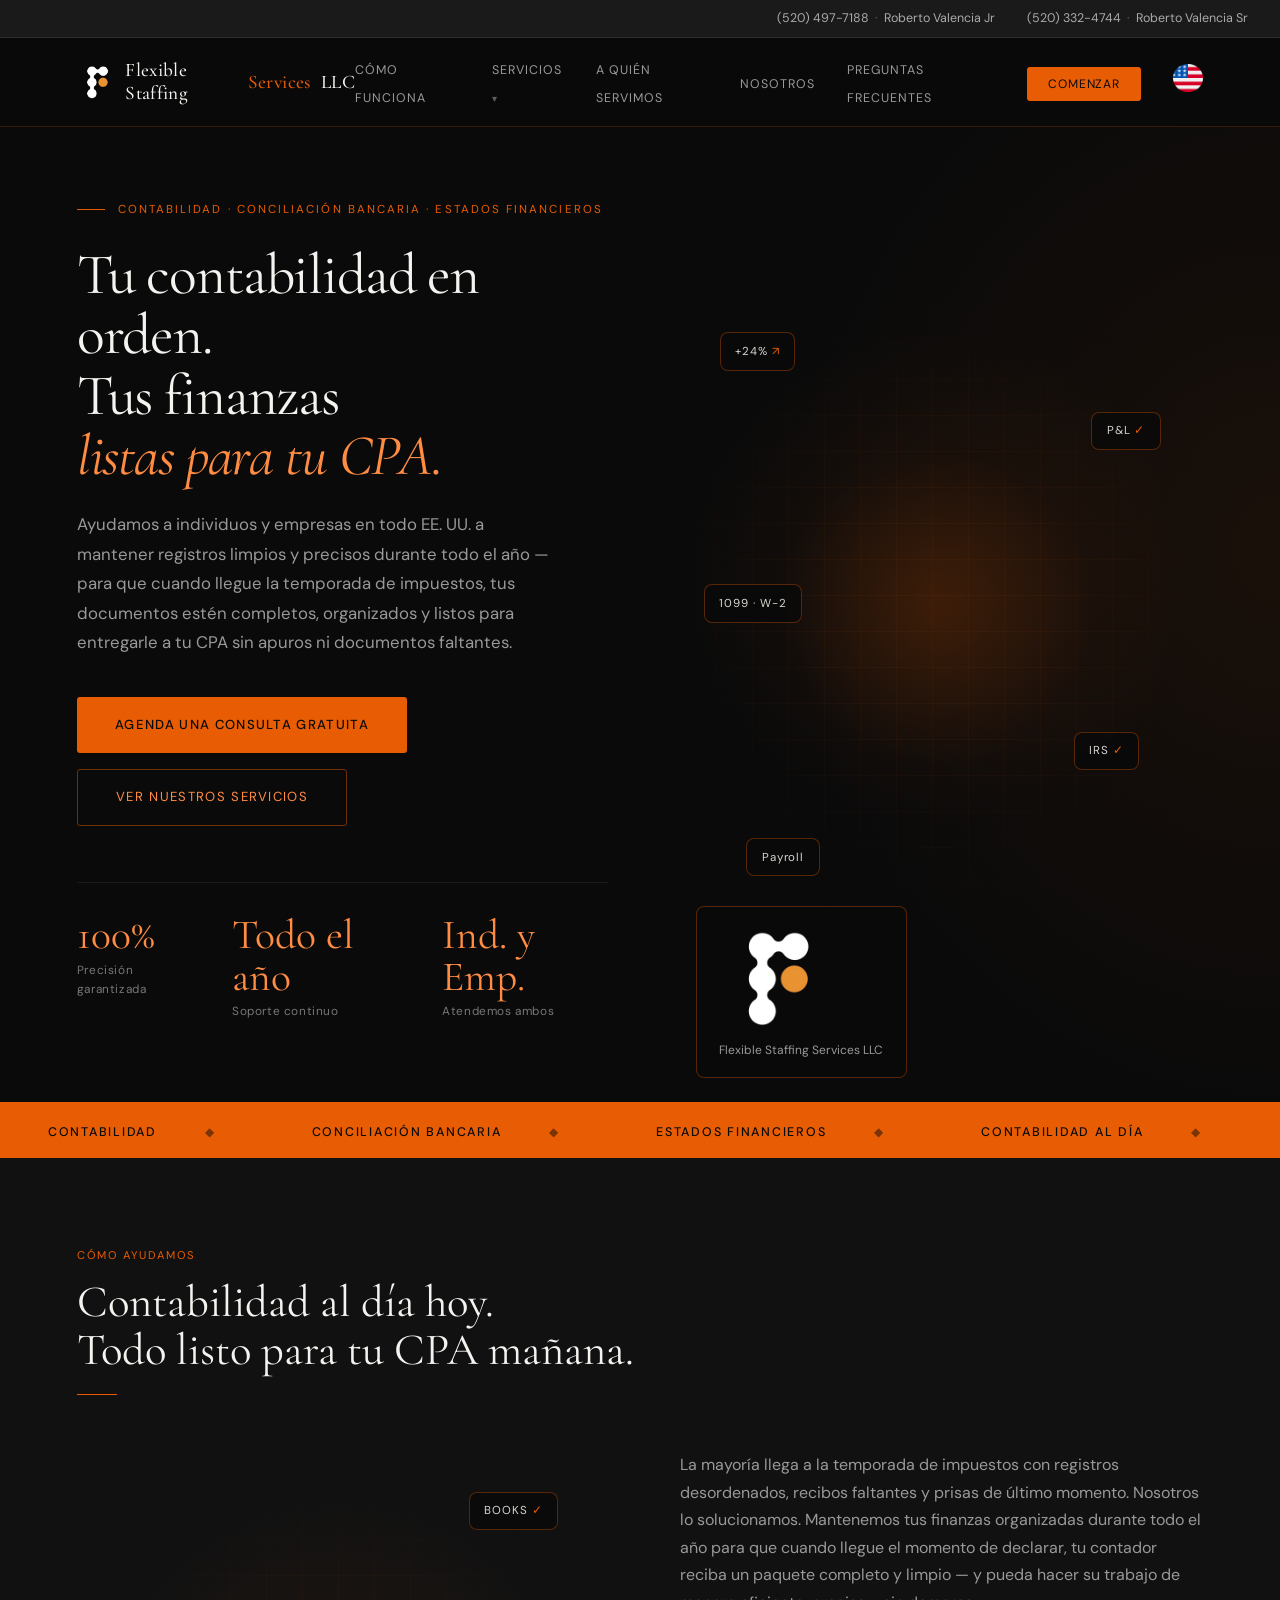
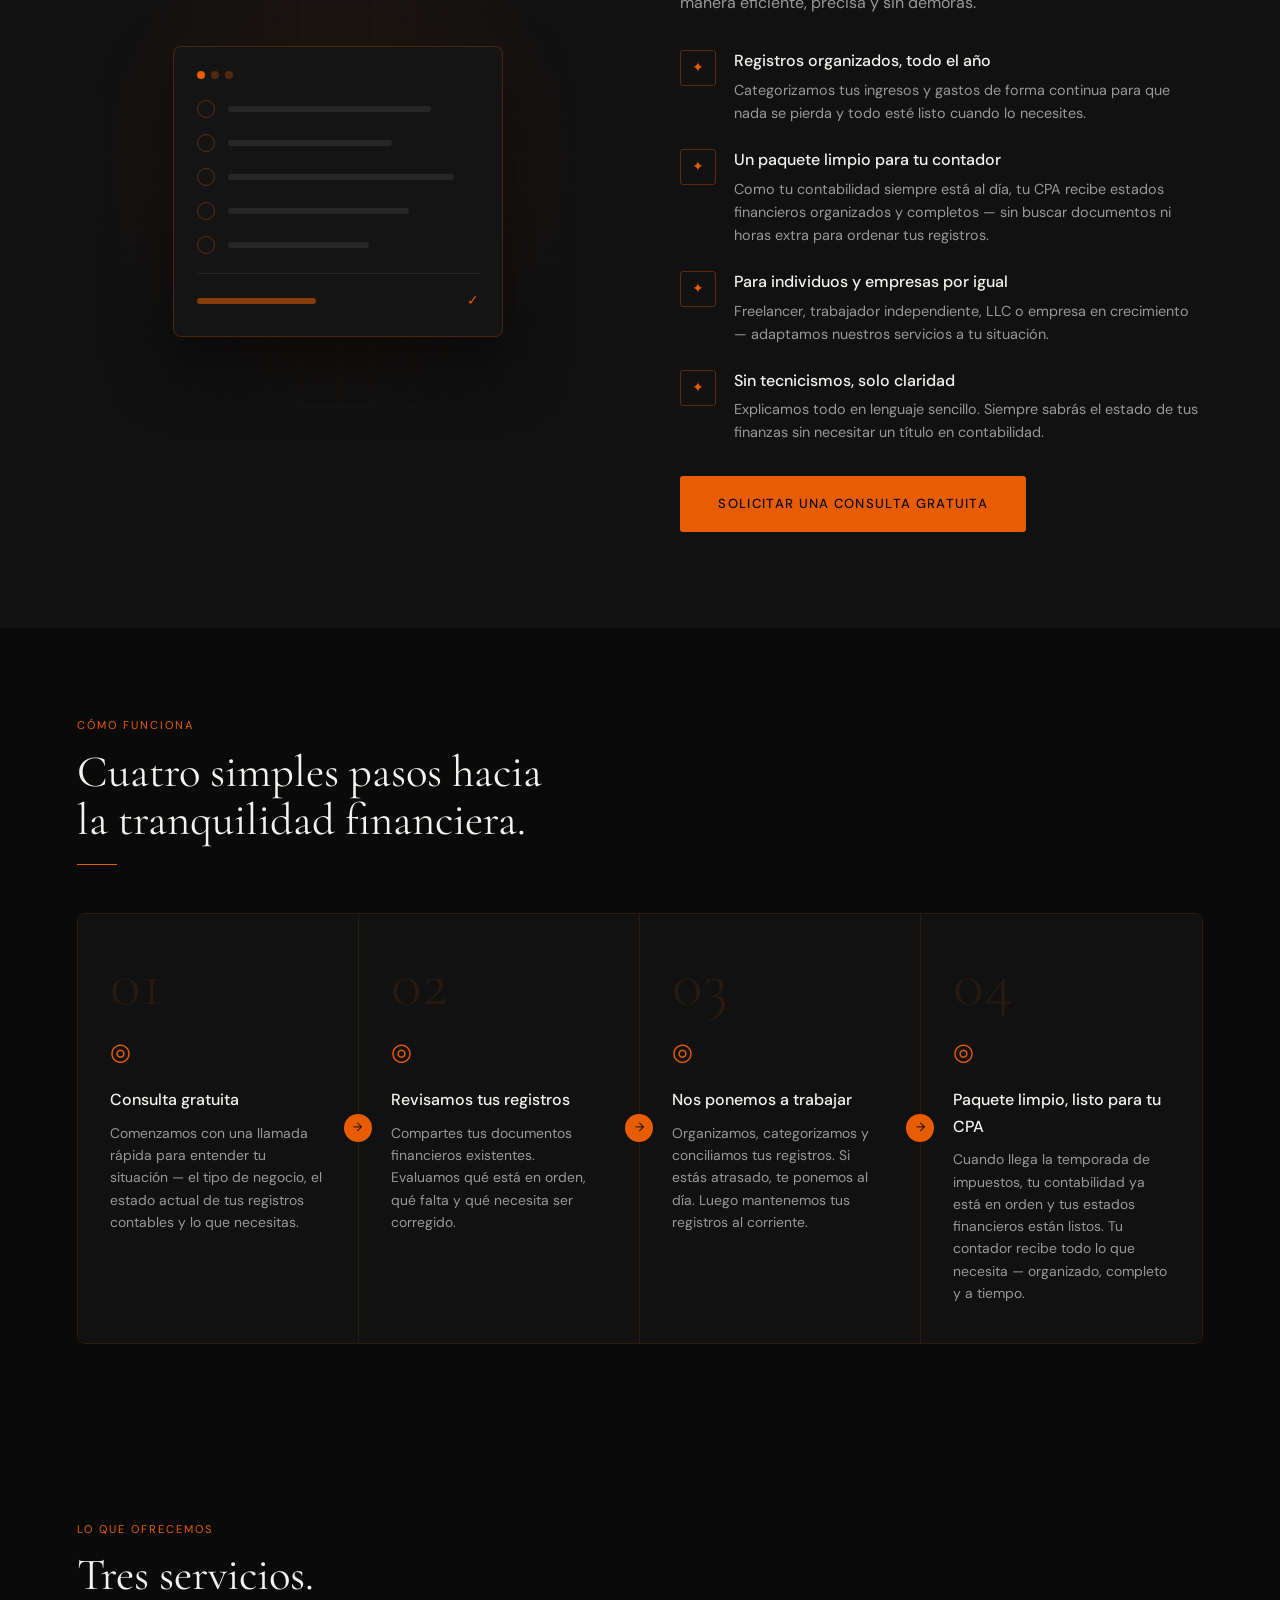
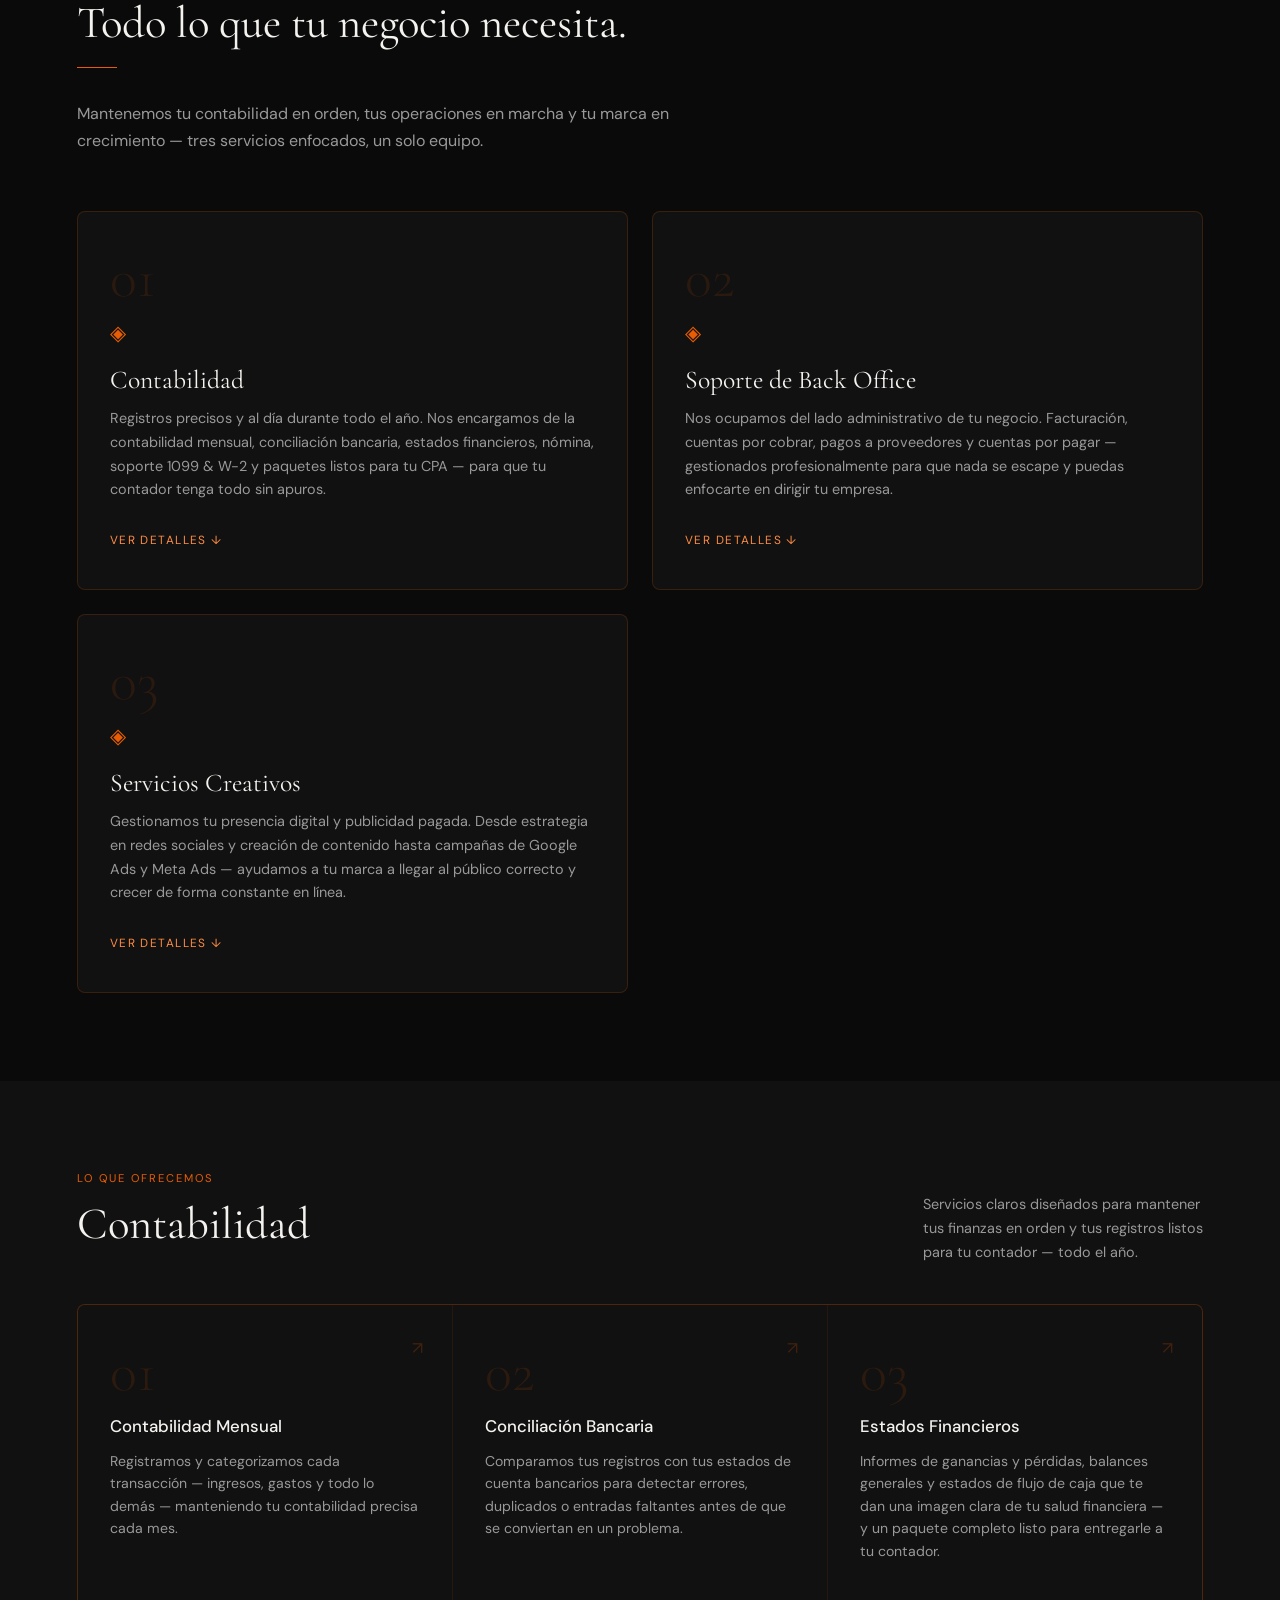
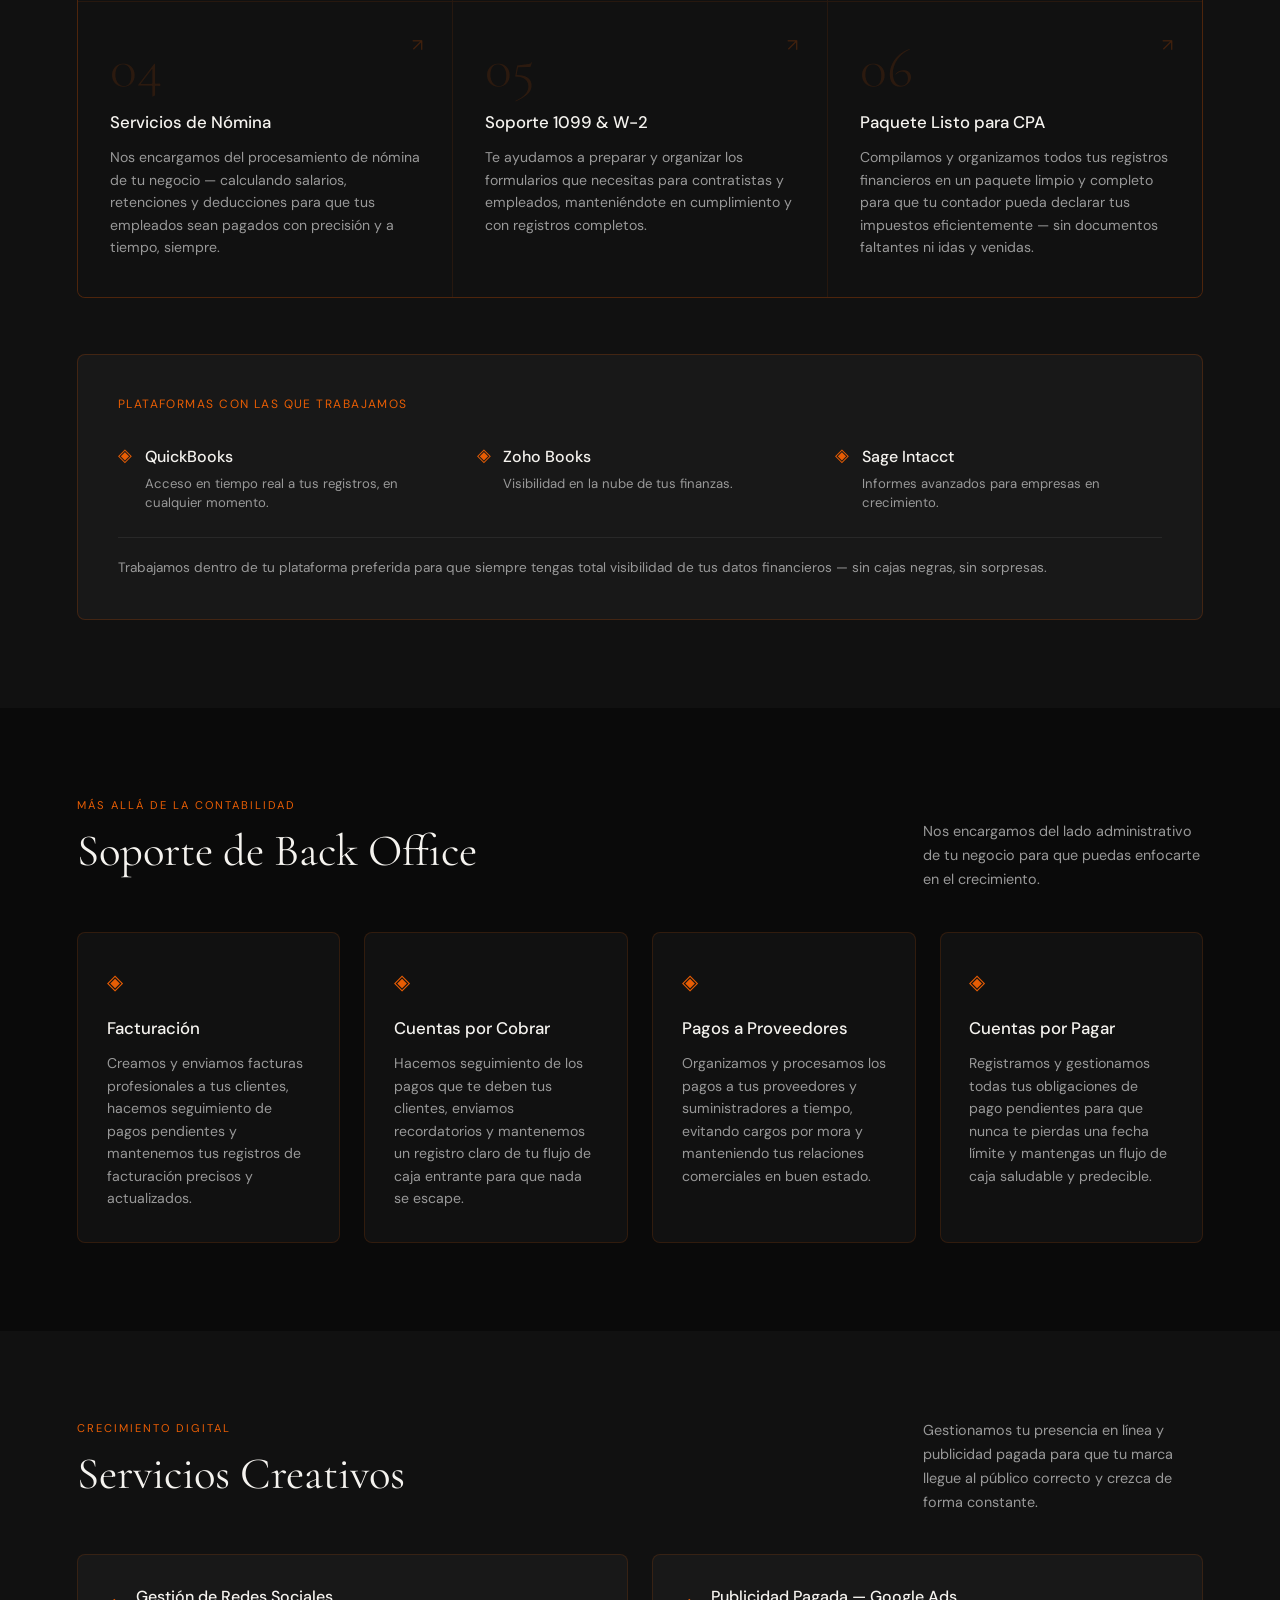
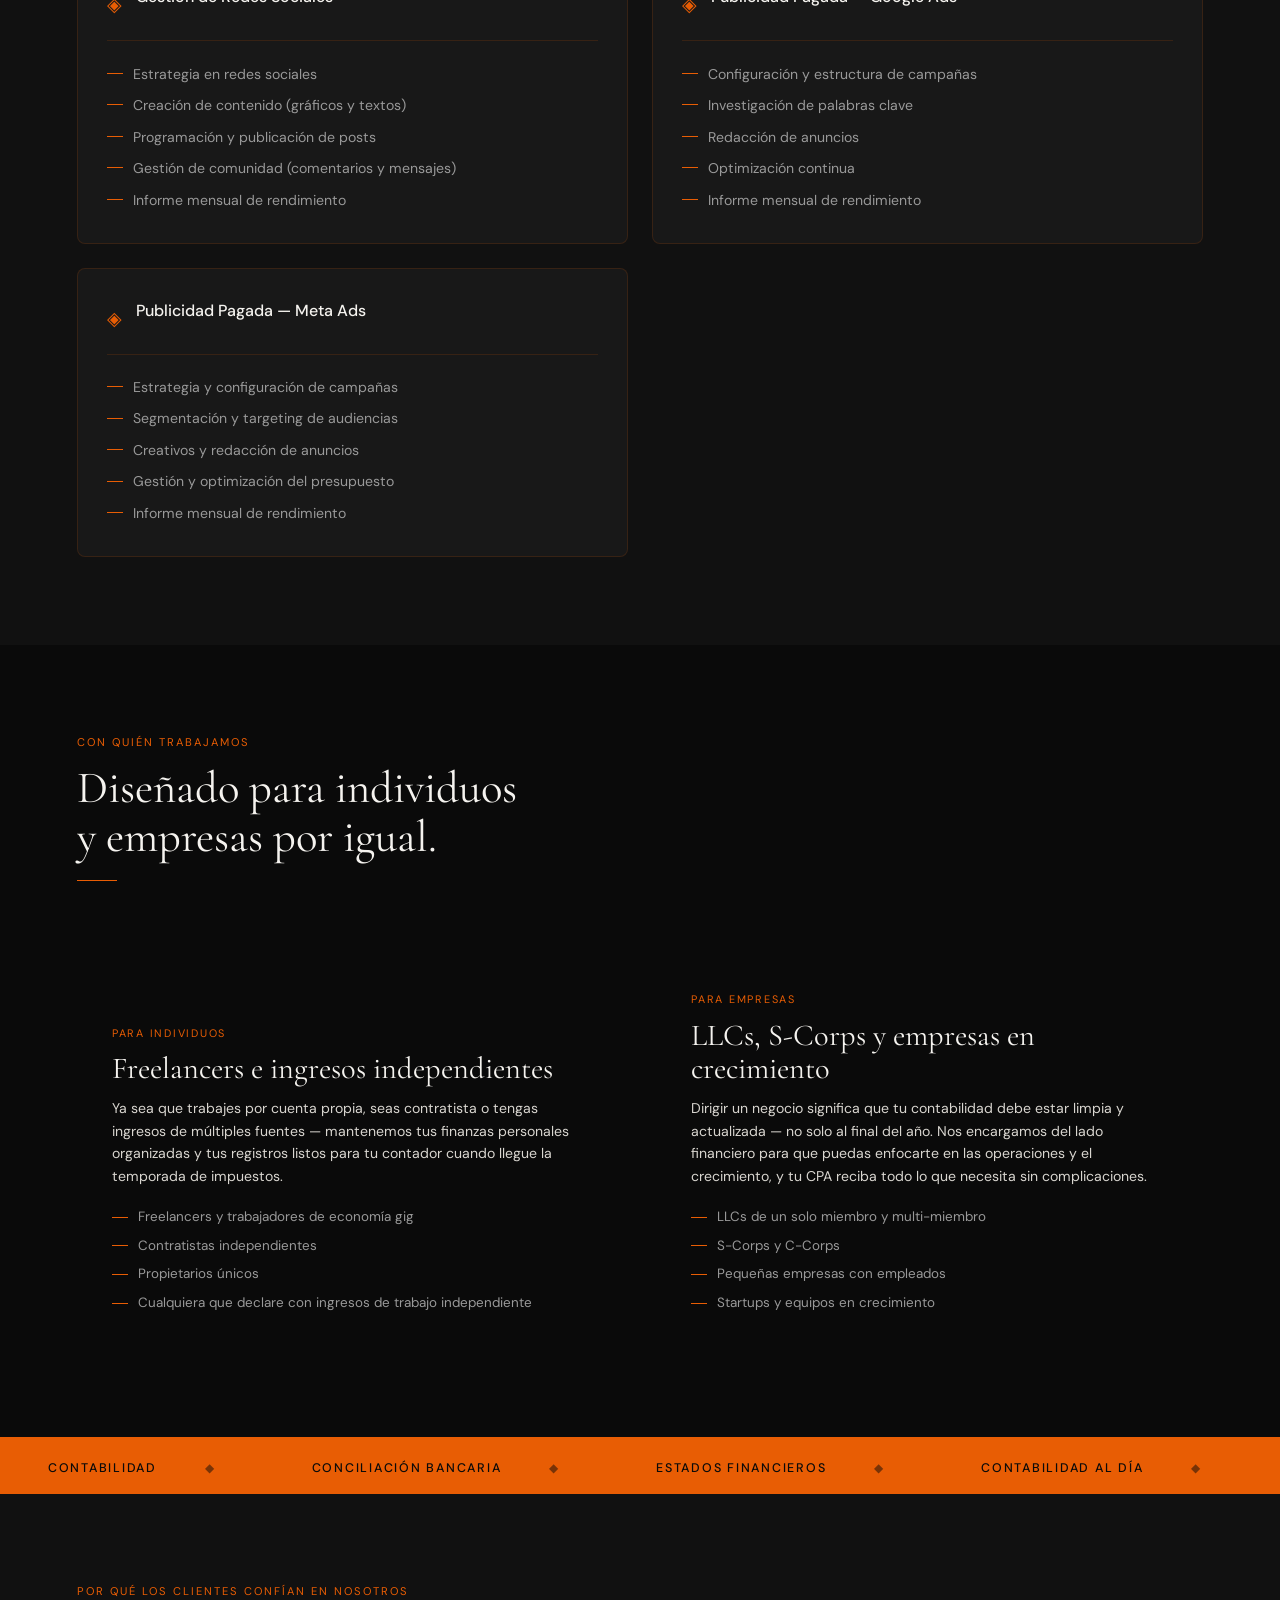
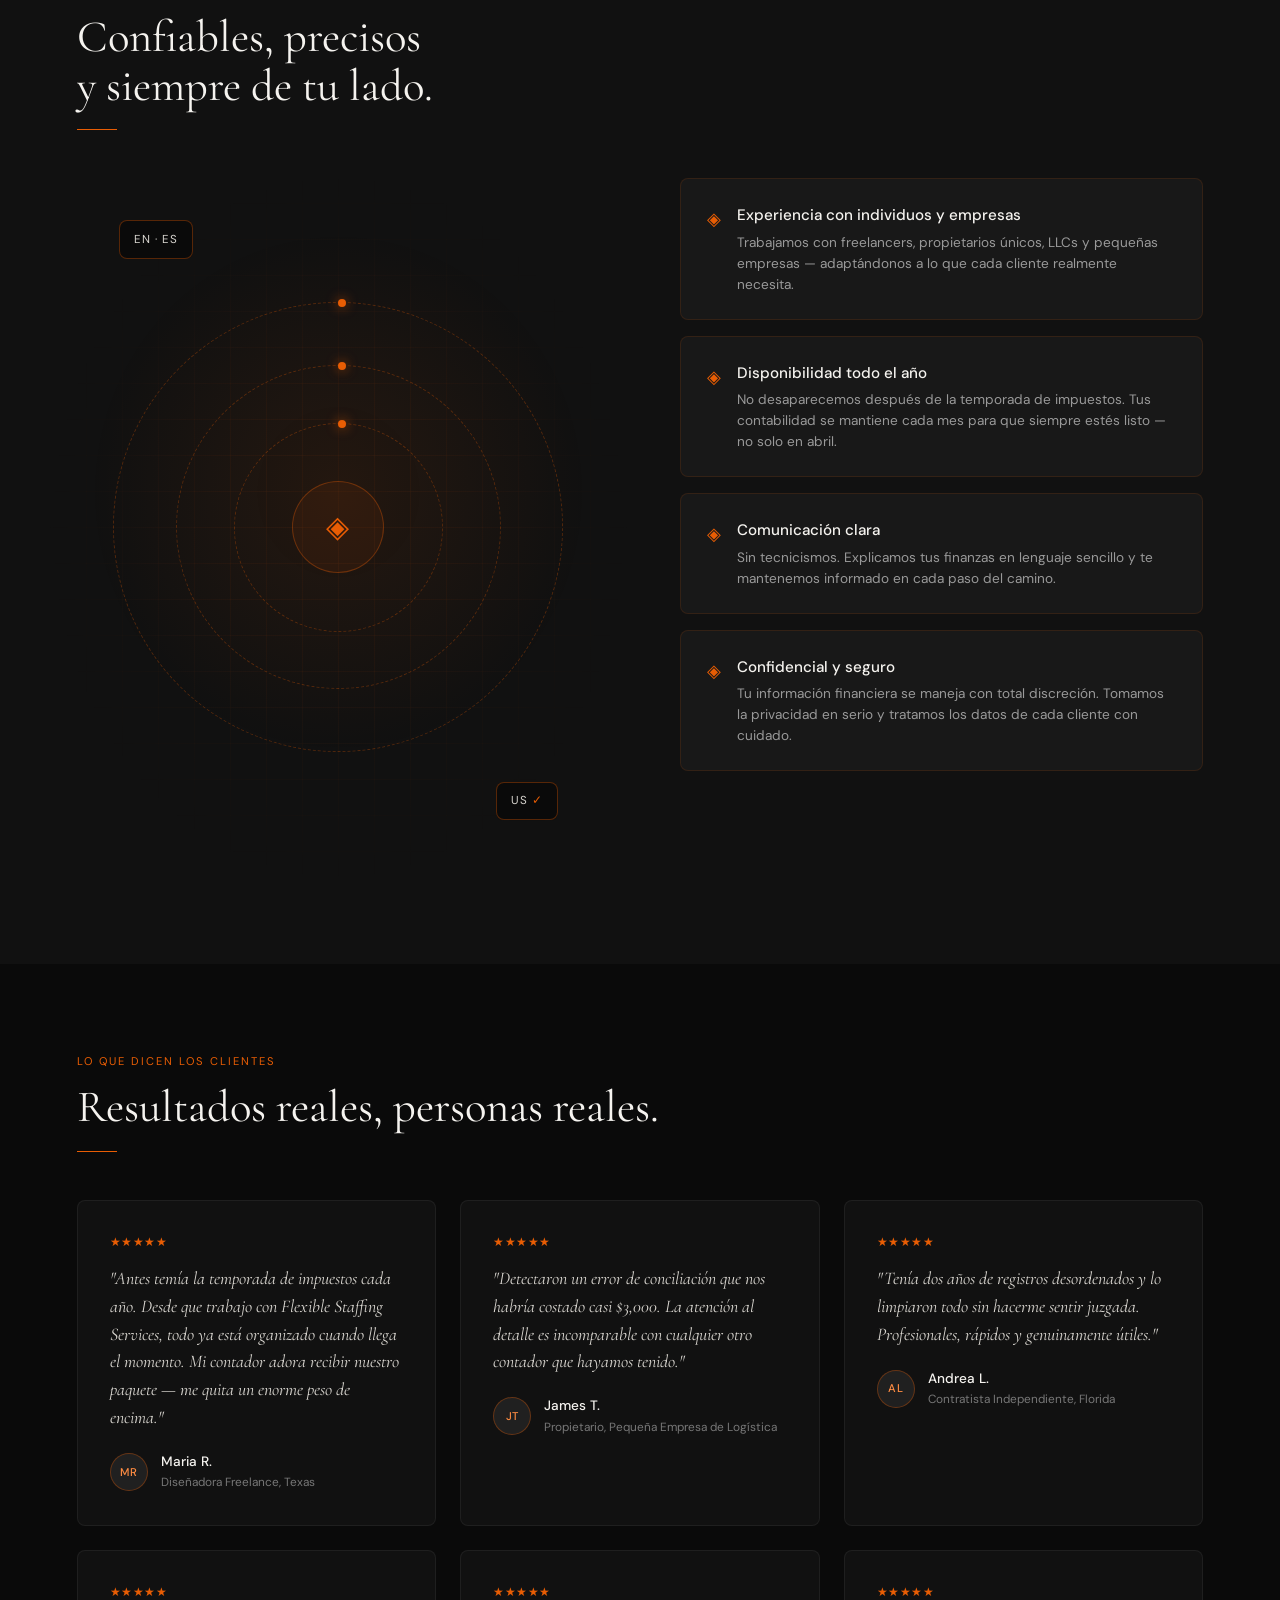
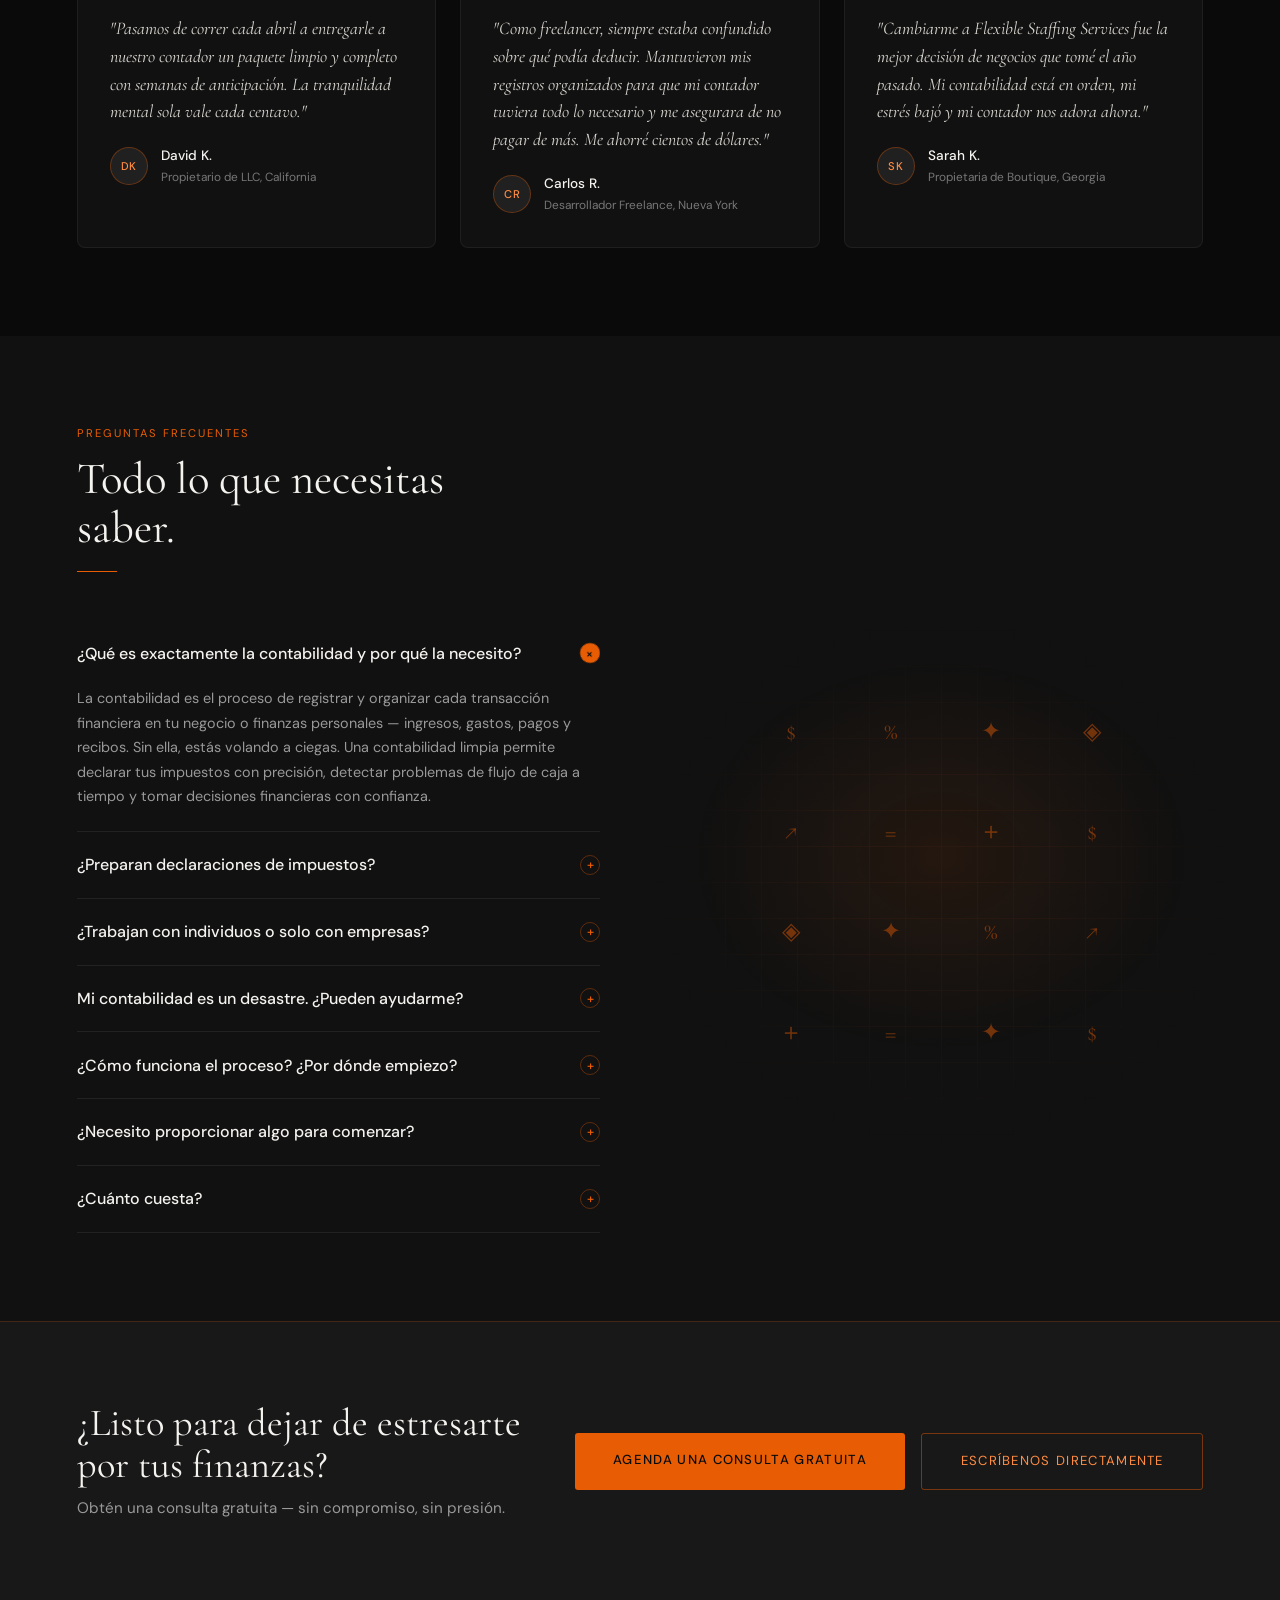
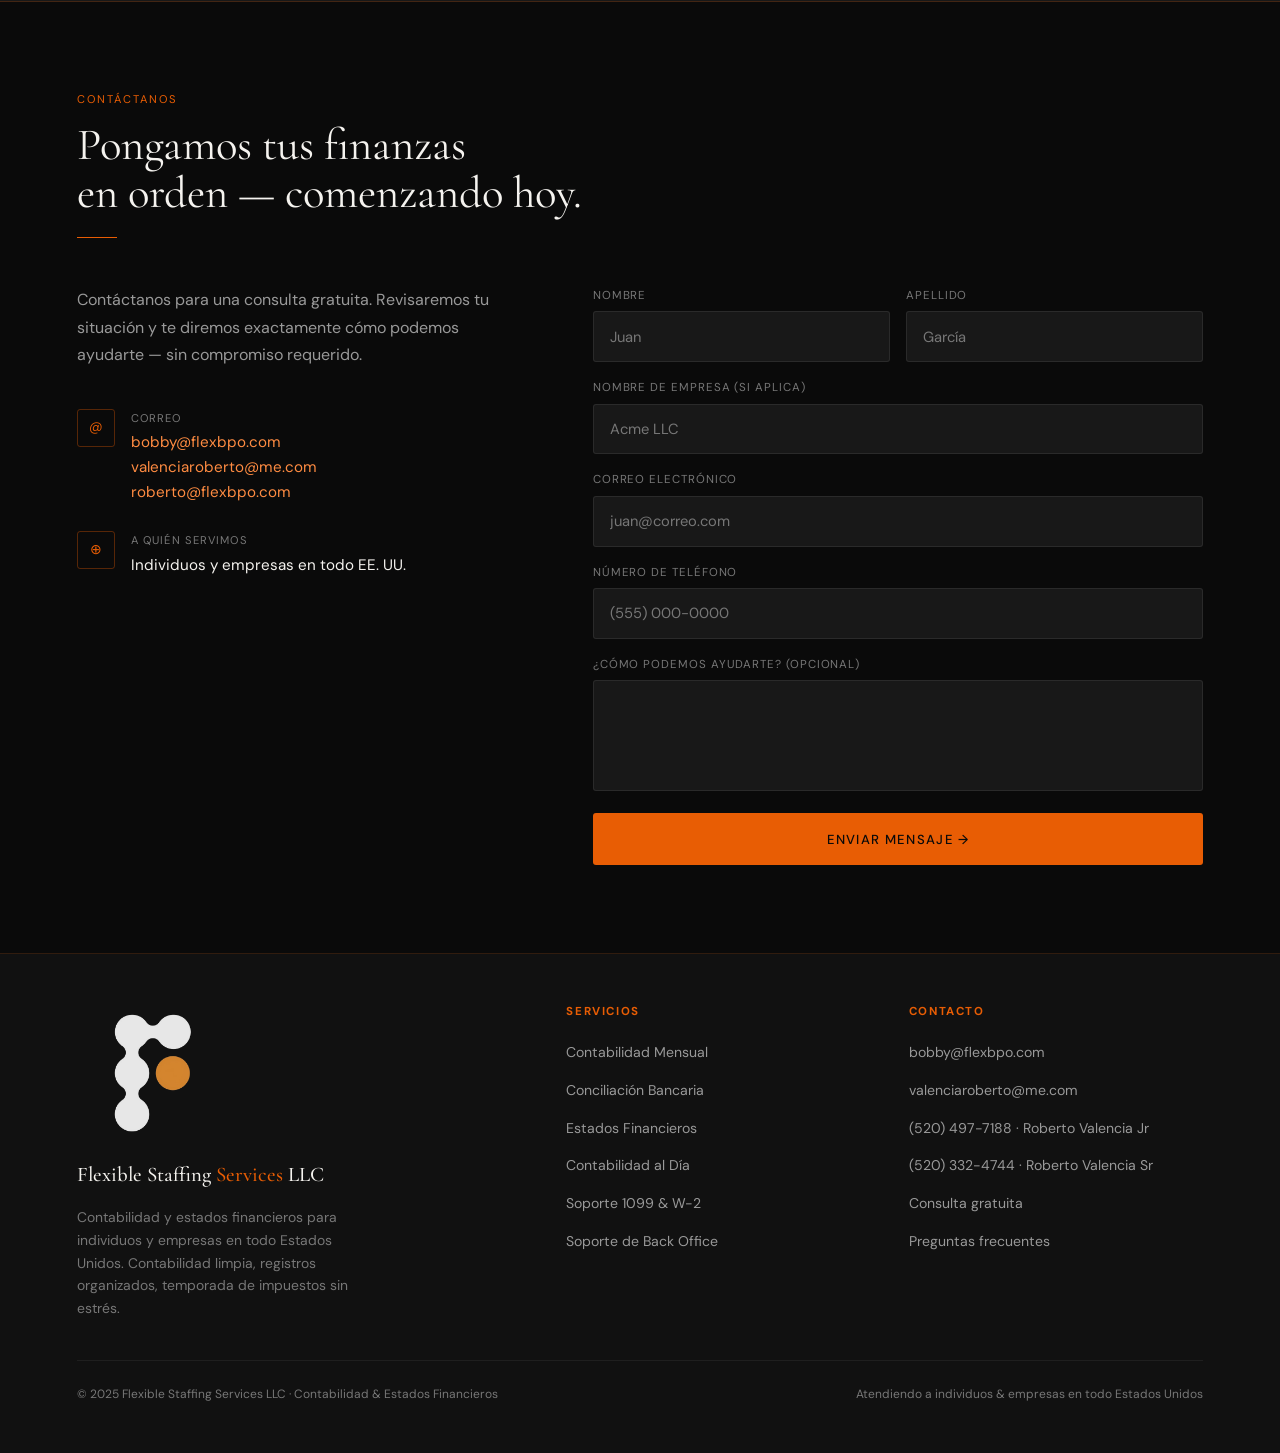
<file: index.html>
<!doctype html>
<html lang="es">
  <head>
    <meta charset="UTF-8" />
    <meta name="viewport" content="width=device-width, initial-scale=1.0" />
    <title>Flexible Staffing Services LLC – Contabilidad y Estados Financieros</title>
    <link
      href="https://fonts.googleapis.com/css2?family=Cormorant+Garamond:ital,wght@0,300;0,400;0,500;1,400&family=DM+Sans:wght@300;400;500&display=swap"
      rel="stylesheet"
    />
    <link rel="stylesheet" href="styles.css">

  </head>
  <body>
    <!-- TOP BAR -->
    <div id="topbar" style="position:fixed;top:0;left:0;right:0;z-index:101;min-height:38px;background:#1a1a1a;border-bottom:1px solid #2e2e2e;padding:0 2rem;display:flex;justify-content:flex-end;align-items:center;gap:2rem;font-size:0.78rem;color:#aaa;flex-wrap:wrap;">
      <a href="tel:5204977188" style="color:#aaa;text-decoration:none;display:flex;align-items:center;gap:6px;">
<span>(520) 497-7188</span>
        <span style="color:#666;">·</span>
        <span>Roberto Valencia Jr</span>
      </a>
      <a href="tel:5203324744" style="color:#aaa;text-decoration:none;display:flex;align-items:center;gap:6px;">
<span>(520) 332-4744</span>
        <span style="color:#666;">·</span>
        <span>Roberto Valencia Sr</span>
      </a>
    </div>

    <!-- NAV -->
    <nav>
      <div class="nav-logo">
        <img src="flexbpo-logo-nobg.png" alt="FlexBPO" class="nav-logo-img" style="height:38px;width:auto;max-height:38px;display:block;flex-shrink:0;" />
        Flexible Staffing <span>Services</span> LLC
      </div>
      <ul class="nav-links">
        <li><a href="#solution">Cómo funciona</a></li>
        <li class="nav-dropdown">
          <a href="#services-overview">Servicios</a>
          <ul class="dropdown-menu" style="list-style:none;">
            <li style="list-style:none;"><a href="#services">Contabilidad</a></li>
            <li style="list-style:none;"><a href="#backoffice">Back Office</a></li>
            <li style="list-style:none;"><a href="#creative">Servicios Creativos</a></li>
          </ul>
        </li>
        <li><a href="#who">A quién servimos</a></li>
        <li><a href="#trust">Nosotros</a></li>
        <li><a href="#faq">Preguntas frecuentes</a></li>
        <li><a href="#contact" class="nav-cta">Comenzar</a></li>
            <li><a href="index-en.html">
                <img
                  src="assets/imgs/united-states-circular.png"
                  alt="English"
                  style="width: 30px; height: 28px"
                />
              </a></li>
      </ul>
      <button class="hamburger" id="hamburger" aria-label="Abrir menú">
        <span></span><span></span><span></span>
      </button>
    </nav>

    <div class="mobile-menu" id="mobileMenu">
      <a href="#solution">Cómo funciona</a>
      <a href="#services-overview">Servicios</a>
      <a href="#who">A quién servimos</a>
      <a href="#trust">Nosotros</a>
      <a href="#faq">Preguntas frecuentes</a>
      <a href="#contact" class="mob-cta">Comenzar</a>
      <a href="index-en.html">
        <img
          src="assets/imgs/united-states-circular.png"
          alt="English"
          style="width: 30px; height: 28px"
        />
      </a>
    </div>

    <!-- ── HERO ── -->
    <section class="hero">
      <div class="hero-bg"></div>
      <div class="hero-left">
        <p class="hero-eyebrow">
          Contabilidad · Conciliación Bancaria · Estados Financieros
        </p>
        <h1>
          Tu contabilidad en orden.<br />Tus finanzas<br /><em>listas para tu CPA.</em>
        </h1>
        <p class="hero-sub">
          Ayudamos a individuos y empresas en todo EE. UU. a mantener registros
          limpios y precisos durante todo el año — para que cuando llegue la
          temporada de impuestos, tus documentos estén completos, organizados y
          listos para entregarle a tu CPA sin apuros ni documentos faltantes.
        </p>
        <div class="btn-group">
          <a href="#contact" class="btn-primary"
            >Agenda una consulta gratuita</a
          >
          <a href="#services-overview" class="btn-ghost">Ver nuestros servicios</a>
        </div>
        <div class="hero-stats">
          <div>
            <div class="stat-num">100%</div>
            <div class="stat-label">Precisión garantizada</div>
          </div>
          <div>
            <div class="stat-num">Todo el año</div>
            <div class="stat-label">Soporte continuo</div>
          </div>
          <div>
            <div class="stat-num">Ind. y Emp.</div>
            <div class="stat-label">Atendemos ambos</div>
          </div>
        </div>
      </div>
      <div class="hero-right">
        <div class="hero-img-wrap">
          <div class="fx-visual fx-hero-viz">
            <div class="fx-grid-bg"></div>
            <div class="fx-glow"></div>
            <svg class="fx-trend" viewBox="0 0 400 300" preserveAspectRatio="none" aria-hidden="true">
              <path class="fx-trend-line" d="M 10 240 C 70 235, 100 200, 150 190 S 240 150, 290 110 S 360 60, 392 42" fill="none"/>
              <circle class="fx-trend-dot" cx="392" cy="42" r="4"/>
            </svg>
            <div class="fx-chip" style="top:8%;left:9%;">+24% <span class="fx-chip-accent">↗</span></div>
            <div class="fx-chip" style="top:20%;right:8%;animation-delay:1.8s;">P&amp;L <span class="fx-chip-accent">✓</span></div>
            <div class="fx-chip" style="top:46%;left:6%;animation-delay:3.2s;">1099 · W-2</div>
            <div class="fx-chip" style="bottom:26%;right:12%;animation-delay:2.4s;">IRS <span class="fx-chip-accent">✓</span></div>
            <div class="fx-chip" style="bottom:10%;left:14%;animation-delay:4.1s;">Payroll</div>
            <div class="fx-spark" style="top:14%;left:44%;animation-delay:0s;"></div>
            <div class="fx-spark" style="top:34%;right:22%;animation-delay:2.2s;"></div>
            <div class="fx-spark" style="top:58%;left:24%;animation-delay:4.4s;"></div>
            <div class="fx-spark" style="bottom:18%;right:34%;animation-delay:1.3s;"></div>
            <div class="fx-spark" style="bottom:34%;left:40%;animation-delay:3.4s;"></div>
            <div class="fx-spark" style="top:26%;left:20%;animation-delay:5.2s;"></div>
            <div class="fx-ring" style="top:12%;right:26%;width:56px;animation-delay:1s;"></div>
            <div class="fx-ring" style="bottom:12%;right:8%;width:80px;animation-delay:3.6s;"></div>
            <div class="fx-ring" style="bottom:30%;left:8%;width:44px;animation-delay:5.8s;"></div>
          </div>
          </div>
          <div class="hero-img-badge">
            <img src="flexbpo-logo-nobg.png" alt="FlexBPO" class="hero-badge-logo" />
            <div class="badge-big-label">Flexible Staffing Services LLC</div>
          </div>
        </div>
      </div>
    </section>

    <!-- ── TICKER ── -->
    <div class="ticker-wrap">
      <div class="ticker-track">
        <span class="ticker-item">Contabilidad</span>
        <span class="ticker-item">Conciliación Bancaria</span>
        <span class="ticker-item">Estados Financieros</span>
        <span class="ticker-item">Contabilidad al Día</span>
        <span class="ticker-item">Soporte 1099 &amp; W-2</span>
        <span class="ticker-item">Informes de Ganancias y Pérdidas</span>
        <span class="ticker-item">Individuos y Empresas</span>
        <span class="ticker-item">Soporte Todo el Año</span>
        <!-- duplicate for seamless loop -->
        <span class="ticker-item">Contabilidad</span>
        <span class="ticker-item">Conciliación Bancaria</span>
        <span class="ticker-item">Estados Financieros</span>
        <span class="ticker-item">Contabilidad al Día</span>
        <span class="ticker-item">Soporte 1099 &amp; W-2</span>
        <span class="ticker-item">Informes de Ganancias y Pérdidas</span>
        <span class="ticker-item">Individuos y Empresas</span>
        <span class="ticker-item">Soporte Todo el Año</span>
      </div>
    </div>

    <!-- ── SOLUTION ── -->
    <section class="solution" id="solution">
      <p class="section-tag">Cómo ayudamos</p>
      <h2 class="section-title">
        Contabilidad al día hoy.<br />Todo listo para tu CPA mañana.
      </h2>
      <div class="divider"></div>
      <div class="solution-inner">
        <div class="solution-img-wrap">
          <div class="img-placeholder">
            <div class="fx-visual">
              <div class="fx-grid-bg"></div>
              <div class="fx-chip" style="top:7%;right:8%;">Books <span class="fx-chip-accent">✓</span></div>
              <div class="fx-spark" style="top:16%;left:14%;animation-delay:1s;"></div>
              <div class="fx-spark" style="bottom:20%;right:16%;animation-delay:3.1s;"></div>
              <div class="fx-spark" style="bottom:10%;left:26%;animation-delay:5s;"></div>
              <div class="fx-ring" style="top:12%;left:8%;width:48px;animation-delay:2s;"></div>
              <div class="fx-ring" style="bottom:8%;right:6%;width:64px;animation-delay:4.5s;"></div>
              <div class="fx-doc">
                <div class="fx-doc-head"><span></span><span></span><span></span></div>
                <div class="fx-row"><div class="fx-check" style="animation-delay:.3s"></div><div class="fx-row-line" style="width:72%"></div></div>
                <div class="fx-row"><div class="fx-check" style="animation-delay:1.1s"></div><div class="fx-row-line" style="width:58%"></div></div>
                <div class="fx-row"><div class="fx-check" style="animation-delay:1.9s"></div><div class="fx-row-line" style="width:80%"></div></div>
                <div class="fx-row"><div class="fx-check" style="animation-delay:2.7s"></div><div class="fx-row-line" style="width:64%"></div></div>
                <div class="fx-row"><div class="fx-check" style="animation-delay:3.5s"></div><div class="fx-row-line" style="width:50%"></div></div>
                <div class="fx-doc-total"><div class="fx-row-line fx-line-accent" style="width:42%"></div><span class="fx-total-mark">✓</span></div>
              </div>
            </div>
          </div>
        </div>
        <div>
          <p class="section-sub" style="margin-bottom: 2rem">
            La mayoría llega a la temporada de impuestos con registros
            desordenados, recibos faltantes y prisas de último momento. Nosotros
            lo solucionamos. Mantenemos tus finanzas organizadas durante todo el
            año para que cuando llegue el momento de declarar, tu contador reciba
            un paquete completo y limpio — y pueda hacer su trabajo de manera
            eficiente, precisa y sin demoras.
          </p>
          <div class="solution-points">
            <div class="point">
              <div class="point-icon">✦</div>
              <div class="point-text">
                <h4>Registros organizados, todo el año</h4>
                <p>
                  Categorizamos tus ingresos y gastos de forma continua para que
                  nada se pierda y todo esté listo cuando lo necesites.
                </p>
              </div>
            </div>
            <div class="point">
              <div class="point-icon">✦</div>
              <div class="point-text">
                <h4>Un paquete limpio para tu contador</h4>
                <p>
                  Como tu contabilidad siempre está al día, tu CPA recibe estados
                  financieros organizados y completos — sin buscar documentos ni
                  horas extra para ordenar tus registros.
                </p>
              </div>
            </div>
            <div class="point">
              <div class="point-icon">✦</div>
              <div class="point-text">
                <h4>Para individuos y empresas por igual</h4>
                <p>
                  Freelancer, trabajador independiente, LLC o empresa en
                  crecimiento — adaptamos nuestros servicios a tu situación.
                </p>
              </div>
            </div>
            <div class="point">
              <div class="point-icon">✦</div>
              <div class="point-text">
                <h4>Sin tecnicismos, solo claridad</h4>
                <p>
                  Explicamos todo en lenguaje sencillo. Siempre sabrás el estado
                  de tus finanzas sin necesitar un título en contabilidad.
                </p>
              </div>
            </div>
          </div>
          <a
            href="#contact"
            class="btn-primary"
            style="display: inline-block; margin-top: 2rem"
            >Solicitar una consulta gratuita</a
          >
        </div>
      </div>
    </section>

    <!-- ── PROCESS ── -->
    <section class="process" id="process">
      <p class="section-tag">Cómo funciona</p>
      <h2 class="section-title">
        Cuatro simples pasos hacia<br />la tranquilidad financiera.
      </h2>
      <div class="divider"></div>
      <div class="process-steps">
        <div class="process-step">
          <div class="step-num">01</div>
          <div class="step-icon">◎</div>
          <h3>Consulta gratuita</h3>
          <p>
            Comenzamos con una llamada rápida para entender tu situación — el
            tipo de negocio, el estado actual de tus registros contables y lo que necesitas.
          </p>
          <div class="step-arrow">→</div>
        </div>
        <div class="process-step">
          <div class="step-num">02</div>
          <div class="step-icon">◎</div>
          <h3>Revisamos tus registros</h3>
          <p>
            Compartes tus documentos financieros existentes. Evaluamos qué está
            en orden, qué falta y qué necesita ser corregido.
          </p>
          <div class="step-arrow">→</div>
        </div>
        <div class="process-step">
          <div class="step-num">03</div>
          <div class="step-icon">◎</div>
          <h3>Nos ponemos a trabajar</h3>
          <p>
            Organizamos, categorizamos y conciliamos tus registros. Si estás
            atrasado, te ponemos al día. Luego mantenemos tus registros al
            corriente.
          </p>
          <div class="step-arrow">→</div>
        </div>
        <div class="process-step">
          <div class="step-num">04</div>
          <div class="step-icon">◎</div>
          <h3>Paquete limpio, listo para tu CPA</h3>
          <p>
            Cuando llega la temporada de impuestos, tu contabilidad ya está en orden
            y tus estados financieros están listos. Tu contador recibe todo lo
            que necesita — organizado, completo y a tiempo.
          </p>
        </div>
      </div>
    </section>

    <!-- ── SERVICES OVERVIEW ── -->
    <section class="services-overview" id="services-overview">
      <p class="section-tag">Lo que ofrecemos</p>
      <h2 class="section-title">Tres servicios.<br />Todo lo que tu negocio necesita.</h2>
      <div class="divider"></div>
      <p class="section-sub" style="max-width: 600px; margin-bottom: 3.5rem">
        Mantenemos tu contabilidad en orden, tus operaciones en marcha y tu marca en crecimiento — tres servicios enfocados, un solo equipo.
      </p>
      <div class="svc-overview-grid">
        <a class="svc-overview-card" href="#services">
          <div class="svc-overview-num">01</div>
          <div class="svc-overview-icon">◈</div>
          <h3>Contabilidad</h3>
          <p>Registros precisos y al día durante todo el año. Nos encargamos de la contabilidad mensual, conciliación bancaria, estados financieros, nómina, soporte 1099 &amp; W-2 y paquetes listos para tu CPA — para que tu contador tenga todo sin apuros.</p>
          <span class="svc-overview-link">Ver detalles ↓</span>
        </a>
        <a class="svc-overview-card" href="#backoffice">
          <div class="svc-overview-num">02</div>
          <div class="svc-overview-icon">◈</div>
          <h3>Soporte de Back Office</h3>
          <p>Nos ocupamos del lado administrativo de tu negocio. Facturación, cuentas por cobrar, pagos a proveedores y cuentas por pagar — gestionados profesionalmente para que nada se escape y puedas enfocarte en dirigir tu empresa.</p>
          <span class="svc-overview-link">Ver detalles ↓</span>
        </a>
        <a class="svc-overview-card" href="#creative">
          <div class="svc-overview-num">03</div>
          <div class="svc-overview-icon">◈</div>
          <h3>Servicios Creativos</h3>
          <p>Gestionamos tu presencia digital y publicidad pagada. Desde estrategia en redes sociales y creación de contenido hasta campañas de Google Ads y Meta Ads — ayudamos a tu marca a llegar al público correcto y crecer de forma constante en línea.</p>
          <span class="svc-overview-link">Ver detalles ↓</span>
        </a>
      </div>
    </section>

    <!-- ── SERVICES ── -->
    <section class="services" id="services">
      <div class="services-header">
        <div>
          <p class="section-tag">Lo que ofrecemos</p>
          <h2 class="section-title">Contabilidad</h2>
        </div>
        <p
          style="max-width: 280px; font-size: 0.9rem; color: var(--gray-light)"
        >
          Servicios claros diseñados para mantener tus finanzas en orden y tus
          registros listos para tu contador — todo el año.
        </p>
      </div>
      <div class="services-grid">
        <div class="service-card" id="service-bookkeeping">
          <div class="service-num">01</div>
          <span class="service-arrow">↗</span>
          <h3>Contabilidad Mensual</h3>
          <p>
            Registramos y categorizamos cada transacción — ingresos, gastos y
            todo lo demás — manteniendo tu contabilidad precisa cada mes.
          </p>
        </div>
        <div class="service-card" id="service-reconciliation">
          <div class="service-num">02</div>
          <span class="service-arrow">↗</span>
          <h3>Conciliación Bancaria</h3>
          <p>
            Comparamos tus registros con tus estados de cuenta bancarios para
            detectar errores, duplicados o entradas faltantes antes de que se
            conviertan en un problema.
          </p>
        </div>
        <div class="service-card" id="service-financials">
          <div class="service-num">03</div>
          <span class="service-arrow">↗</span>
          <h3>Estados Financieros</h3>
          <p>
            Informes de ganancias y pérdidas, balances generales y estados de
            flujo de caja que te dan una imagen clara de tu salud financiera —
            y un paquete completo listo para entregarle a tu contador.
          </p>
        </div>
        <div class="service-card">
          <div class="service-num">04</div>
          <span class="service-arrow">↗</span>
          <h3>Servicios de Nómina</h3>
          <p>
            Nos encargamos del procesamiento de nómina de tu negocio —
            calculando salarios, retenciones y deducciones para que tus
            empleados sean pagados con precisión y a tiempo, siempre.
          </p>
        </div>
        <div class="service-card">
          <div class="service-num">05</div>
          <span class="service-arrow">↗</span>
          <h3>Soporte 1099 &amp; W-2</h3>
          <p>
            Te ayudamos a preparar y organizar los formularios que necesitas
            para contratistas y empleados, manteniéndote en cumplimiento y con
            registros completos.
          </p>
        </div>
        <div class="service-card">
          <div class="service-num">06</div>
          <span class="service-arrow">↗</span>
          <h3>Paquete Listo para CPA</h3>
          <p>
            Compilamos y organizamos todos tus registros financieros en un
            paquete limpio y completo para que tu contador pueda declarar tus
            impuestos eficientemente — sin documentos faltantes ni idas y
            venidas.
          </p>
        </div>
      </div>

      <!-- Platforms -->
      <div class="platforms-block">
        <p class="platforms-label">Plataformas con las que trabajamos</p>
        <div class="platforms-list">
          <div class="platform-item">
            <span class="platform-icon">◈</span>
            <div>
              <div class="platform-name">QuickBooks</div>
              <div class="platform-desc">Acceso en tiempo real a tus registros, en cualquier momento.</div>
            </div>
          </div>
          <div class="platform-item">
            <span class="platform-icon">◈</span>
            <div>
              <div class="platform-name">Zoho Books</div>
              <div class="platform-desc">Visibilidad en la nube de tus finanzas.</div>
            </div>
          </div>
          <div class="platform-item">
            <span class="platform-icon">◈</span>
            <div>
              <div class="platform-name">Sage Intacct</div>
              <div class="platform-desc">Informes avanzados para empresas en crecimiento.</div>
            </div>
          </div>
        </div>
        <p class="platforms-note">Trabajamos dentro de tu plataforma preferida para que siempre tengas total visibilidad de tus datos financieros — sin cajas negras, sin sorpresas.</p>
      </div>
    </section>

    <!-- ── BACK OFFICE ── -->
    <section class="backoffice" id="backoffice">
      <div class="services-header">
        <div>
          <p class="section-tag">Más allá de la contabilidad</p>
          <h2 class="section-title">Soporte de Back Office</h2>
        </div>
        <p
          style="max-width: 280px; font-size: 0.9rem; color: var(--gray-light)"
        >
          Nos encargamos del lado administrativo de tu negocio para que puedas
          enfocarte en el crecimiento.
        </p>
      </div>
      <div class="backoffice-grid">
        <div class="backoffice-card">
          <div class="backoffice-icon">◈</div>
          <h3>Facturación</h3>
          <p>
            Creamos y enviamos facturas profesionales a tus clientes, hacemos
            seguimiento de pagos pendientes y mantenemos tus registros de
            facturación precisos y actualizados.
          </p>
        </div>
        <div class="backoffice-card">
          <div class="backoffice-icon">◈</div>
          <h3>Cuentas por Cobrar</h3>
          <p>
            Hacemos seguimiento de los pagos que te deben tus clientes, enviamos
            recordatorios y mantenemos un registro claro de tu flujo de caja
            entrante para que nada se escape.
          </p>
        </div>
        <div class="backoffice-card">
          <div class="backoffice-icon">◈</div>
          <h3>Pagos a Proveedores</h3>
          <p>
            Organizamos y procesamos los pagos a tus proveedores y suministradores
            a tiempo, evitando cargos por mora y manteniendo tus relaciones
            comerciales en buen estado.
          </p>
        </div>
        <div class="backoffice-card">
          <div class="backoffice-icon">◈</div>
          <h3>Cuentas por Pagar</h3>
          <p>
            Registramos y gestionamos todas tus obligaciones de pago pendientes
            para que nunca te pierdas una fecha límite y mantengas un flujo de
            caja saludable y predecible.
          </p>
        </div>
      </div>
    </section>

    <!-- ── CREATIVE SERVICES ── -->
    <section class="creative" id="creative">
      <div class="services-header">
        <div>
          <p class="section-tag">Crecimiento digital</p>
          <h2 class="section-title">Servicios Creativos</h2>
        </div>
        <p style="max-width: 280px; font-size: 0.9rem; color: var(--gray-light)">
          Gestionamos tu presencia en línea y publicidad pagada para que tu marca llegue al público correcto y crezca de forma constante.
        </p>
      </div>
      <div class="creative-grid">
        <div class="creative-card">
          <div class="creative-card-header">
            <div class="creative-icon">◈</div>
            <h3>Gestión de Redes Sociales</h3>
          </div>
          <ul class="creative-list">
            <li>Estrategia en redes sociales</li>
            <li>Creación de contenido (gráficos y textos)</li>
            <li>Programación y publicación de posts</li>
            <li>Gestión de comunidad (comentarios y mensajes)</li>
            <li>Informe mensual de rendimiento</li>
          </ul>
        </div>
        <div class="creative-card">
          <div class="creative-card-header">
            <div class="creative-icon">◈</div>
            <h3>Publicidad Pagada — Google Ads</h3>
          </div>
          <ul class="creative-list">
            <li>Configuración y estructura de campañas</li>
            <li>Investigación de palabras clave</li>
            <li>Redacción de anuncios</li>
            <li>Optimización continua</li>
            <li>Informe mensual de rendimiento</li>
          </ul>
        </div>
        <div class="creative-card">
          <div class="creative-card-header">
            <div class="creative-icon">◈</div>
            <h3>Publicidad Pagada — Meta Ads</h3>
          </div>
          <ul class="creative-list">
            <li>Estrategia y configuración de campañas</li>
            <li>Segmentación y targeting de audiencias</li>
            <li>Creativos y redacción de anuncios</li>
            <li>Gestión y optimización del presupuesto</li>
            <li>Informe mensual de rendimiento</li>
          </ul>
        </div>
      </div>
    </section>

    <!-- ── WHO WE SERVE ── -->
    <section class="who" id="who">
      <p class="section-tag">Con quién trabajamos</p>
      <h2 class="section-title">
        Diseñado para individuos<br />y empresas por igual.
      </h2>
      <div class="divider"></div>
      <div class="who-grid">
        <div class="who-card">
          <div class="who-card-img"></div>
          <div class="who-card-overlay"></div>
          <div class="who-card-body">
            <div class="who-tag">Para individuos</div>
            <h3>Freelancers e ingresos independientes</h3>
            <p>
              Ya sea que trabajes por cuenta propia, seas contratista o tengas
              ingresos de múltiples fuentes — mantenemos tus finanzas personales
              organizadas y tus registros listos para tu contador cuando llegue
              la temporada de impuestos.
            </p>
            <ul class="who-list">
              <li>Freelancers y trabajadores de economía gig</li>
              <li>Contratistas independientes</li>
              <li>Propietarios únicos</li>
              <li>Cualquiera que declare con ingresos de trabajo independiente</li>
            </ul>
          </div>
        </div>
        <div class="who-card">
          <div class="who-card-img"></div>
          <div class="who-card-overlay"></div>
          <div class="who-card-body">
            <div class="who-tag">Para empresas</div>
            <h3>LLCs, S-Corps y empresas en crecimiento</h3>
            <p>
              Dirigir un negocio significa que tu contabilidad debe estar limpia y
              actualizada — no solo al final del año. Nos encargamos del lado
              financiero para que puedas enfocarte en las operaciones y el
              crecimiento, y tu CPA reciba todo lo que necesita sin complicaciones.
            </p>
            <ul class="who-list">
              <li>LLCs de un solo miembro y multi-miembro</li>
              <li>S-Corps y C-Corps</li>
              <li>Pequeñas empresas con empleados</li>
              <li>Startups y equipos en crecimiento</li>
            </ul>
          </div>
        </div>
      </div>
    </section>

    <!-- ── TICKER ── -->
    <div class="ticker-wrap">
      <div class="ticker-track">
        <span class="ticker-item">Contabilidad</span>
        <span class="ticker-item">Conciliación Bancaria</span>
        <span class="ticker-item">Estados Financieros</span>
        <span class="ticker-item">Contabilidad al Día</span>
        <span class="ticker-item">Soporte 1099 &amp; W-2</span>
        <span class="ticker-item">Informes de Ganancias y Pérdidas</span>
        <span class="ticker-item">Individuos y Empresas</span>
        <span class="ticker-item">Soporte Todo el Año</span>
        <!-- duplicate for seamless loop -->
        <span class="ticker-item">Contabilidad</span>
        <span class="ticker-item">Conciliación Bancaria</span>
        <span class="ticker-item">Estados Financieros</span>
        <span class="ticker-item">Contabilidad al Día</span>
        <span class="ticker-item">Soporte 1099 &amp; W-2</span>
        <span class="ticker-item">Informes de Ganancias y Pérdidas</span>
        <span class="ticker-item">Individuos y Empresas</span>
        <span class="ticker-item">Soporte Todo el Año</span>
      </div>
    </div>

    <!-- ── TRUST ── -->
    <section class="trust" id="trust">
      <p class="section-tag">Por qué los clientes confían en nosotros</p>
      <h2 class="section-title">
        Confiables, precisos<br />y siempre de tu lado.
      </h2>
      <div class="divider"></div>
      <div class="trust-inner">
        <div class="trust-img-wrap">
          <div class="img-placeholder">
            <div class="fx-visual">
              <div class="fx-grid-bg"></div>
              <div class="fx-chip" style="top:6%;left:8%;">EN · ES</div>
              <div class="fx-chip" style="bottom:8%;right:8%;animation-delay:2.6s;">US <span class="fx-chip-accent">✓</span></div>
              <div class="fx-spark" style="top:20%;right:14%;animation-delay:0.8s;"></div>
              <div class="fx-spark" style="bottom:24%;left:12%;animation-delay:2.9s;"></div>
              <div class="fx-spark" style="top:38%;left:22%;animation-delay:4.7s;"></div>
              <div class="fx-orbit" style="width:86%;animation-duration:38s;"><span class="fx-dot"></span></div>
              <div class="fx-orbit" style="width:62%;animation-duration:26s;animation-direction:reverse;"><span class="fx-dot"></span></div>
              <div class="fx-orbit" style="width:40%;animation-duration:18s;"><span class="fx-dot"></span></div>
              <div class="fx-core">◈</div>
            </div>
          </div>
        </div>
        <div class="trust-right">
          <div class="trust-badges">
            <div class="trust-badge">
              <div class="badge-icon">◈</div>
              <div>
                <div class="badge-title">
                  Experiencia con individuos y empresas
                </div>
                <div class="badge-desc">
                  Trabajamos con freelancers, propietarios únicos, LLCs y
                  pequeñas empresas — adaptándonos a lo que cada cliente
                  realmente necesita.
                </div>
              </div>
            </div>
            <div class="trust-badge">
              <div class="badge-icon">◈</div>
              <div>
                <div class="badge-title">Disponibilidad todo el año</div>
                <div class="badge-desc">
                  No desaparecemos después de la temporada de impuestos. Tus
                  contabilidad se mantiene cada mes para que siempre estés listo —
                  no solo en abril.
                </div>
              </div>
            </div>
            <div class="trust-badge">
              <div class="badge-icon">◈</div>
              <div>
                <div class="badge-title">Comunicación clara</div>
                <div class="badge-desc">
                  Sin tecnicismos. Explicamos tus finanzas en lenguaje sencillo
                  y te mantenemos informado en cada paso del camino.
                </div>
              </div>
            </div>
            <div class="trust-badge">
              <div class="badge-icon">◈</div>
              <div>
                <div class="badge-title">Confidencial y seguro</div>
                <div class="badge-desc">
                  Tu información financiera se maneja con total discreción.
                  Tomamos la privacidad en serio y tratamos los datos de cada
                  cliente con cuidado.
                </div>
              </div>
            </div>
          </div>
        </div>
      </div>
    </section>

    <!-- ── TESTIMONIALS ── -->
    <section class="testimonials-section" id="testimonials">
      <p class="section-tag">Lo que dicen los clientes</p>
      <h2 class="section-title">Resultados reales, personas reales.</h2>
      <div class="divider"></div>
      <div class="testimonials-grid">
        <div class="testimonial">
          <div class="stars">★★★★★</div>
          <p class="testimonial-quote">
            "Antes temía la temporada de impuestos cada año. Desde que trabajo
            con Flexible Staffing Services, todo ya está organizado cuando llega
            el momento. Mi contador adora recibir nuestro paquete — me quita un
            enorme peso de encima."
          </p>
          <div class="testimonial-author">
            <div class="author-avatar">MR</div>
            <div>
              <div class="author-name">Maria R.</div>
              <div class="author-role">Diseñadora Freelance, Texas</div>
            </div>
          </div>
        </div>
        <div class="testimonial">
          <div class="stars">★★★★★</div>
          <p class="testimonial-quote">
            "Detectaron un error de conciliación que nos habría costado casi
            $3,000. La atención al detalle es incomparable con cualquier otro
            contador que hayamos tenido."
          </p>
          <div class="testimonial-author">
            <div class="author-avatar">JT</div>
            <div>
              <div class="author-name">James T.</div>
              <div class="author-role">Propietario, Pequeña Empresa de Logística</div>
            </div>
          </div>
        </div>
        <div class="testimonial">
          <div class="stars">★★★★★</div>
          <p class="testimonial-quote">
            "Tenía dos años de registros desordenados y lo limpiaron todo sin
            hacerme sentir juzgada. Profesionales, rápidos y genuinamente
            útiles."
          </p>
          <div class="testimonial-author">
            <div class="author-avatar">AL</div>
            <div>
              <div class="author-name">Andrea L.</div>
              <div class="author-role">Contratista Independiente, Florida</div>
            </div>
          </div>
        </div>
        <div class="testimonial">
          <div class="stars">★★★★★</div>
          <p class="testimonial-quote">
            "Pasamos de correr cada abril a entregarle a nuestro contador un
            paquete limpio y completo con semanas de anticipación. La
            tranquilidad mental sola vale cada centavo."
          </p>
          <div class="testimonial-author">
            <div class="author-avatar">DK</div>
            <div>
              <div class="author-name">David K.</div>
              <div class="author-role">Propietario de LLC, California</div>
            </div>
          </div>
        </div>
        <div class="testimonial">
          <div class="stars">★★★★★</div>
          <p class="testimonial-quote">
            "Como freelancer, siempre estaba confundido sobre qué podía deducir.
            Mantuvieron mis registros organizados para que mi contador tuviera
            todo lo necesario y me asegurara de no pagar de más. Me ahorré
            cientos de dólares."
          </p>
          <div class="testimonial-author">
            <div class="author-avatar">CR</div>
            <div>
              <div class="author-name">Carlos R.</div>
              <div class="author-role">Desarrollador Freelance, Nueva York</div>
            </div>
          </div>
        </div>
        <div class="testimonial">
          <div class="stars">★★★★★</div>
          <p class="testimonial-quote">
            "Cambiarme a Flexible Staffing Services fue la mejor decisión de
            negocios que tomé el año pasado. Mi contabilidad está en orden, mi
            estrés bajó y mi contador nos adora ahora."
          </p>
          <div class="testimonial-author">
            <div class="author-avatar">SK</div>
            <div>
              <div class="author-name">Sarah K.</div>
              <div class="author-role">Propietaria de Boutique, Georgia</div>
            </div>
          </div>
        </div>
      </div>
    </section>

    <!-- ── FAQ ── -->
    <section class="faq" id="faq">
      <p class="section-tag">Preguntas frecuentes</p>
      <h2 class="section-title">Todo lo que necesitas<br />saber.</h2>
      <div class="divider"></div>
      <div class="faq-inner">
        <div class="faq-list">
          <div class="faq-item open">
            <button class="faq-q">
              ¿Qué es exactamente la contabilidad y por qué la necesito?
              <span class="faq-icon">+</span>
            </button>
            <div class="faq-a">
              <p>
                La contabilidad es el proceso de registrar y organizar cada
                transacción financiera en tu negocio o finanzas personales —
                ingresos, gastos, pagos y recibos. Sin ella, estás volando a
                ciegas. Una contabilidad limpia permite declarar tus impuestos con
                precisión, detectar problemas de flujo de caja a tiempo y tomar
                decisiones financieras con confianza.
              </p>
            </div>
          </div>
          <div class="faq-item">
            <button class="faq-q">
              ¿Preparan declaraciones de impuestos?
              <span class="faq-icon">+</span>
            </button>
            <div class="faq-a">
              <p>
                No — y eso es intencional. Nuestro enfoque es la contabilidad y
                los estados financieros: mantener tus registros limpios, precisos
                y organizados durante todo el año. Lo que hacemos es preparar
                todo lo que tu contador necesita para declarar tus impuestos
                eficientemente. Cuando llega la temporada fiscal, tu CPA recibe
                un paquete completo y bien organizado — lo que significa menos
                tiempo (y dinero) de su parte ordenando tus registros.
              </p>
            </div>
          </div>
          <div class="faq-item">
            <button class="faq-q">
              ¿Trabajan con individuos o solo con empresas?
              <span class="faq-icon">+</span>
            </button>
            <div class="faq-a">
              <p>
                Con ambos. Trabajamos con freelancers, contratistas independientes,
                propietarios únicos, LLCs, S-Corps y pequeñas empresas. Ya sea
                que seas una sola persona con ingresos de trabajo independiente
                o una empresa en crecimiento con empleados, adaptamos nuestros
                servicios a tu situación.
              </p>
            </div>
          </div>
          <div class="faq-item">
            <button class="faq-q">
              Mi contabilidad es un desastre. ¿Pueden ayudarme?
              <span class="faq-icon">+</span>
            </button>
            <div class="faq-a">
              <p>
                Por supuesto — es una de las situaciones más comunes con las
                que trabajamos. Ofrecemos servicios de contabilidad al día para
                revisar tus registros, limpiar todo y ponerte completamente al
                corriente. No juzgamos; solo lo arreglamos.
              </p>
            </div>
          </div>
          <div class="faq-item">
            <button class="faq-q">
              ¿Cómo funciona el proceso? ¿Por dónde empiezo?
              <span class="faq-icon">+</span>
            </button>
            <div class="faq-a">
              <p>
                Comienza con una consulta gratuita. Hablaremos de tu situación,
                evaluaremos lo que necesitas y elaboraremos un plan. Desde ahí,
                compartes tus documentos financieros y nos ponemos a trabajar.
                Todo el proceso de incorporación es sencillo y te guiamos en
                cada paso.
              </p>
            </div>
          </div>
          <div class="faq-item">
            <button class="faq-q">
              ¿Necesito proporcionar algo para comenzar?
              <span class="faq-icon">+</span>
            </button>
            <div class="faq-a">
              <p>
                Necesitaremos acceso a tus estados de cuenta bancarios, registros
                existentes (si los tienes) y algunos detalles básicos sobre tus
                ingresos y gastos. Te daremos una lista de verificación clara
                después de tu consulta para que sepas exactamente qué reunir —
                nada más de lo necesario.
              </p>
            </div>
          </div>
          <div class="faq-item">
            <button class="faq-q">
              ¿Cuánto cuesta? <span class="faq-icon">+</span>
            </button>
            <div class="faq-a">
              <p>
                El precio depende del alcance del trabajo — la complejidad de
                tus finanzas, cuántas transacciones tienes por mes y qué
                servicios necesitas. No tenemos tarifas ocultas. Todo se
                discute y acuerda por adelantado. Contáctanos y te daremos
                una cotización clara y honesta.
              </p>
            </div>
          </div>
        </div>
        <div class="faq-img-wrap">
          <div class="img-placeholder">
            <div class="fx-visual">
              <div class="fx-grid-bg"></div>
              <div class="fx-spark" style="top:8%;left:12%;animation-delay:0.5s;"></div>
              <div class="fx-spark" style="top:14%;right:10%;animation-delay:2.4s;"></div>
              <div class="fx-spark" style="bottom:10%;left:18%;animation-delay:4.2s;"></div>
              <div class="fx-spark" style="bottom:16%;right:16%;animation-delay:5.8s;"></div>
              <div class="fx-ring" style="top:6%;right:22%;width:52px;animation-delay:1.4s;"></div>
              <div class="fx-ring" style="bottom:6%;left:8%;width:68px;animation-delay:3.9s;"></div>
              <div class="fx-glyphs">
                <div class="fx-glyph" style="animation-delay:0s">$</div>
                <div class="fx-glyph" style="animation-delay:.5s">%</div>
                <div class="fx-glyph" style="animation-delay:1s">✦</div>
                <div class="fx-glyph" style="animation-delay:1.5s">◈</div>
                <div class="fx-glyph" style="animation-delay:2s">↗</div>
                <div class="fx-glyph" style="animation-delay:2.5s">=</div>
                <div class="fx-glyph" style="animation-delay:3s">＋</div>
                <div class="fx-glyph" style="animation-delay:3.5s">$</div>
                <div class="fx-glyph" style="animation-delay:4s">◈</div>
                <div class="fx-glyph" style="animation-delay:4.5s">✦</div>
                <div class="fx-glyph" style="animation-delay:5s">%</div>
                <div class="fx-glyph" style="animation-delay:5.5s">↗</div>
                <div class="fx-glyph" style="animation-delay:6s">＋</div>
                <div class="fx-glyph" style="animation-delay:6.5s">=</div>
                <div class="fx-glyph" style="animation-delay:7s">✦</div>
                <div class="fx-glyph" style="animation-delay:7.5s">$</div>
              </div>
            </div>
          </div>
        </div>
      </div>
    </section>

    <!-- ── CTA BANNER ── -->
    <div class="cta-banner">
      <div class="cta-banner-text">
        <h2>¿Listo para dejar de estresarte<br />por tus finanzas?</h2>
        <p>Obtén una consulta gratuita — sin compromiso, sin presión.</p>
      </div>
      <div class="cta-banner-btns">
        <a href="#contact" class="btn-primary">Agenda una consulta gratuita</a>
        <a href="mailto:bobby@flexbpo.com" class="btn-ghost"
          >Escríbenos directamente</a
        >
      </div>
    </div>

    <!-- ── CONTACT ── -->
    <section class="contact" id="contact">
      <p class="section-tag">Contáctanos</p>
      <h2 class="section-title">
        Pongamos tus finanzas<br />en orden — comenzando hoy.
      </h2>
      <div class="divider"></div>
      <div class="contact-wrap">
        <div class="contact-info-block">
          <p class="section-sub" style="margin-bottom: 2.5rem">
            Contáctanos para una consulta gratuita. Revisaremos tu situación y
            te diremos exactamente cómo podemos ayudarte — sin compromiso
            requerido.
          </p>
          <div class="contact-detail">
            <div class="contact-icon">@</div>
            <div>
              <div class="contact-label">Correo</div>
              <div class="contact-val">
                <a href="mailto:bobby@flexbpo.com">bobby@flexbpo.com</a>
                 <br><a href="mailto:valenciaroberto@me.com"
                  >valenciaroberto@me.com</a
                ><br><a>roberto@flexbpo.com</a>
              </div>
            </div>
          </div>

          <div class="contact-detail">
            <div class="contact-icon">⊕</div>
            <div>
              <div class="contact-label">A quién servimos</div>
              <div class="contact-val">
                Individuos y empresas en todo EE. UU.
              </div>
            </div>
          </div>
        </div>
        <div>
          <div id="form-success-es" style="display:none; padding: 3rem 1rem; text-align:center;">
            <p style="font-size:1.1rem; color: var(--orange); margin-bottom:0.5rem;">✓ Mensaje enviado</p>
            <p style="color: var(--gray-light); font-size:0.95rem;">Nos pondremos en contacto contigo pronto.</p>
          </div>
          <form id="contact-form-es" name="contact-es" method="POST" data-netlify="true" class="form-grid">
            <input type="hidden" name="form-name" value="contact-es" />
            <div class="form-group">
              <label>Nombre</label><input type="text" name="nombre" placeholder="Juan" required />
            </div>
            <div class="form-group">
              <label>Apellido</label><input type="text" name="apellido" placeholder="García" required />
            </div>
            <div class="form-group full">
              <label>Nombre de empresa (si aplica)</label
              ><input type="text" name="empresa" placeholder="Acme LLC" />
            </div>
            <div class="form-group full">
              <label>Correo electrónico</label
              ><input type="email" name="correo" placeholder="juan@correo.com" required />
            </div>
            <div class="form-group full">
              <label>Número de teléfono</label
              ><input type="tel" name="telefono" placeholder="(555) 000-0000" />
            </div>
            <div class="form-group full">
              <label>¿Cómo podemos ayudarte? (opcional)</label
              ><textarea
                name="mensaje"
                rows="4"
                placeholder=""
              ></textarea>
            </div>
            <div class="form-submit">
              <button type="submit">Enviar mensaje →</button>
            </div>
          </form>
        </div>
      </div>
    </section>

    <!-- ── FOOTER ── -->
    <footer>
      <div class="footer-inner">
        <div class="footer-brand">
          <img src="flexbpo-logo-nobg.png" alt="FlexBPO" class="footer-logo-img" />
          <div class="footer-logo">
            Flexible Staffing <span>Services</span> LLC
          </div>
          <p class="footer-tagline">
            Contabilidad y estados financieros para individuos y empresas en
            todo Estados Unidos. Contabilidad limpia, registros organizados,
            temporada de impuestos sin estrés.
          </p>
        </div>
        <div class="footer-col">
          <h4>Servicios</h4>
          <ul>
            <li><a href="#services">Contabilidad Mensual</a></li>
            <li><a href="#services">Conciliación Bancaria</a></li>
            <li><a href="#services">Estados Financieros</a></li>
            <li><a href="#services">Contabilidad al Día</a></li>
            <li><a href="#services">Soporte 1099 &amp; W-2</a></li>
            <li><a href="#backoffice">Soporte de Back Office</a></li>
          </ul>
        </div>
        <div class="footer-col">
          <h4>Contacto</h4>
          <ul>
            <li><a href="mailto:bobby@flexbpo.com">bobby@flexbpo.com</a></li>
            <li>
              <a href="mailto:valenciaroberto@me.com">valenciaroberto@me.com</a>
            </li>
            <li><a href="tel:5204977188">(520) 497-7188 · Roberto Valencia Jr</a></li>
            <li><a href="tel:5203324744">(520) 332-4744 · Roberto Valencia Sr</a></li>
            <li><a href="#contact">Consulta gratuita</a></li>
            <li><a href="#faq">Preguntas frecuentes</a></li>
          </ul>
        </div>
      </div>
      <div class="footer-bottom">
        <div class="footer-copy">
          © 2025 Flexible Staffing Services LLC · Contabilidad &amp; Estados Financieros
        </div>
        <div class="footer-copy">
          Atendiendo a individuos &amp; empresas en todo Estados Unidos
        </div>
      </div>
    </footer>

    <script>
      // Hamburger
      const hamburger = document.getElementById("hamburger");
      const mobileMenu = document.getElementById("mobileMenu");
      mobileMenu.querySelectorAll("a").forEach((a) => {
        a.addEventListener("click", () => {
          hamburger.classList.remove("open");
          mobileMenu.classList.remove("open");
          document.body.style.overflow = "";
        });
      });
      hamburger.addEventListener("click", () => {
        hamburger.classList.toggle("open");
        mobileMenu.classList.toggle("open");
        document.body.style.overflow = mobileMenu.classList.contains("open")
          ? "hidden"
          : "";
      });

      // FAQ accordion
      document.querySelectorAll(".faq-q").forEach((btn) => {
        btn.addEventListener("click", () => {
          const item = btn.parentElement;
          const isOpen = item.classList.contains("open");
          document
            .querySelectorAll(".faq-item")
            .forEach((i) => i.classList.remove("open"));
          if (!isOpen) item.classList.add("open");
        });
      });
    </script>
    <script>
      document.getElementById('contact-form-es').addEventListener('submit', function(e) {
        e.preventDefault();
        const form = e.target;
        fetch('/', {
          method: 'POST',
          headers: { 'Content-Type': 'application/x-www-form-urlencoded' },
          body: new URLSearchParams(new FormData(form)).toString()
        }).then(() => {
          form.style.display = 'none';
          document.getElementById('form-success-es').style.display = 'block';
        });
      });
    </script>
  </body>
</html>
</file>
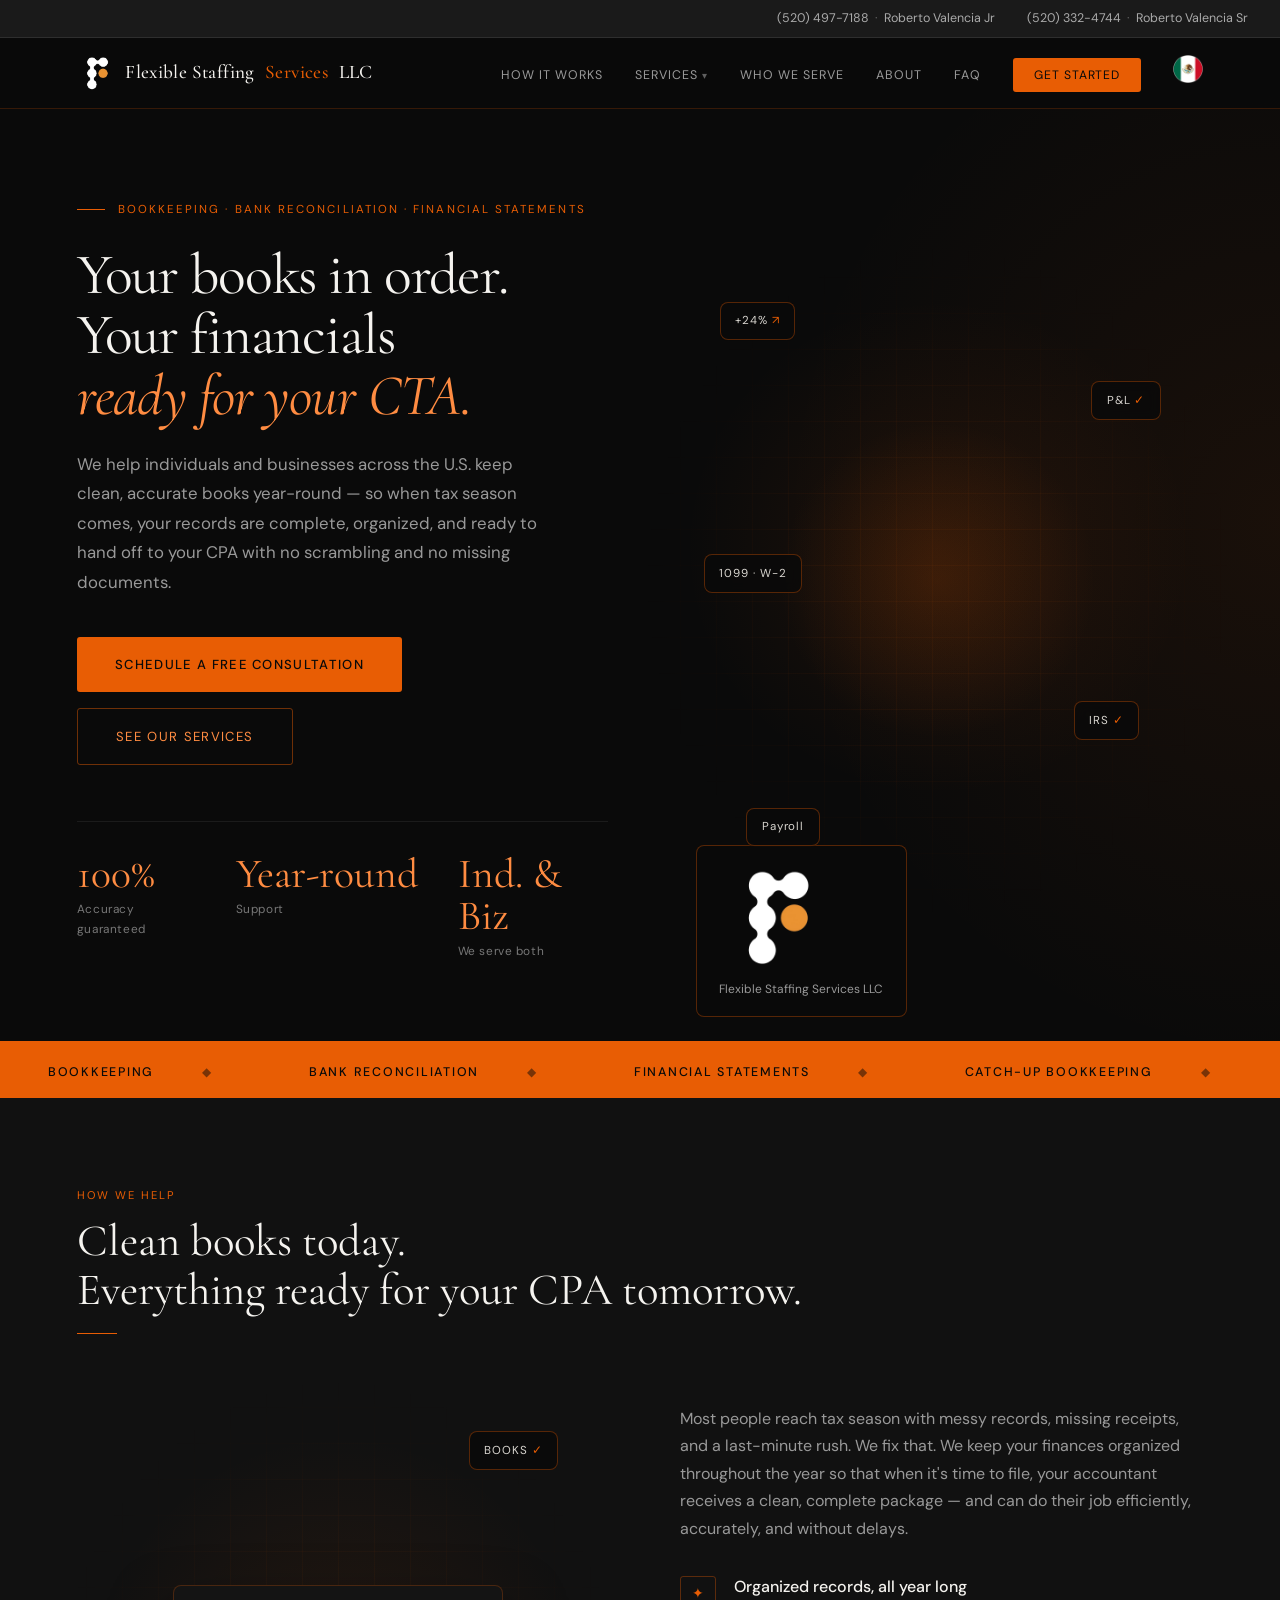
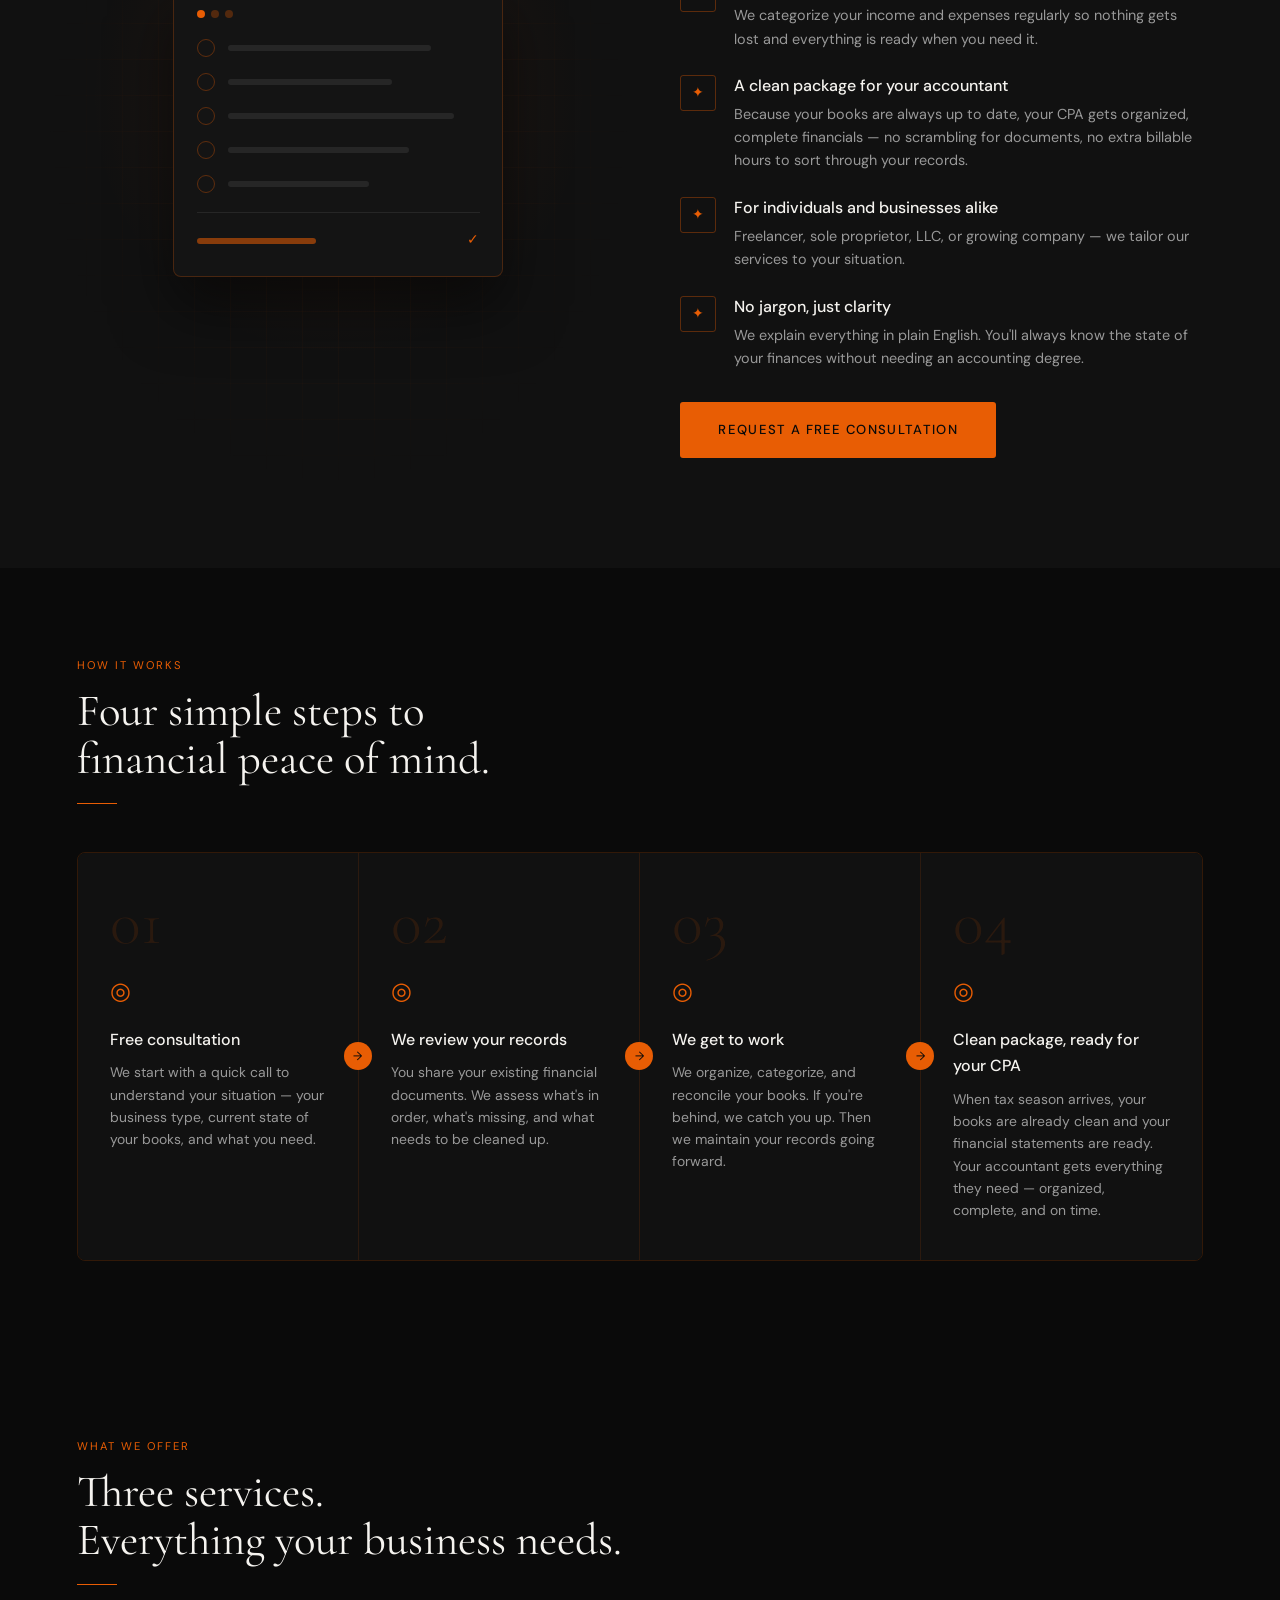
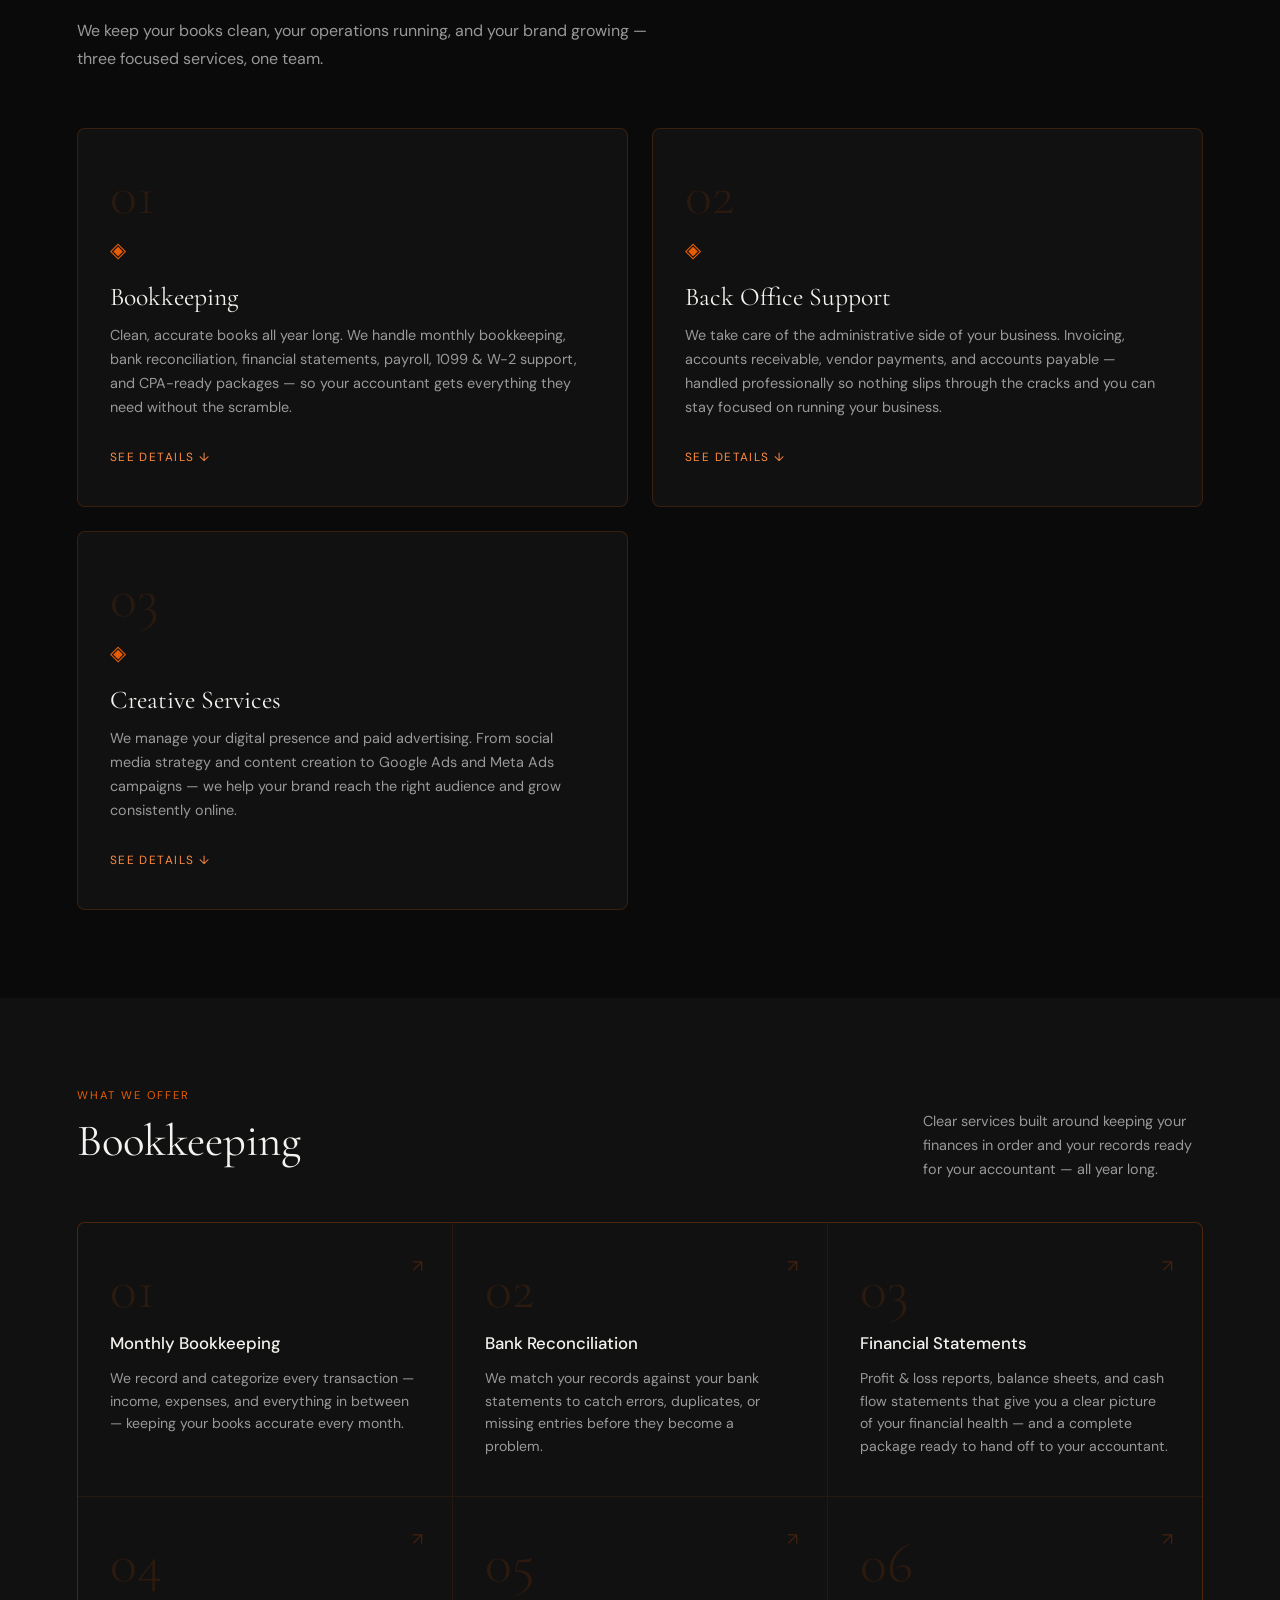
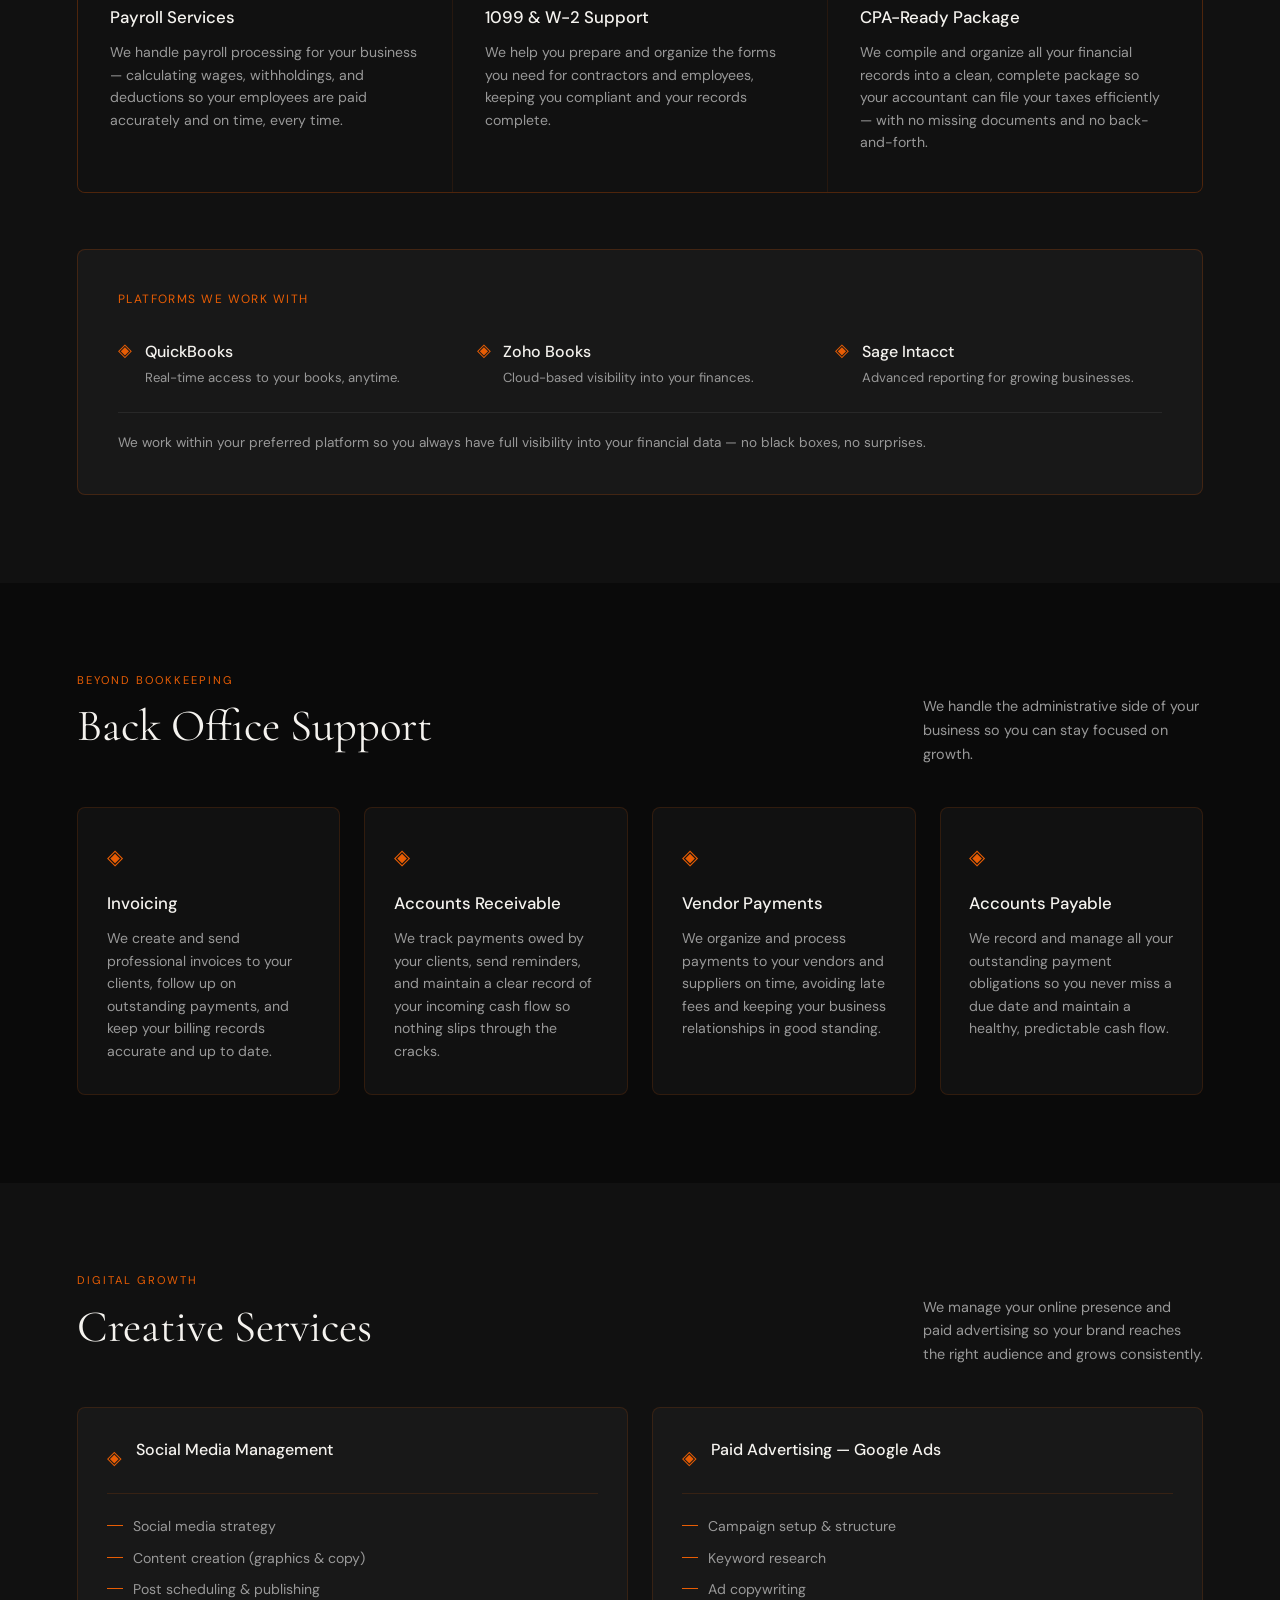
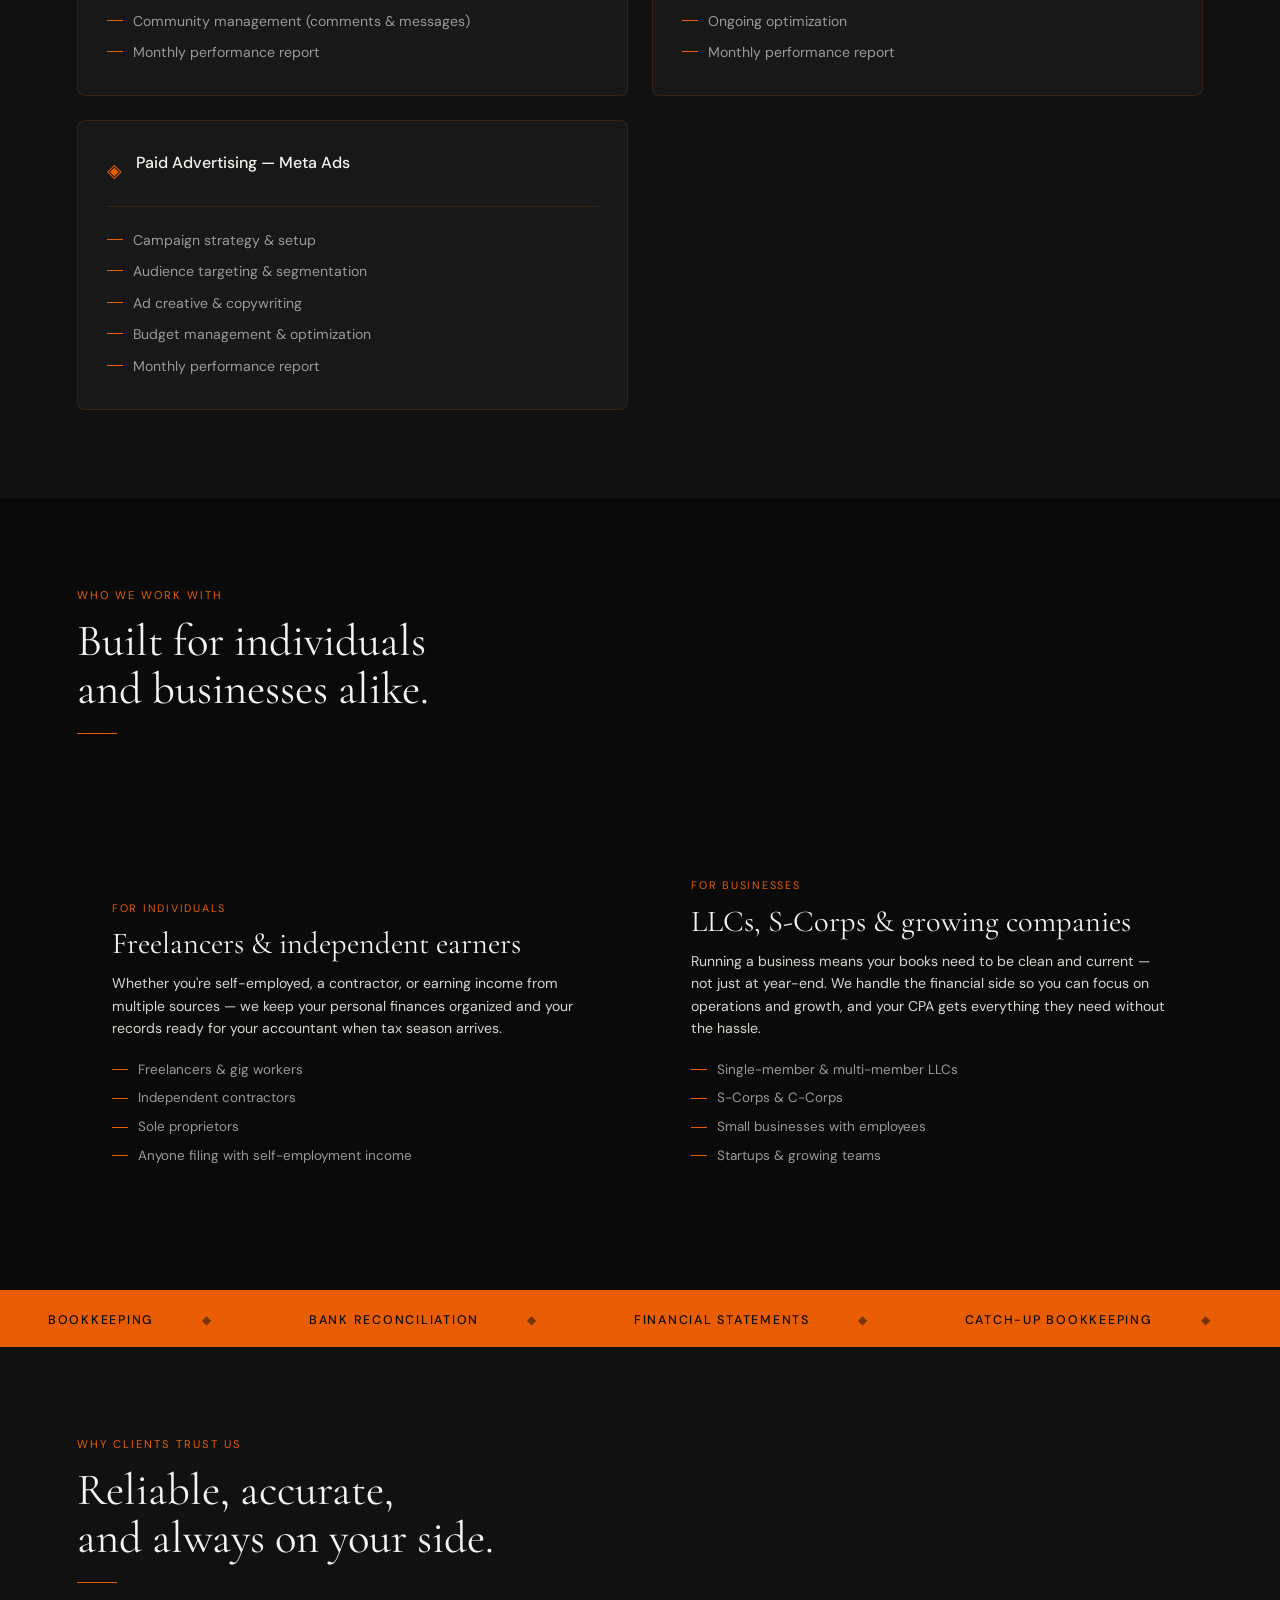
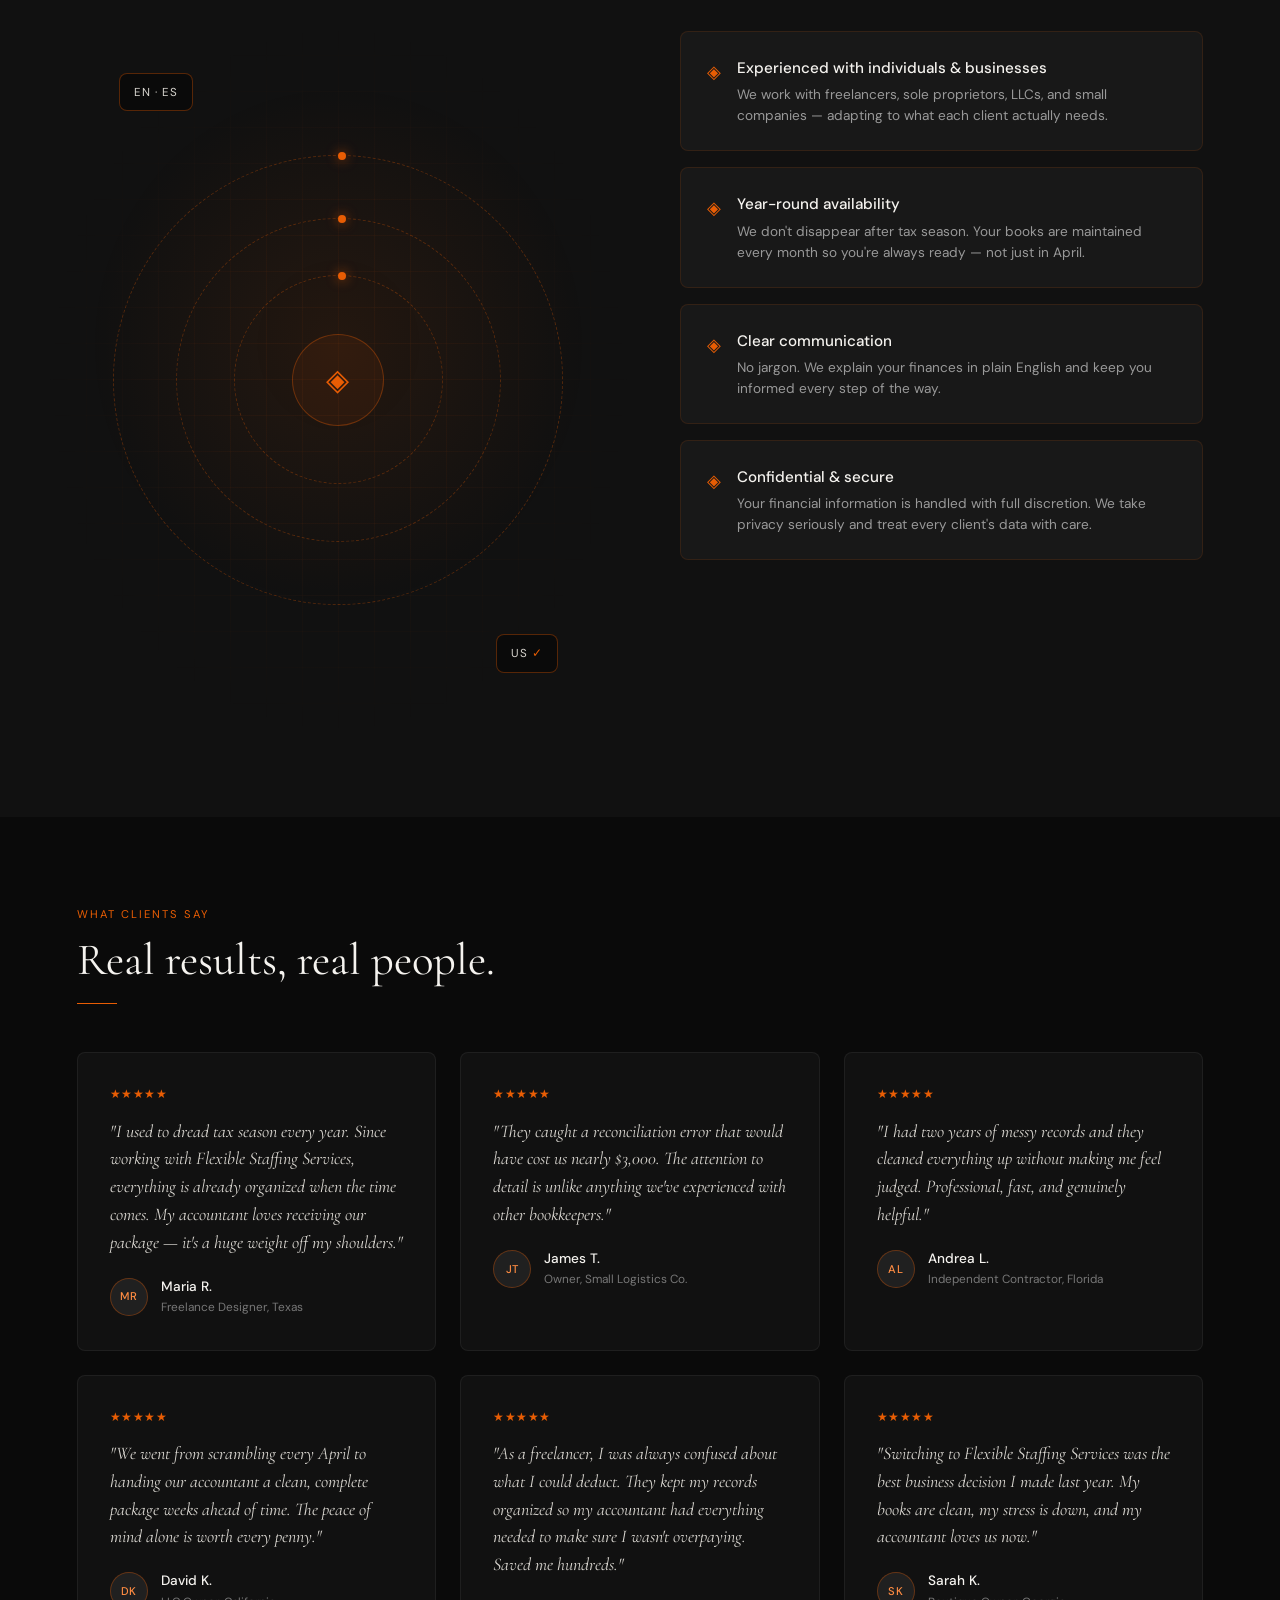
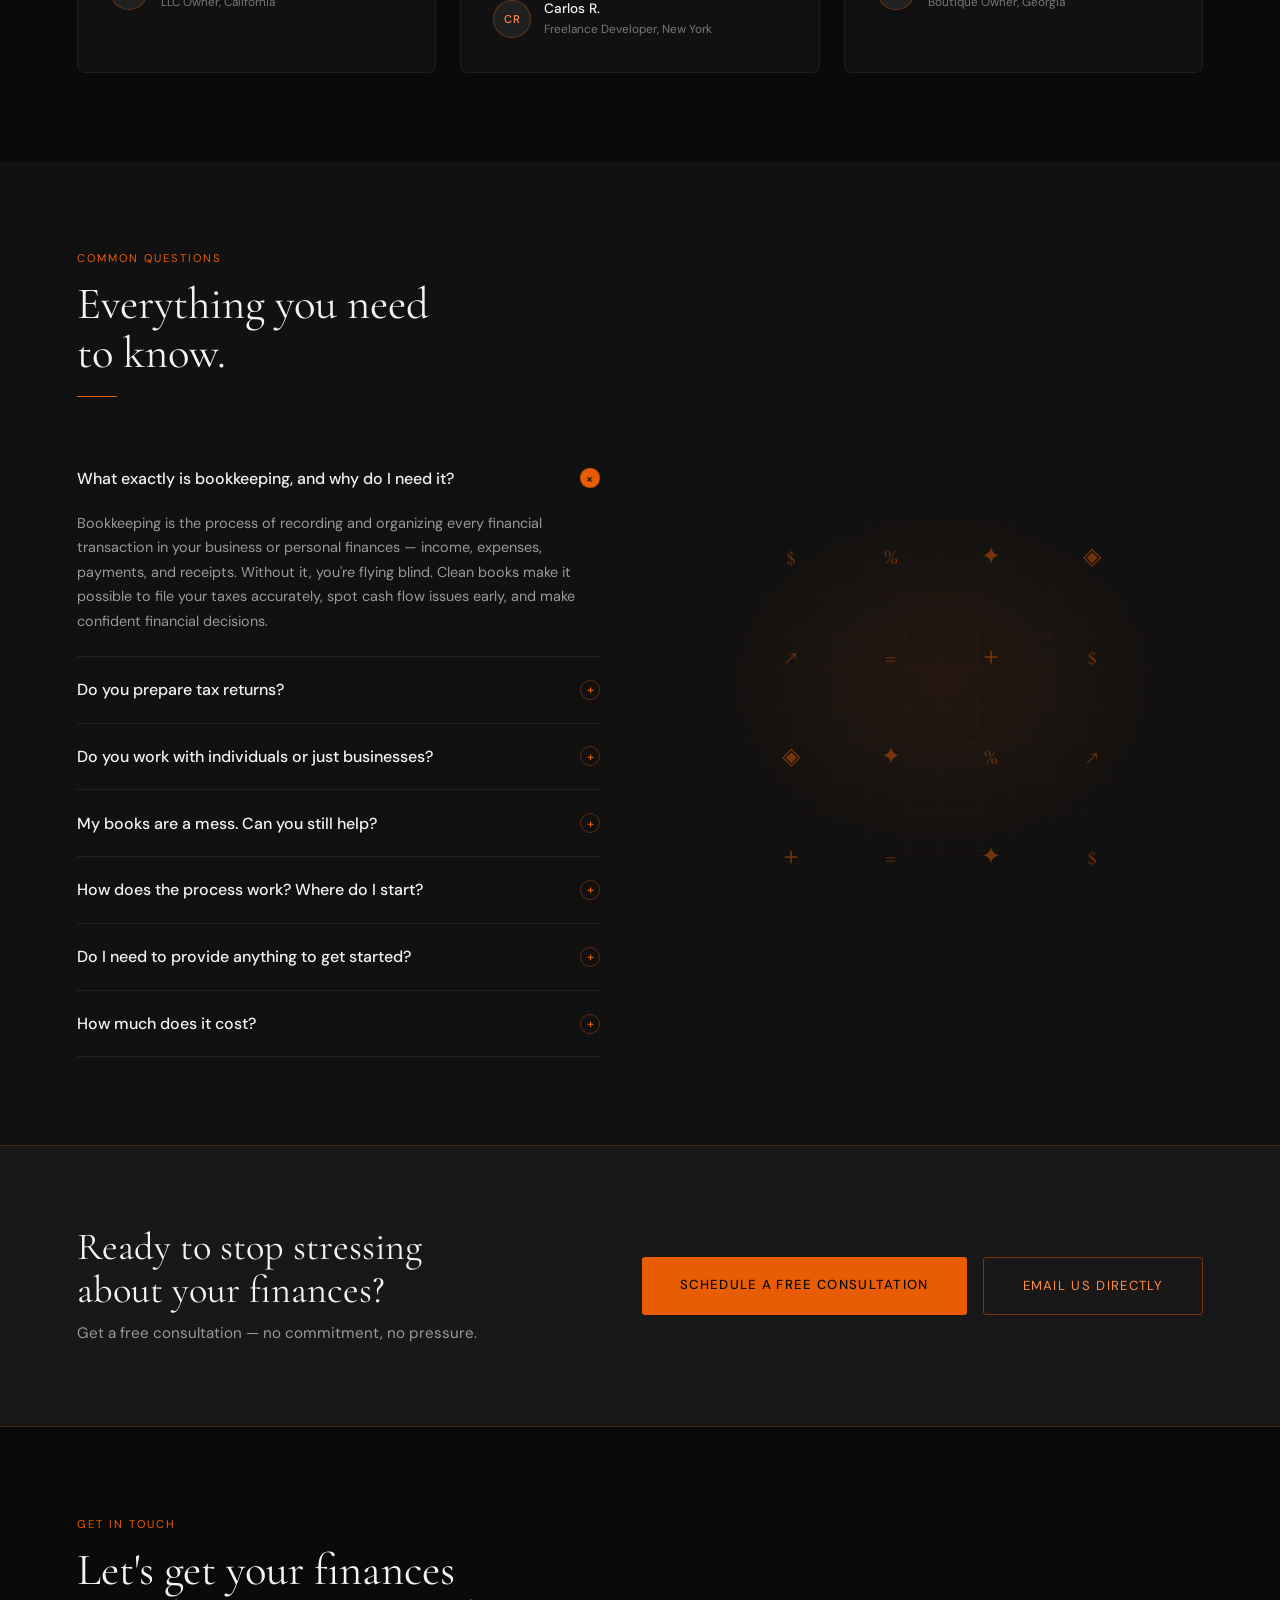
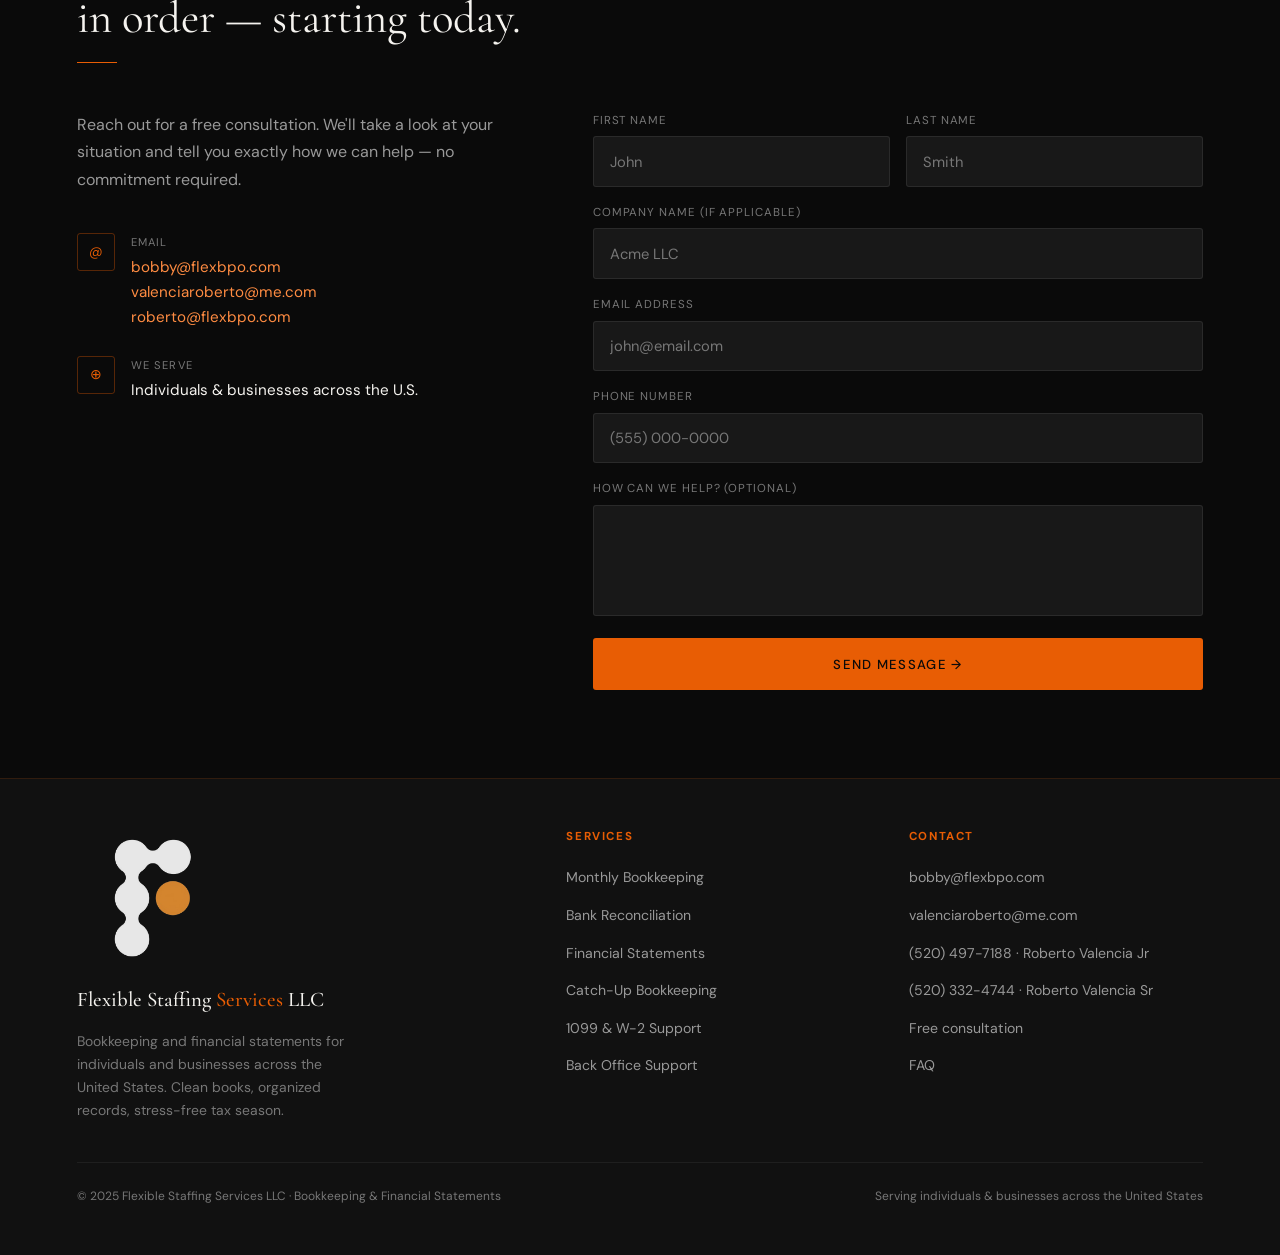
<file: index-en.html>
<!doctype html>
<html lang="en">
  <head>
    <meta charset="UTF-8" />
    <meta name="viewport" content="width=device-width, initial-scale=1.0" />
    <title>Flexible Staffing Services LLC – Bookkeeping & Financial Statements</title>
    <link
      href="https://fonts.googleapis.com/css2?family=Cormorant+Garamond:ital,wght@0,300;0,400;0,500;1,400&family=DM+Sans:wght@300;400;500&display=swap"
      rel="stylesheet"
    />
    <link rel="stylesheet" href="styles.css">
    
  </head>
  <body>
    <!-- TOP BAR -->
    <div id="topbar" style="position:fixed;top:0;left:0;right:0;z-index:101;min-height:38px;background:#1a1a1a;border-bottom:1px solid #2e2e2e;padding:0 2rem;display:flex;justify-content:flex-end;align-items:center;gap:2rem;font-size:0.78rem;color:#aaa;flex-wrap:wrap;">
      <a href="tel:5204977188" style="color:#aaa;text-decoration:none;display:flex;align-items:center;gap:6px;">
<span>(520) 497-7188</span>
        <span style="color:#666;">·</span>
        <span>Roberto Valencia Jr</span>
      </a>
      <a href="tel:5203324744" style="color:#aaa;text-decoration:none;display:flex;align-items:center;gap:6px;">
<span>(520) 332-4744</span>
        <span style="color:#666;">·</span>
        <span>Roberto Valencia Sr</span>
      </a>
    </div>

    <!-- NAV -->
    <nav>
      <div class="nav-logo">
        <img src="flexbpo-logo-nobg.png" alt="FlexBPO" class="nav-logo-img" style="height:38px;width:auto;max-height:38px;display:block;flex-shrink:0;" />
        Flexible Staffing <span>Services</span> LLC
      </div>
      <ul class="nav-links">
        <li><a href="#solution">How it works</a></li>
        <li class="nav-dropdown">
          <a href="#services-overview">Services</a>
          <ul class="dropdown-menu" style="list-style:none;">
            <li style="list-style:none;"><a href="#services">Bookkeeping</a></li>
            <li style="list-style:none;"><a href="#backoffice">Back Office</a></li>
            <li style="list-style:none;"><a href="#creative">Creative Services</a></li>
          </ul>
        </li>
        <li><a href="#who">Who we serve</a></li>
        <li><a href="#trust">About</a></li>
        <li><a href="#faq">FAQ</a></li>
        <li><a href="#contact" class="nav-cta">Get started</a></li>
            <li><a href="index.html">
                <img
                  src="assets/imgs/mexico_circular.png"
                  alt="Español"
                  style="width: 30px; height: 28px"
                />
              </a></li>
      </ul>
      <button class="hamburger" id="hamburger" aria-label="Open menu">
        <span></span><span></span><span></span>
      </button>
    </nav>

    <div class="mobile-menu" id="mobileMenu">
      <a href="#solution">How it works</a>
      <a href="#services-overview">Services</a>
      <a href="#who">Who we serve</a>
      <a href="#trust">About</a>
      <a href="#faq">FAQ</a>
      <a href="#contact" class="mob-cta">Get started</a>
      <a href="index.html">
        <img
          src="assets/imgs/mexico_circular.png"
          alt="Español"
          style="width: 30px; height: 28px"
        />
      </a>
    </div>

    <!-- ── HERO ── -->
    <section class="hero">
      <div class="hero-bg"></div>
      <div class="hero-left">
        <p class="hero-eyebrow">
          Bookkeeping · Bank Reconciliation · Financial Statements
        </p>
        <h1>
          Your books in order.<br />Your financials<br /><em>ready for your CTA.</em>
        </h1>
        <p class="hero-sub">
          We help individuals and businesses across the U.S. keep clean,
          accurate books year-round — so when tax season comes, your records
          are complete, organized, and ready to hand off to your CPA with no
          scrambling and no missing documents.
        </p>
        <div class="btn-group">
          <a href="#contact" class="btn-primary"
            >Schedule a free consultation</a
          >
          <a href="#services-overview" class="btn-ghost">See our services</a>
        </div>
        <div class="hero-stats">
          <div>
            <div class="stat-num">100%</div>
            <div class="stat-label">Accuracy guaranteed</div>
          </div>
          <div>
            <div class="stat-num">Year‑round</div>
            <div class="stat-label">Support</div>
          </div>
          <div>
            <div class="stat-num">Ind. &amp; Biz</div>
            <div class="stat-label">We serve both</div>
          </div>
        </div>
      </div>
      <div class="hero-right">
        <div class="hero-img-wrap">
          <div class="fx-visual fx-hero-viz">
            <div class="fx-grid-bg"></div>
            <div class="fx-glow"></div>
            <svg class="fx-trend" viewBox="0 0 400 300" preserveAspectRatio="none" aria-hidden="true">
              <path class="fx-trend-line" d="M 10 240 C 70 235, 100 200, 150 190 S 240 150, 290 110 S 360 60, 392 42" fill="none"/>
              <circle class="fx-trend-dot" cx="392" cy="42" r="4"/>
            </svg>
            <div class="fx-chip" style="top:8%;left:9%;">+24% <span class="fx-chip-accent">↗</span></div>
            <div class="fx-chip" style="top:20%;right:8%;animation-delay:1.8s;">P&amp;L <span class="fx-chip-accent">✓</span></div>
            <div class="fx-chip" style="top:46%;left:6%;animation-delay:3.2s;">1099 · W-2</div>
            <div class="fx-chip" style="bottom:26%;right:12%;animation-delay:2.4s;">IRS <span class="fx-chip-accent">✓</span></div>
            <div class="fx-chip" style="bottom:10%;left:14%;animation-delay:4.1s;">Payroll</div>
            <div class="fx-spark" style="top:14%;left:44%;animation-delay:0s;"></div>
            <div class="fx-spark" style="top:34%;right:22%;animation-delay:2.2s;"></div>
            <div class="fx-spark" style="top:58%;left:24%;animation-delay:4.4s;"></div>
            <div class="fx-spark" style="bottom:18%;right:34%;animation-delay:1.3s;"></div>
            <div class="fx-spark" style="bottom:34%;left:40%;animation-delay:3.4s;"></div>
            <div class="fx-spark" style="top:26%;left:20%;animation-delay:5.2s;"></div>
            <div class="fx-ring" style="top:12%;right:26%;width:56px;animation-delay:1s;"></div>
            <div class="fx-ring" style="bottom:12%;right:8%;width:80px;animation-delay:3.6s;"></div>
            <div class="fx-ring" style="bottom:30%;left:8%;width:44px;animation-delay:5.8s;"></div>
          </div>
          </div>
          <div class="hero-img-badge">
            <img src="flexbpo-logo-nobg.png" alt="FlexBPO" class="hero-badge-logo" />
            <div class="badge-big-label">Flexible Staffing Services LLC</div>
          </div>
        </div>
      </div>
    </section>

    <!-- ── TICKER ── -->
    <div class="ticker-wrap">
      <div class="ticker-track">
        <span class="ticker-item">Bookkeeping</span>
        <span class="ticker-item">Bank Reconciliation</span>
        <span class="ticker-item">Financial Statements</span>
        <span class="ticker-item">Catch-Up Bookkeeping</span>
        <span class="ticker-item">1099 &amp; W-2 Support</span>
        <span class="ticker-item">Profit &amp; Loss Reports</span>
        <span class="ticker-item">Individuals &amp; Businesses</span>
        <span class="ticker-item">Year-round Support</span>
        <!-- duplicate for seamless loop -->
        <span class="ticker-item">Bookkeeping</span>
        <span class="ticker-item">Bank Reconciliation</span>
        <span class="ticker-item">Financial Statements</span>
        <span class="ticker-item">Catch-Up Bookkeeping</span>
        <span class="ticker-item">1099 &amp; W-2 Support</span>
        <span class="ticker-item">Profit &amp; Loss Reports</span>
        <span class="ticker-item">Individuals &amp; Businesses</span>
        <span class="ticker-item">Year-round Support</span>
      </div>
    </div>

    <!-- ── SOLUTION ── -->
    <section class="solution" id="solution">
      <p class="section-tag">How we help</p>
      <h2 class="section-title">
        Clean books today.<br />Everything ready for your CPA tomorrow.
      </h2>
      <div class="divider"></div>
      <div class="solution-inner">
        <div class="solution-img-wrap">
          <div class="img-placeholder">
            <div class="fx-visual">
              <div class="fx-grid-bg"></div>
              <div class="fx-chip" style="top:7%;right:8%;">Books <span class="fx-chip-accent">✓</span></div>
              <div class="fx-spark" style="top:16%;left:14%;animation-delay:1s;"></div>
              <div class="fx-spark" style="bottom:20%;right:16%;animation-delay:3.1s;"></div>
              <div class="fx-spark" style="bottom:10%;left:26%;animation-delay:5s;"></div>
              <div class="fx-ring" style="top:12%;left:8%;width:48px;animation-delay:2s;"></div>
              <div class="fx-ring" style="bottom:8%;right:6%;width:64px;animation-delay:4.5s;"></div>
              <div class="fx-doc">
                <div class="fx-doc-head"><span></span><span></span><span></span></div>
                <div class="fx-row"><div class="fx-check" style="animation-delay:.3s"></div><div class="fx-row-line" style="width:72%"></div></div>
                <div class="fx-row"><div class="fx-check" style="animation-delay:1.1s"></div><div class="fx-row-line" style="width:58%"></div></div>
                <div class="fx-row"><div class="fx-check" style="animation-delay:1.9s"></div><div class="fx-row-line" style="width:80%"></div></div>
                <div class="fx-row"><div class="fx-check" style="animation-delay:2.7s"></div><div class="fx-row-line" style="width:64%"></div></div>
                <div class="fx-row"><div class="fx-check" style="animation-delay:3.5s"></div><div class="fx-row-line" style="width:50%"></div></div>
                <div class="fx-doc-total"><div class="fx-row-line fx-line-accent" style="width:42%"></div><span class="fx-total-mark">✓</span></div>
              </div>
            </div>
          </div>
        </div>
        <div>
          <p class="section-sub" style="margin-bottom: 2rem">
            Most people reach tax season with messy records, missing receipts,
            and a last-minute rush. We fix that. We keep your finances organized
            throughout the year so that when it's time to file, your accountant
            receives a clean, complete package — and can do their job efficiently,
            accurately, and without delays.
          </p>
          <div class="solution-points">
            <div class="point">
              <div class="point-icon">✦</div>
              <div class="point-text">
                <h4>Organized records, all year long</h4>
                <p>
                  We categorize your income and expenses regularly so nothing
                  gets lost and everything is ready when you need it.
                </p>
              </div>
            </div>
            <div class="point">
              <div class="point-icon">✦</div>
              <div class="point-text">
                <h4>A clean package for your accountant</h4>
                <p>
                  Because your books are always up to date, your CPA gets
                  organized, complete financials — no scrambling for documents,
                  no extra billable hours to sort through your records.
                </p>
              </div>
            </div>
            <div class="point">
              <div class="point-icon">✦</div>
              <div class="point-text">
                <h4>For individuals and businesses alike</h4>
                <p>
                  Freelancer, sole proprietor, LLC, or growing company — we
                  tailor our services to your situation.
                </p>
              </div>
            </div>
            <div class="point">
              <div class="point-icon">✦</div>
              <div class="point-text">
                <h4>No jargon, just clarity</h4>
                <p>
                  We explain everything in plain English. You'll always know the
                  state of your finances without needing an accounting degree.
                </p>
              </div>
            </div>
          </div>
          <a
            href="#contact"
            class="btn-primary"
            style="display: inline-block; margin-top: 2rem"
            >Request a free consultation</a
          >
        </div>
      </div>
    </section>

    <!-- ── PROCESS ── -->
    <section class="process" id="process">
      <p class="section-tag">How it works</p>
      <h2 class="section-title">
        Four simple steps to<br />financial peace of mind.
      </h2>
      <div class="divider"></div>
      <div class="process-steps">
        <div class="process-step">
          <div class="step-num">01</div>
          <div class="step-icon">◎</div>
          <h3>Free consultation</h3>
          <p>
            We start with a quick call to understand your situation — your
            business type, current state of your books, and what you need.
          </p>
          <div class="step-arrow">→</div>
        </div>
        <div class="process-step">
          <div class="step-num">02</div>
          <div class="step-icon">◎</div>
          <h3>We review your records</h3>
          <p>
            You share your existing financial documents. We assess what's in
            order, what's missing, and what needs to be cleaned up.
          </p>
          <div class="step-arrow">→</div>
        </div>
        <div class="process-step">
          <div class="step-num">03</div>
          <div class="step-icon">◎</div>
          <h3>We get to work</h3>
          <p>
            We organize, categorize, and reconcile your books. If you're behind,
            we catch you up. Then we maintain your records going forward.
          </p>
          <div class="step-arrow">→</div>
        </div>
        <div class="process-step">
          <div class="step-num">04</div>
          <div class="step-icon">◎</div>
          <h3>Clean package, ready for your CPA</h3>
          <p>
            When tax season arrives, your books are already clean and your
            financial statements are ready. Your accountant gets everything
            they need — organized, complete, and on time.
          </p>
        </div>
      </div>
    </section>

    <!-- ── SERVICES OVERVIEW ── -->
    <section class="services-overview" id="services-overview">
      <p class="section-tag">What we offer</p>
      <h2 class="section-title">Three services.<br />Everything your business needs.</h2>
      <div class="divider"></div>
      <p class="section-sub" style="max-width: 600px; margin-bottom: 3.5rem">
        We keep your books clean, your operations running, and your brand growing — three focused services, one team.
      </p>
      <div class="svc-overview-grid">
        <a class="svc-overview-card" href="#services">
          <div class="svc-overview-num">01</div>
          <div class="svc-overview-icon">◈</div>
          <h3>Bookkeeping</h3>
          <p>Clean, accurate books all year long. We handle monthly bookkeeping, bank reconciliation, financial statements, payroll, 1099 &amp; W-2 support, and CPA-ready packages — so your accountant gets everything they need without the scramble.</p>
          <span class="svc-overview-link">See details ↓</span>
        </a>
        <a class="svc-overview-card" href="#backoffice">
          <div class="svc-overview-num">02</div>
          <div class="svc-overview-icon">◈</div>
          <h3>Back Office Support</h3>
          <p>We take care of the administrative side of your business. Invoicing, accounts receivable, vendor payments, and accounts payable — handled professionally so nothing slips through the cracks and you can stay focused on running your business.</p>
          <span class="svc-overview-link">See details ↓</span>
        </a>
        <a class="svc-overview-card" href="#creative">
          <div class="svc-overview-num">03</div>
          <div class="svc-overview-icon">◈</div>
          <h3>Creative Services</h3>
          <p>We manage your digital presence and paid advertising. From social media strategy and content creation to Google Ads and Meta Ads campaigns — we help your brand reach the right audience and grow consistently online.</p>
          <span class="svc-overview-link">See details ↓</span>
        </a>
      </div>
    </section>

    <!-- ── SERVICES ── -->
    <section class="services" id="services">
      <div class="services-header">
        <div>
          <p class="section-tag">What we offer</p>
          <h2 class="section-title">Bookkeeping</h2>
        </div>
        <p
          style="max-width: 280px; font-size: 0.9rem; color: var(--gray-light)"
        >
          Clear services built around keeping your finances in order and your
          records ready for your accountant — all year long.
        </p>
      </div>
      <div class="services-grid">
        <div class="service-card" id="service-bookkeeping">
          <div class="service-num">01</div>
          <span class="service-arrow">↗</span>
          <h3>Monthly Bookkeeping</h3>
          <p>
            We record and categorize every transaction — income, expenses, and
            everything in between — keeping your books accurate every month.
          </p>
        </div>
        <div class="service-card" id="service-reconciliation">
          <div class="service-num">02</div>
          <span class="service-arrow">↗</span>
          <h3>Bank Reconciliation</h3>
          <p>
            We match your records against your bank statements to catch errors,
            duplicates, or missing entries before they become a problem.
          </p>
        </div>
        <div class="service-card" id="service-financials">
          <div class="service-num">03</div>
          <span class="service-arrow">↗</span>
          <h3>Financial Statements</h3>
          <p>
            Profit &amp; loss reports, balance sheets, and cash flow statements
            that give you a clear picture of your financial health — and a
            complete package ready to hand off to your accountant.
          </p>
        </div>
        <div class="service-card">
          <div class="service-num">04</div>
          <span class="service-arrow">↗</span>
          <h3>Payroll Services</h3>
          <p>
            We handle payroll processing for your business — calculating wages,
            withholdings, and deductions so your employees are paid accurately
            and on time, every time.
          </p>
        </div>
        <div class="service-card">
          <div class="service-num">05</div>
          <span class="service-arrow">↗</span>
          <h3>1099 &amp; W-2 Support</h3>
          <p>
            We help you prepare and organize the forms you need for contractors
            and employees, keeping you compliant and your records complete.
          </p>
        </div>
        <div class="service-card">
          <div class="service-num">06</div>
          <span class="service-arrow">↗</span>
          <h3>CPA-Ready Package</h3>
          <p>
            We compile and organize all your financial records into a clean,
            complete package so your accountant can file your taxes efficiently —
            with no missing documents and no back-and-forth.
          </p>
        </div>
      </div>

      <!-- Platforms -->
      <div class="platforms-block">
        <p class="platforms-label">Platforms we work with</p>
        <div class="platforms-list">
          <div class="platform-item">
            <span class="platform-icon">◈</span>
            <div>
              <div class="platform-name">QuickBooks</div>
              <div class="platform-desc">Real-time access to your books, anytime.</div>
            </div>
          </div>
          <div class="platform-item">
            <span class="platform-icon">◈</span>
            <div>
              <div class="platform-name">Zoho Books</div>
              <div class="platform-desc">Cloud-based visibility into your finances.</div>
            </div>
          </div>
          <div class="platform-item">
            <span class="platform-icon">◈</span>
            <div>
              <div class="platform-name">Sage Intacct</div>
              <div class="platform-desc">Advanced reporting for growing businesses.</div>
            </div>
          </div>
        </div>
        <p class="platforms-note">We work within your preferred platform so you always have full visibility into your financial data — no black boxes, no surprises.</p>
      </div>
    </section>

    <!-- ── BACK OFFICE ── -->
    <section class="backoffice" id="backoffice">
      <div class="services-header">
        <div>
          <p class="section-tag">Beyond bookkeeping</p>
          <h2 class="section-title">Back Office Support</h2>
        </div>
        <p
          style="max-width: 280px; font-size: 0.9rem; color: var(--gray-light)"
        >
          We handle the administrative side of your business so you can stay
          focused on growth.
        </p>
      </div>
      <div class="backoffice-grid">
        <div class="backoffice-card">
          <div class="backoffice-icon">◈</div>
          <h3>Invoicing</h3>
          <p>
            We create and send professional invoices to your clients, follow up
            on outstanding payments, and keep your billing records accurate and
            up to date.
          </p>
        </div>
        <div class="backoffice-card">
          <div class="backoffice-icon">◈</div>
          <h3>Accounts Receivable</h3>
          <p>
            We track payments owed by your clients, send reminders, and
            maintain a clear record of your incoming cash flow so nothing slips
            through the cracks.
          </p>
        </div>
        <div class="backoffice-card">
          <div class="backoffice-icon">◈</div>
          <h3>Vendor Payments</h3>
          <p>
            We organize and process payments to your vendors and suppliers on
            time, avoiding late fees and keeping your business relationships in
            good standing.
          </p>
        </div>
        <div class="backoffice-card">
          <div class="backoffice-icon">◈</div>
          <h3>Accounts Payable</h3>
          <p>
            We record and manage all your outstanding payment obligations so
            you never miss a due date and maintain a healthy, predictable cash
            flow.
          </p>
        </div>
      </div>
    </section>

    <!-- ── CREATIVE SERVICES ── -->
    <section class="creative" id="creative">
      <div class="services-header">
        <div>
          <p class="section-tag">Digital growth</p>
          <h2 class="section-title">Creative Services</h2>
        </div>
        <p style="max-width: 280px; font-size: 0.9rem; color: var(--gray-light)">
          We manage your online presence and paid advertising so your brand reaches the right audience and grows consistently.
        </p>
      </div>
      <div class="creative-grid">
        <div class="creative-card">
          <div class="creative-card-header">
            <div class="creative-icon">◈</div>
            <h3>Social Media Management</h3>
          </div>
          <ul class="creative-list">
            <li>Social media strategy</li>
            <li>Content creation (graphics &amp; copy)</li>
            <li>Post scheduling &amp; publishing</li>
            <li>Community management (comments &amp; messages)</li>
            <li>Monthly performance report</li>
          </ul>
        </div>
        <div class="creative-card">
          <div class="creative-card-header">
            <div class="creative-icon">◈</div>
            <h3>Paid Advertising — Google Ads</h3>
          </div>
          <ul class="creative-list">
            <li>Campaign setup &amp; structure</li>
            <li>Keyword research</li>
            <li>Ad copywriting</li>
            <li>Ongoing optimization</li>
            <li>Monthly performance report</li>
          </ul>
        </div>
        <div class="creative-card">
          <div class="creative-card-header">
            <div class="creative-icon">◈</div>
            <h3>Paid Advertising — Meta Ads</h3>
          </div>
          <ul class="creative-list">
            <li>Campaign strategy &amp; setup</li>
            <li>Audience targeting &amp; segmentation</li>
            <li>Ad creative &amp; copywriting</li>
            <li>Budget management &amp; optimization</li>
            <li>Monthly performance report</li>
          </ul>
        </div>
      </div>
    </section>

    <!-- ── WHO WE SERVE ── -->
    <section class="who" id="who">
      <p class="section-tag">Who we work with</p>
      <h2 class="section-title">
        Built for individuals<br />and businesses alike.
      </h2>
      <div class="divider"></div>
      <div class="who-grid">
        <div class="who-card">
          <div class="who-card-img"></div>
          <div class="who-card-overlay"></div>
          <div class="who-card-body">
            <div class="who-tag">For individuals</div>
            <h3>Freelancers &amp; independent earners</h3>
            <p>
              Whether you're self-employed, a contractor, or earning income from
              multiple sources — we keep your personal finances organized and
              your records ready for your accountant when tax season arrives.
            </p>
            <ul class="who-list">
              <li>Freelancers &amp; gig workers</li>
              <li>Independent contractors</li>
              <li>Sole proprietors</li>
              <li>Anyone filing with self-employment income</li>
            </ul>
          </div>
        </div>
        <div class="who-card">
          <div class="who-card-img"></div>
          <div class="who-card-overlay"></div>
          <div class="who-card-body">
            <div class="who-tag">For businesses</div>
            <h3>LLCs, S-Corps &amp; growing companies</h3>
            <p>
              Running a business means your books need to be clean and current —
              not just at year-end. We handle the financial side so you can
              focus on operations and growth, and your CPA gets everything they
              need without the hassle.
            </p>
            <ul class="who-list">
              <li>Single-member &amp; multi-member LLCs</li>
              <li>S-Corps &amp; C-Corps</li>
              <li>Small businesses with employees</li>
              <li>Startups &amp; growing teams</li>
            </ul>
          </div>
        </div>
      </div>
    </section>

    <!-- ── TICKER ── -->
    <div class="ticker-wrap">
      <div class="ticker-track">
        <span class="ticker-item">Bookkeeping</span>
        <span class="ticker-item">Bank Reconciliation</span>
        <span class="ticker-item">Financial Statements</span>
        <span class="ticker-item">Catch-Up Bookkeeping</span>
        <span class="ticker-item">1099 &amp; W-2 Support</span>
        <span class="ticker-item">Profit &amp; Loss Reports</span>
        <span class="ticker-item">Individuals &amp; Businesses</span>
        <span class="ticker-item">Year-round Support</span>
        <!-- duplicate for seamless loop -->
        <span class="ticker-item">Bookkeeping</span>
        <span class="ticker-item">Bank Reconciliation</span>
        <span class="ticker-item">Financial Statements</span>
        <span class="ticker-item">Catch-Up Bookkeeping</span>
        <span class="ticker-item">1099 &amp; W-2 Support</span>
        <span class="ticker-item">Profit &amp; Loss Reports</span>
        <span class="ticker-item">Individuals &amp; Businesses</span>
        <span class="ticker-item">Year-round Support</span>
      </div>
    </div>

    <!-- ── TRUST ── -->
    <section class="trust" id="trust">
      <p class="section-tag">Why clients trust us</p>
      <h2 class="section-title">
        Reliable, accurate,<br />and always on your side.
      </h2>
      <div class="divider"></div>
      <div class="trust-inner">
        <div class="trust-img-wrap">
          <div class="img-placeholder">
            <div class="fx-visual">
              <div class="fx-grid-bg"></div>
              <div class="fx-chip" style="top:6%;left:8%;">EN · ES</div>
              <div class="fx-chip" style="bottom:8%;right:8%;animation-delay:2.6s;">US <span class="fx-chip-accent">✓</span></div>
              <div class="fx-spark" style="top:20%;right:14%;animation-delay:0.8s;"></div>
              <div class="fx-spark" style="bottom:24%;left:12%;animation-delay:2.9s;"></div>
              <div class="fx-spark" style="top:38%;left:22%;animation-delay:4.7s;"></div>
              <div class="fx-orbit" style="width:86%;animation-duration:38s;"><span class="fx-dot"></span></div>
              <div class="fx-orbit" style="width:62%;animation-duration:26s;animation-direction:reverse;"><span class="fx-dot"></span></div>
              <div class="fx-orbit" style="width:40%;animation-duration:18s;"><span class="fx-dot"></span></div>
              <div class="fx-core">◈</div>
            </div>
          </div>
        </div>
        <div class="trust-right">
          <div class="trust-badges">
            <div class="trust-badge">
              <div class="badge-icon">◈</div>
              <div>
                <div class="badge-title">
                  Experienced with individuals &amp; businesses
                </div>
                <div class="badge-desc">
                  We work with freelancers, sole proprietors, LLCs, and small
                  companies — adapting to what each client actually needs.
                </div>
              </div>
            </div>
            <div class="trust-badge">
              <div class="badge-icon">◈</div>
              <div>
                <div class="badge-title">Year-round availability</div>
                <div class="badge-desc">
                  We don't disappear after tax season. Your books are maintained
                  every month so you're always ready — not just in April.
                </div>
              </div>
            </div>
            <div class="trust-badge">
              <div class="badge-icon">◈</div>
              <div>
                <div class="badge-title">Clear communication</div>
                <div class="badge-desc">
                  No jargon. We explain your finances in plain English and keep
                  you informed every step of the way.
                </div>
              </div>
            </div>
            <div class="trust-badge">
              <div class="badge-icon">◈</div>
              <div>
                <div class="badge-title">Confidential &amp; secure</div>
                <div class="badge-desc">
                  Your financial information is handled with full discretion. We
                  take privacy seriously and treat every client's data with
                  care.
                </div>
              </div>
            </div>
          </div>
        </div>
      </div>
    </section>

    <!-- ── TESTIMONIALS ── -->
    <section class="testimonials-section" id="testimonials">
      <p class="section-tag">What clients say</p>
      <h2 class="section-title">Real results, real people.</h2>
      <div class="divider"></div>
      <div class="testimonials-grid">
        <div class="testimonial">
          <div class="stars">★★★★★</div>
          <p class="testimonial-quote">
            "I used to dread tax season every year. Since working with Flexible
            Staffing Services, everything is already organized when the time
            comes. My accountant loves receiving our package — it's a huge
            weight off my shoulders."
          </p>
          <div class="testimonial-author">
            <div class="author-avatar">MR</div>
            <div>
              <div class="author-name">Maria R.</div>
              <div class="author-role">Freelance Designer, Texas</div>
            </div>
          </div>
        </div>
        <div class="testimonial">
          <div class="stars">★★★★★</div>
          <p class="testimonial-quote">
            "They caught a reconciliation error that would have cost us nearly
            $3,000. The attention to detail is unlike anything we've experienced
            with other bookkeepers."
          </p>
          <div class="testimonial-author">
            <div class="author-avatar">JT</div>
            <div>
              <div class="author-name">James T.</div>
              <div class="author-role">Owner, Small Logistics Co.</div>
            </div>
          </div>
        </div>
        <div class="testimonial">
          <div class="stars">★★★★★</div>
          <p class="testimonial-quote">
            "I had two years of messy records and they cleaned everything up
            without making me feel judged. Professional, fast, and genuinely
            helpful."
          </p>
          <div class="testimonial-author">
            <div class="author-avatar">AL</div>
            <div>
              <div class="author-name">Andrea L.</div>
              <div class="author-role">Independent Contractor, Florida</div>
            </div>
          </div>
        </div>
        <div class="testimonial">
          <div class="stars">★★★★★</div>
          <p class="testimonial-quote">
            "We went from scrambling every April to handing our accountant a
            clean, complete package weeks ahead of time. The peace of mind
            alone is worth every penny."
          </p>
          <div class="testimonial-author">
            <div class="author-avatar">DK</div>
            <div>
              <div class="author-name">David K.</div>
              <div class="author-role">LLC Owner, California</div>
            </div>
          </div>
        </div>
        <div class="testimonial">
          <div class="stars">★★★★★</div>
          <p class="testimonial-quote">
            "As a freelancer, I was always confused about what I could deduct.
            They kept my records organized so my accountant had everything needed
            to make sure I wasn't overpaying. Saved me hundreds."
          </p>
          <div class="testimonial-author">
            <div class="author-avatar">CR</div>
            <div>
              <div class="author-name">Carlos R.</div>
              <div class="author-role">Freelance Developer, New York</div>
            </div>
          </div>
        </div>
        <div class="testimonial">
          <div class="stars">★★★★★</div>
          <p class="testimonial-quote">
            "Switching to Flexible Staffing Services was the best business
            decision I made last year. My books are clean, my stress is down,
            and my accountant loves us now."
          </p>
          <div class="testimonial-author">
            <div class="author-avatar">SK</div>
            <div>
              <div class="author-name">Sarah K.</div>
              <div class="author-role">Boutique Owner, Georgia</div>
            </div>
          </div>
        </div>
      </div>
    </section>

    <!-- ── FAQ ── -->
    <section class="faq" id="faq">
      <p class="section-tag">Common questions</p>
      <h2 class="section-title">Everything you need<br />to know.</h2>
      <div class="divider"></div>
      <div class="faq-inner">
        <div class="faq-list">
          <div class="faq-item open">
            <button class="faq-q">
              What exactly is bookkeeping, and why do I need it?
              <span class="faq-icon">+</span>
            </button>
            <div class="faq-a">
              <p>
                Bookkeeping is the process of recording and organizing every
                financial transaction in your business or personal finances —
                income, expenses, payments, and receipts. Without it, you're
                flying blind. Clean books make it possible to file your taxes
                accurately, spot cash flow issues early, and make confident
                financial decisions.
              </p>
            </div>
          </div>
          <div class="faq-item">
            <button class="faq-q">
              Do you prepare tax returns?
              <span class="faq-icon">+</span>
            </button>
            <div class="faq-a">
              <p>
                No — and that's intentional. Our focus is bookkeeping and
                financial statements: keeping your records clean, accurate, and
                organized all year long. What we do is prepare everything your
                accountant needs to file your taxes efficiently. When tax season
                comes, your CPA receives a complete, well-organized package —
                which means less time (and money) spent on their end getting
                your records in order.
              </p>
            </div>
          </div>
          <div class="faq-item">
            <button class="faq-q">
              Do you work with individuals or just businesses?
              <span class="faq-icon">+</span>
            </button>
            <div class="faq-a">
              <p>
                Both. We work with freelancers, independent contractors, sole
                proprietors, LLCs, S-Corps, and small businesses. Whether you're
                a single person with self-employment income or a growing company
                with employees, we tailor our services to fit your situation.
              </p>
            </div>
          </div>
          <div class="faq-item">
            <button class="faq-q">
              My books are a mess. Can you still help?
              <span class="faq-icon">+</span>
            </button>
            <div class="faq-a">
              <p>
                Absolutely — that's one of the most common situations we deal
                with. We offer catch-up bookkeeping services to go back through
                your records, clean everything up, and get you fully current. We
                don't judge; we just fix it.
              </p>
            </div>
          </div>
          <div class="faq-item">
            <button class="faq-q">
              How does the process work? Where do I start?
              <span class="faq-icon">+</span>
            </button>
            <div class="faq-a">
              <p>
                Start with a free consultation. We'll talk about your situation,
                assess what you need, and put together a plan. From there, you
                share your financial documents and we get to work. The whole
                onboarding process is straightforward and we walk you through
                every step.
              </p>
            </div>
          </div>
          <div class="faq-item">
            <button class="faq-q">
              Do I need to provide anything to get started?
              <span class="faq-icon">+</span>
            </button>
            <div class="faq-a">
              <p>
                We'll need access to your bank statements, existing records (if
                any), and a few basic details about your income and expenses.
                We'll give you a clear checklist after your consultation so you
                know exactly what to gather — nothing more than what's
                necessary.
              </p>
            </div>
          </div>
          <div class="faq-item">
            <button class="faq-q">
              How much does it cost? <span class="faq-icon">+</span>
            </button>
            <div class="faq-a">
              <p>
                Pricing depends on the scope of work — the complexity of your
                finances, how many transactions you have per month, and which
                services you need. We don't have hidden fees. Everything is
                discussed and agreed upon upfront. Reach out and we'll give you
                a clear, honest quote.
              </p>
            </div>
          </div>
        </div>
        <div class="faq-img-wrap">
          <div class="img-placeholder">
            <div class="fx-visual">
              <div class="fx-grid-bg"></div>
              <div class="fx-spark" style="top:8%;left:12%;animation-delay:0.5s;"></div>
              <div class="fx-spark" style="top:14%;right:10%;animation-delay:2.4s;"></div>
              <div class="fx-spark" style="bottom:10%;left:18%;animation-delay:4.2s;"></div>
              <div class="fx-spark" style="bottom:16%;right:16%;animation-delay:5.8s;"></div>
              <div class="fx-ring" style="top:6%;right:22%;width:52px;animation-delay:1.4s;"></div>
              <div class="fx-ring" style="bottom:6%;left:8%;width:68px;animation-delay:3.9s;"></div>
              <div class="fx-glyphs">
                <div class="fx-glyph" style="animation-delay:0s">$</div>
                <div class="fx-glyph" style="animation-delay:.5s">%</div>
                <div class="fx-glyph" style="animation-delay:1s">✦</div>
                <div class="fx-glyph" style="animation-delay:1.5s">◈</div>
                <div class="fx-glyph" style="animation-delay:2s">↗</div>
                <div class="fx-glyph" style="animation-delay:2.5s">=</div>
                <div class="fx-glyph" style="animation-delay:3s">＋</div>
                <div class="fx-glyph" style="animation-delay:3.5s">$</div>
                <div class="fx-glyph" style="animation-delay:4s">◈</div>
                <div class="fx-glyph" style="animation-delay:4.5s">✦</div>
                <div class="fx-glyph" style="animation-delay:5s">%</div>
                <div class="fx-glyph" style="animation-delay:5.5s">↗</div>
                <div class="fx-glyph" style="animation-delay:6s">＋</div>
                <div class="fx-glyph" style="animation-delay:6.5s">=</div>
                <div class="fx-glyph" style="animation-delay:7s">✦</div>
                <div class="fx-glyph" style="animation-delay:7.5s">$</div>
              </div>
            </div>
          </div>
        </div>
      </div>
    </section>

    <!-- ── CTA BANNER ── -->
    <div class="cta-banner">
      <div class="cta-banner-text">
        <h2>Ready to stop stressing<br />about your finances?</h2>
        <p>Get a free consultation — no commitment, no pressure.</p>
      </div>
      <div class="cta-banner-btns">
        <a href="#contact" class="btn-primary">Schedule a free consultation</a>
        <a href="mailto:bobby@flexbpo.com" class="btn-ghost"
          >Email us directly</a
        >
      </div>
    </div>

    <!-- ── CONTACT ── -->
    <section class="contact" id="contact">
      <p class="section-tag">Get in touch</p>
      <h2 class="section-title">
        Let's get your finances<br />in order — starting today.
      </h2>
      <div class="divider"></div>
      <div class="contact-wrap">
        <div class="contact-info-block">
          <p class="section-sub" style="margin-bottom: 2.5rem">
            Reach out for a free consultation. We'll take a look at your
            situation and tell you exactly how we can help — no commitment
            required.
          </p>
          <div class="contact-detail">
            <div class="contact-icon">@</div>
            <div>
              <div class="contact-label">Email</div>
              <div class="contact-val">
                <a href="mailto:bobby@flexbpo.com">bobby@flexbpo.com</a>
                 <br><a href="mailto:valenciaroberto@me.com"
                  >valenciaroberto@me.com</a
                ><br><a>roberto@flexbpo.com</a>
              </div>
            </div>
          </div>
          
          <div class="contact-detail">
            <div class="contact-icon">⊕</div>
            <div>
              <div class="contact-label">We serve</div>
              <div class="contact-val">
                Individuals &amp; businesses across the U.S.
              </div>
            </div>
          </div>
        </div>
        <div>
          <div id="form-success-en" style="display:none; padding: 3rem 1rem; text-align:center;">
            <p style="font-size:1.1rem; color: var(--orange); margin-bottom:0.5rem;">✓ Message sent</p>
            <p style="color: var(--gray-light); font-size:0.95rem;">We'll be in touch with you soon.</p>
          </div>
          <form id="contact-form-en" name="contact-en" method="POST" data-netlify="true" class="form-grid">
            <input type="hidden" name="form-name" value="contact-en" />
            <div class="form-group">
              <label>First name</label><input type="text" name="first-name" placeholder="John" required />
            </div>
            <div class="form-group">
              <label>Last name</label><input type="text" name="last-name" placeholder="Smith" required />
            </div>
            <div class="form-group full">
              <label>Company name (if applicable)</label
              ><input type="text" name="company" placeholder="Acme LLC" />
            </div>
            <div class="form-group full">
              <label>Email address</label
              ><input type="email" name="email" placeholder="john@email.com" required />
            </div>
            <div class="form-group full">
              <label>Phone number</label
              ><input type="tel" name="phone" placeholder="(555) 000-0000" />
            </div>
            <div class="form-group full">
              <label>How can we help? (optional)</label
              ><textarea
                name="message"
                rows="4"
                placeholder=""
              ></textarea>
            </div>
            <div class="form-submit">
              <button type="submit">Send message →</button>
            </div>
          </form>
        </div>
      </div>
    </section>

    <!-- ── FOOTER ── -->
    <footer>
      <div class="footer-inner">
        <div class="footer-brand">
          <img src="flexbpo-logo-nobg.png" alt="FlexBPO" class="footer-logo-img" />
          <div class="footer-logo">
            Flexible Staffing <span>Services</span> LLC
          </div>
          <p class="footer-tagline">
            Bookkeeping and financial statements for individuals and businesses
            across the United States. Clean books, organized records, stress-free
            tax season.
          </p>
        </div>
        <div class="footer-col">
          <h4>Services</h4>
          <ul>
            <li><a href="#services">Monthly Bookkeeping</a></li>
            <li><a href="#services">Bank Reconciliation</a></li>
            <li><a href="#services">Financial Statements</a></li>
            <li><a href="#services">Catch-Up Bookkeeping</a></li>
            <li><a href="#services">1099 &amp; W-2 Support</a></li>
            <li><a href="#backoffice">Back Office Support</a></li>
          </ul>
        </div>
        <div class="footer-col">
          <h4>Contact</h4>
          <ul>
            <li><a href="mailto:bobby@flexbpo.com">bobby@flexbpo.com</a></li>
            <li>
              <a href="mailto:valenciaroberto@me.com">valenciaroberto@me.com</a>
            </li>
            <li><a href="tel:5204977188">(520) 497-7188 · Roberto Valencia Jr</a></li>
            <li><a href="tel:5203324744">(520) 332-4744 · Roberto Valencia Sr</a></li>
            <li><a href="#contact">Free consultation</a></li>
            <li><a href="#faq">FAQ</a></li>
          </ul>
        </div>
      </div>
      <div class="footer-bottom">
        <div class="footer-copy">
          © 2025 Flexible Staffing Services LLC · Bookkeeping &amp; Financial Statements
        </div>
        <div class="footer-copy">
          Serving individuals &amp; businesses across the United States
        </div>
      </div>
    </footer>

    <script>
      // Hamburger
      const hamburger = document.getElementById("hamburger");
      const mobileMenu = document.getElementById("mobileMenu");
      mobileMenu.querySelectorAll("a").forEach((a) => {
        a.addEventListener("click", () => {
          hamburger.classList.remove("open");
          mobileMenu.classList.remove("open");
          document.body.style.overflow = "";
        });
      });
      hamburger.addEventListener("click", () => {
        hamburger.classList.toggle("open");
        mobileMenu.classList.toggle("open");
        document.body.style.overflow = mobileMenu.classList.contains("open")
          ? "hidden"
          : "";
      });

      // FAQ accordion
      document.querySelectorAll(".faq-q").forEach((btn) => {
        btn.addEventListener("click", () => {
          const item = btn.parentElement;
          const isOpen = item.classList.contains("open");
          document
            .querySelectorAll(".faq-item")
            .forEach((i) => i.classList.remove("open"));
          if (!isOpen) item.classList.add("open");
        });
      });
    </script>
    <script>
      document.getElementById('contact-form-en').addEventListener('submit', function(e) {
        e.preventDefault();
        const form = e.target;
        fetch('/', {
          method: 'POST',
          headers: { 'Content-Type': 'application/x-www-form-urlencoded' },
          body: new URLSearchParams(new FormData(form)).toString()
        }).then(() => {
          form.style.display = 'none';
          document.getElementById('form-success-en').style.display = 'block';
        });
      });
    </script>
  </body>
</html>
</file>
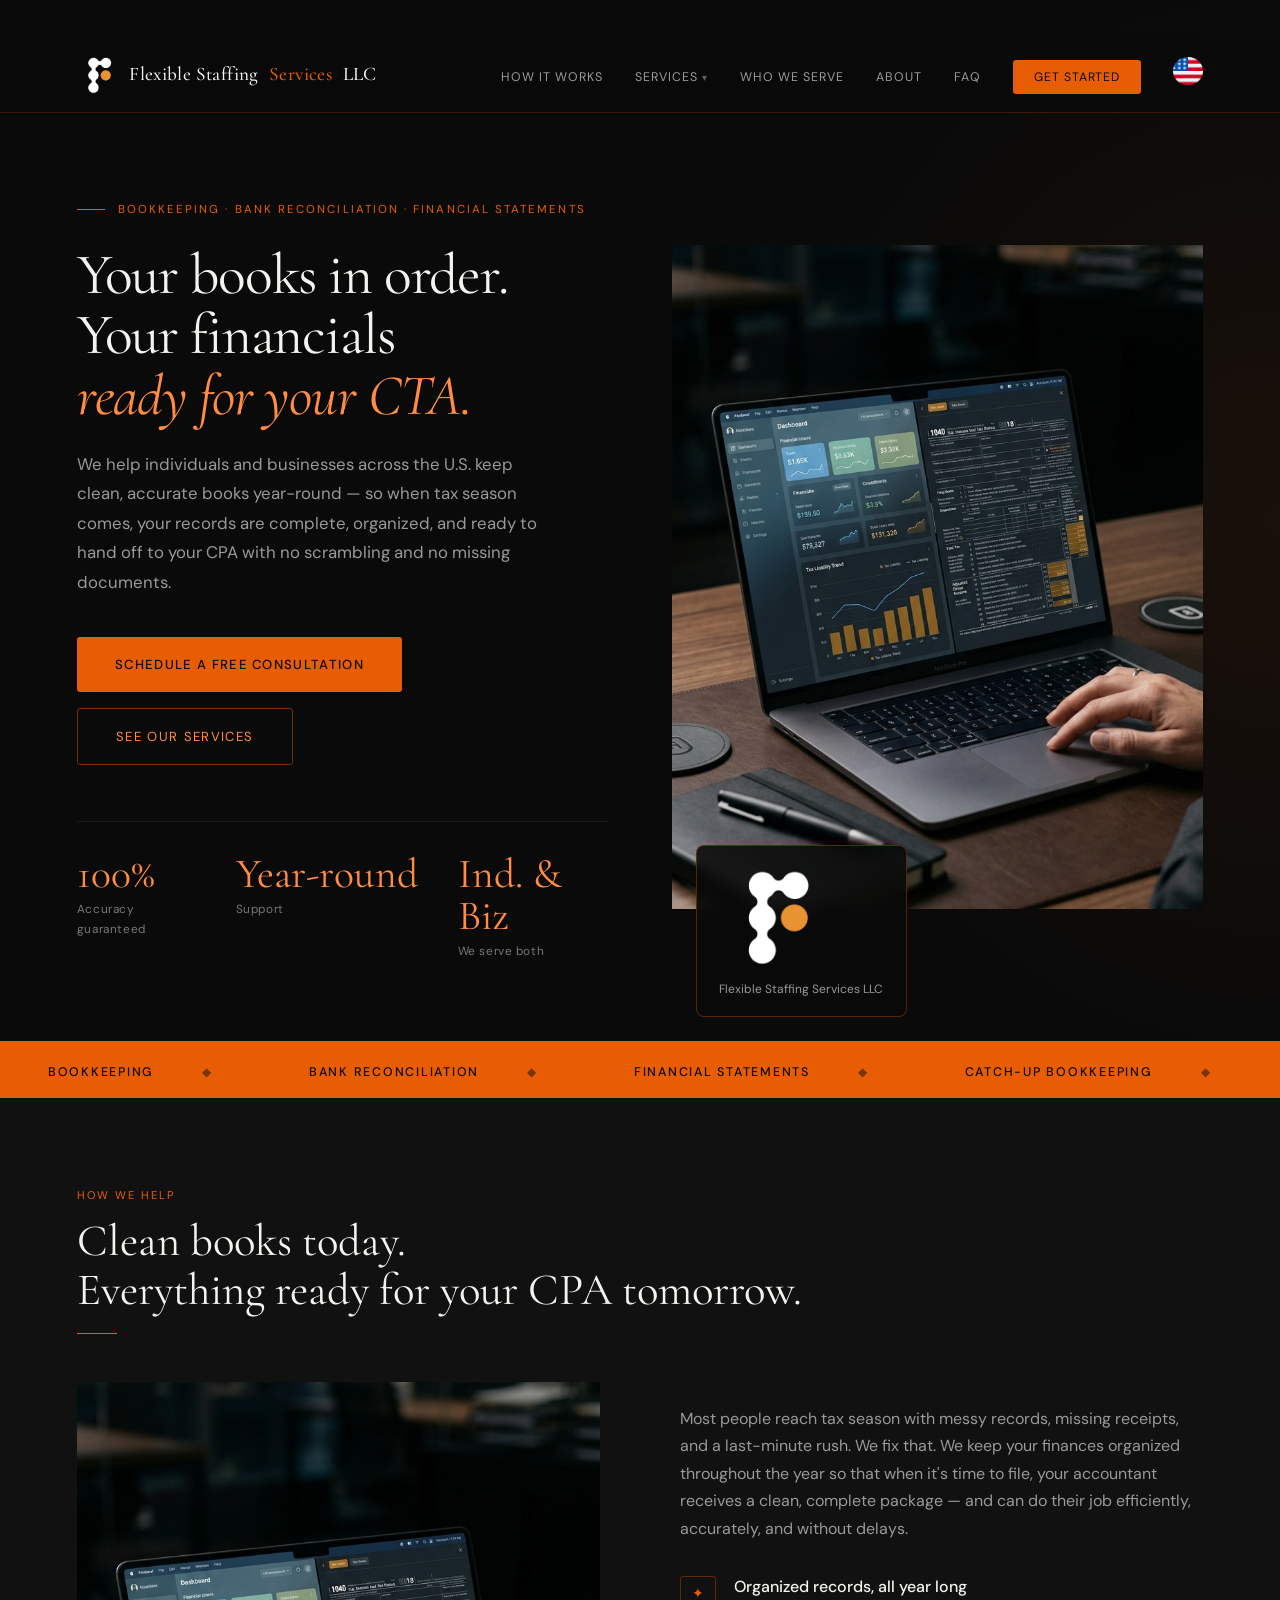
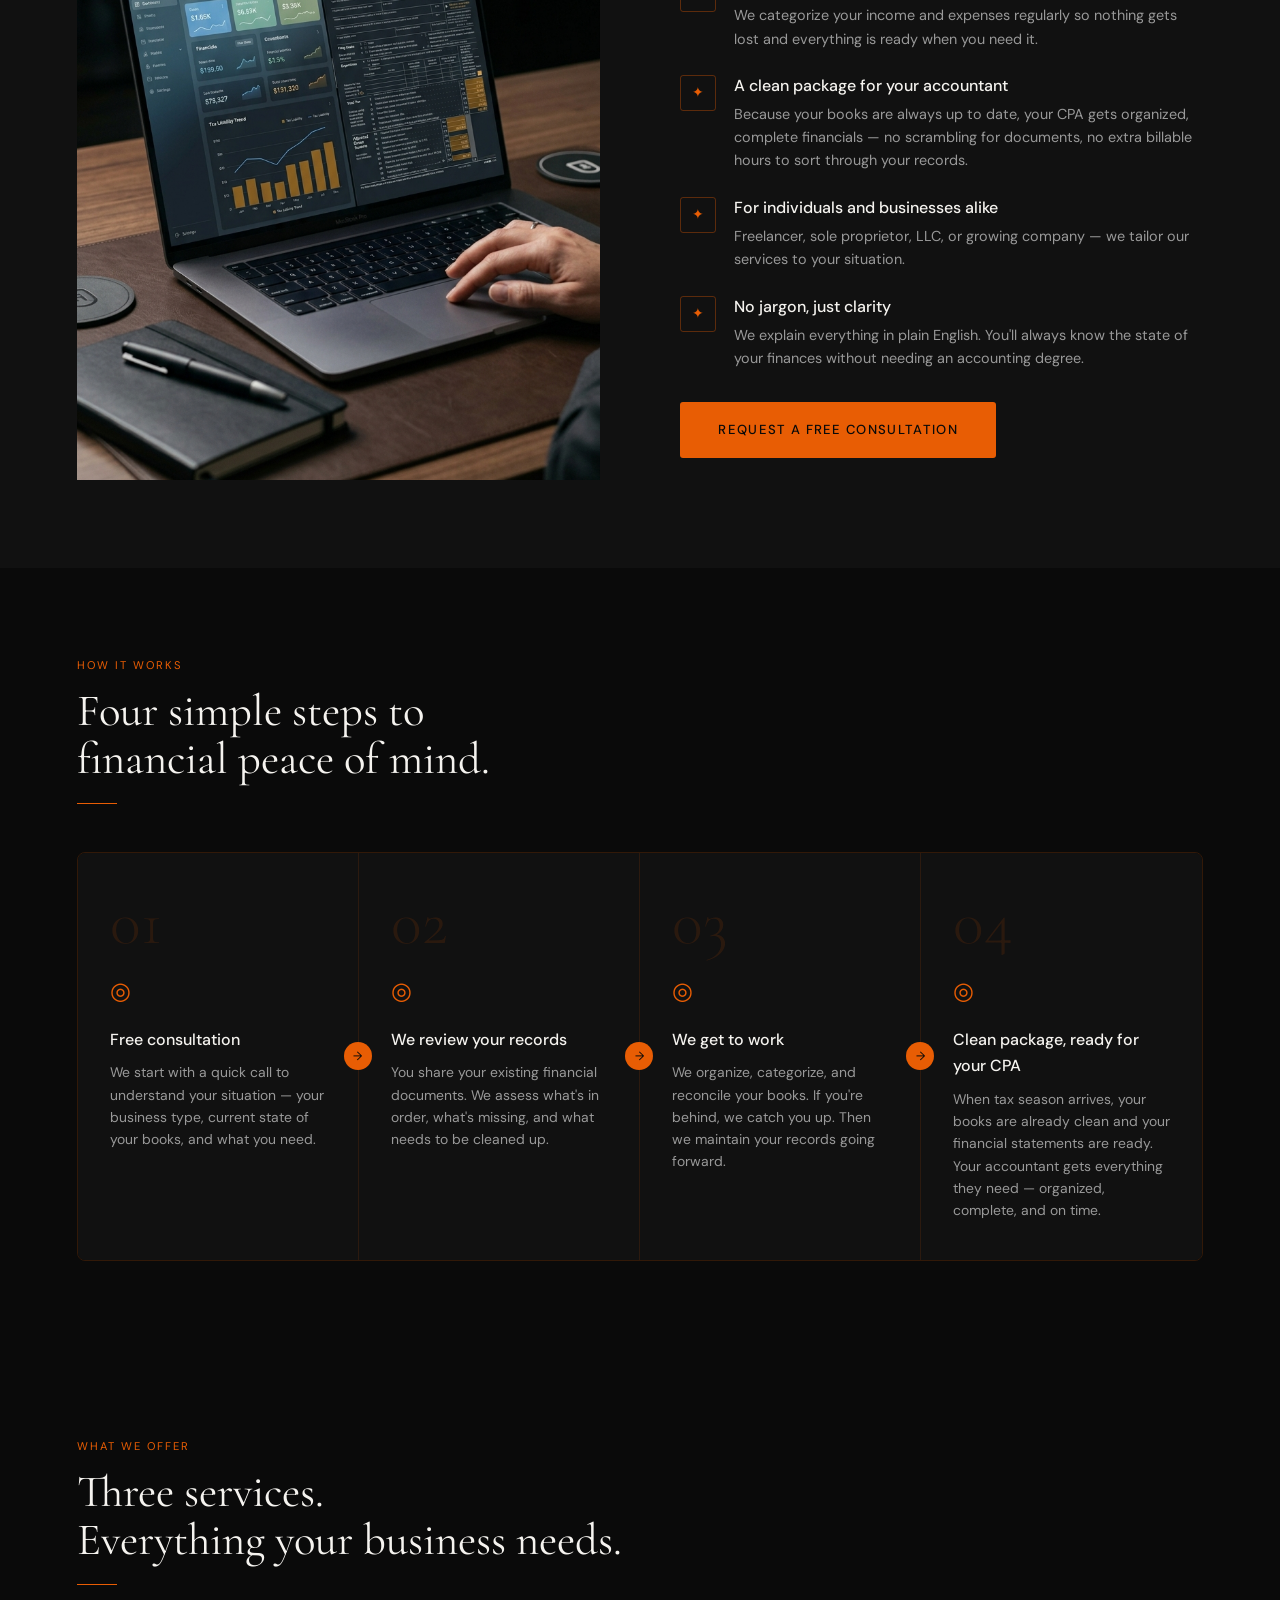
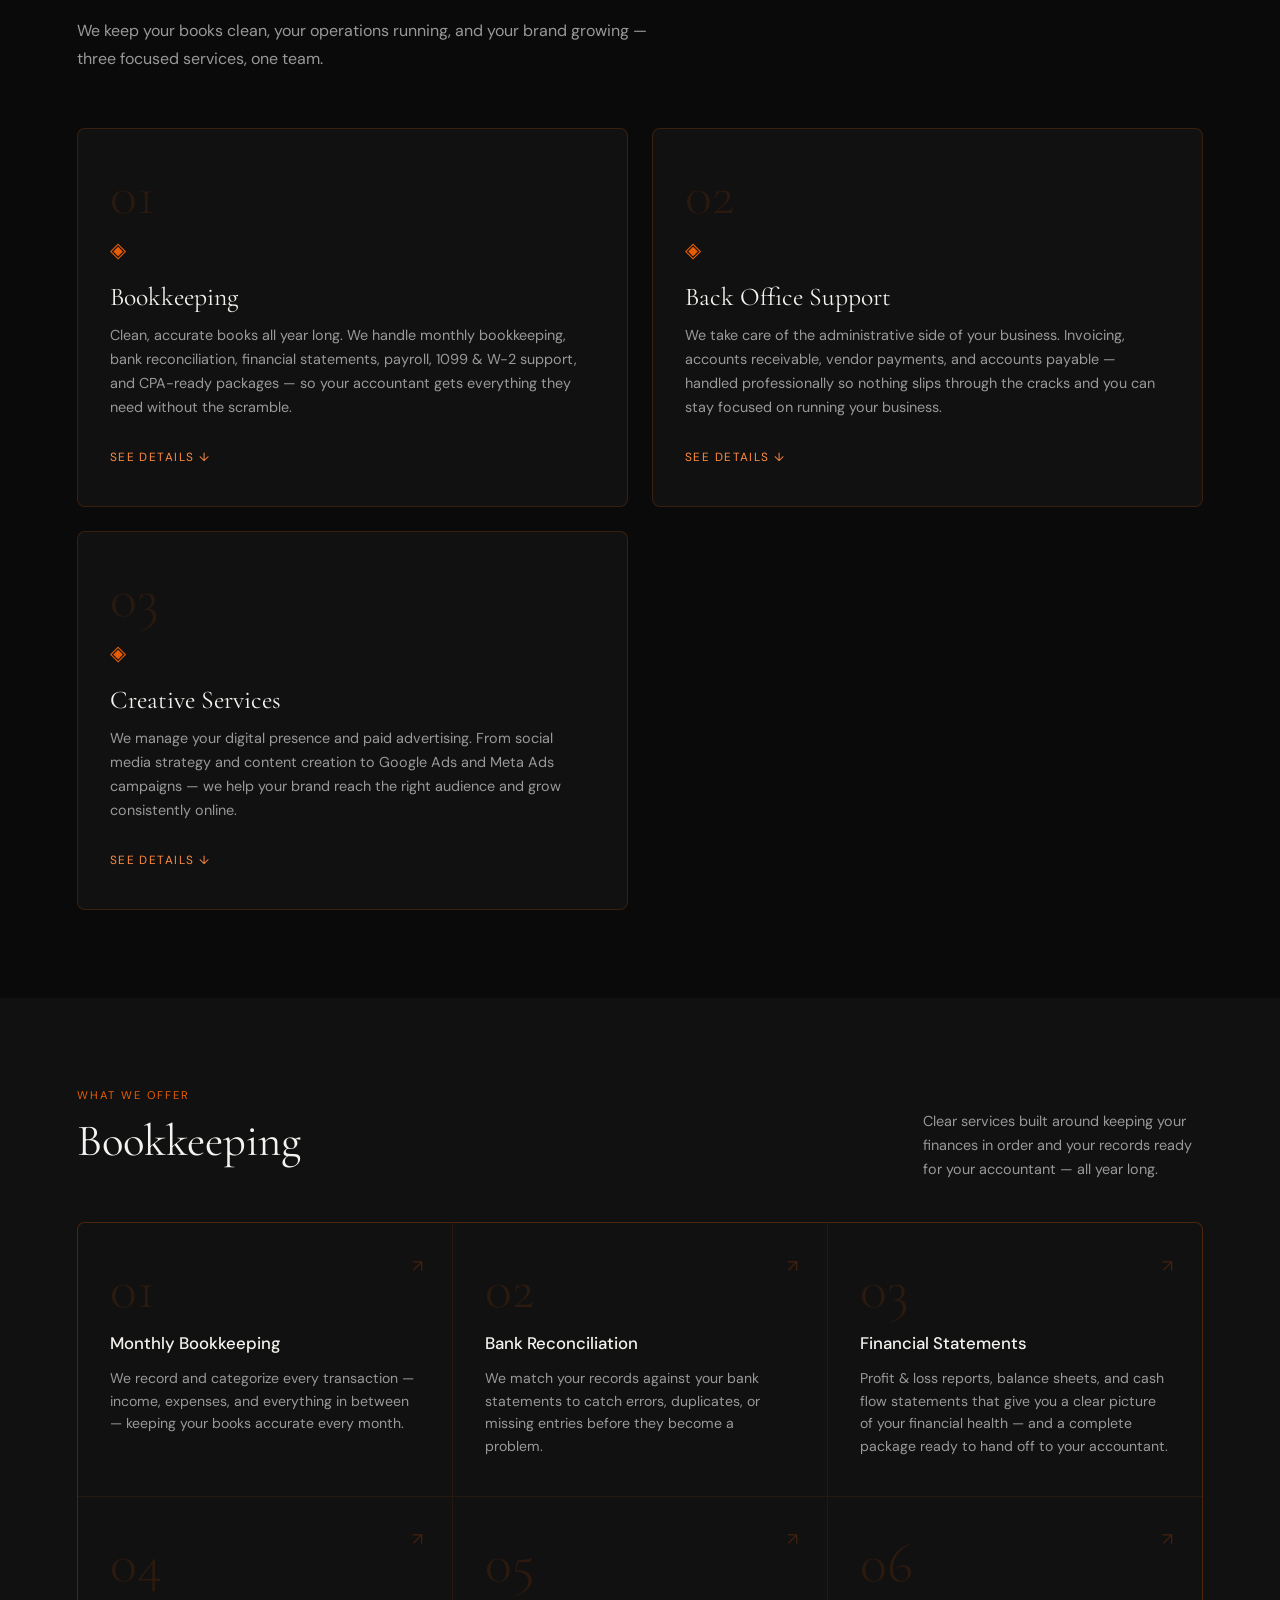
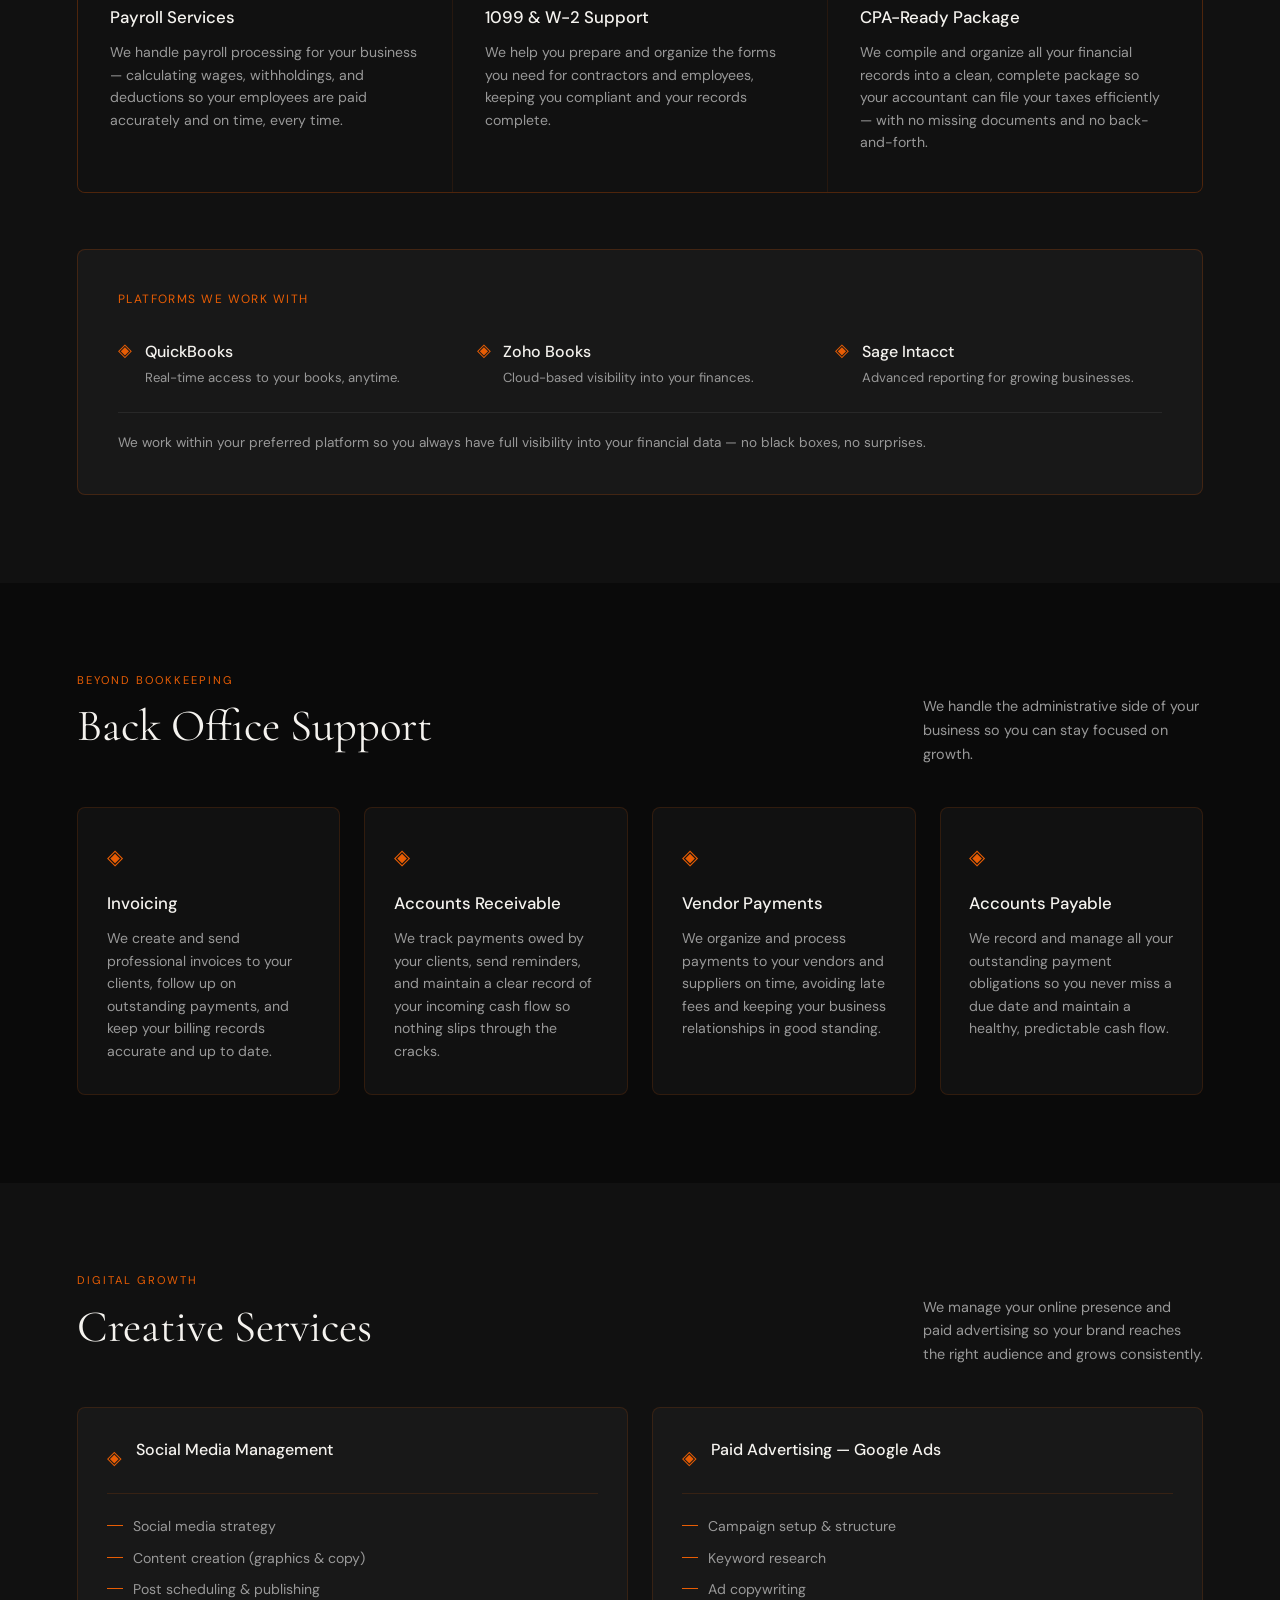
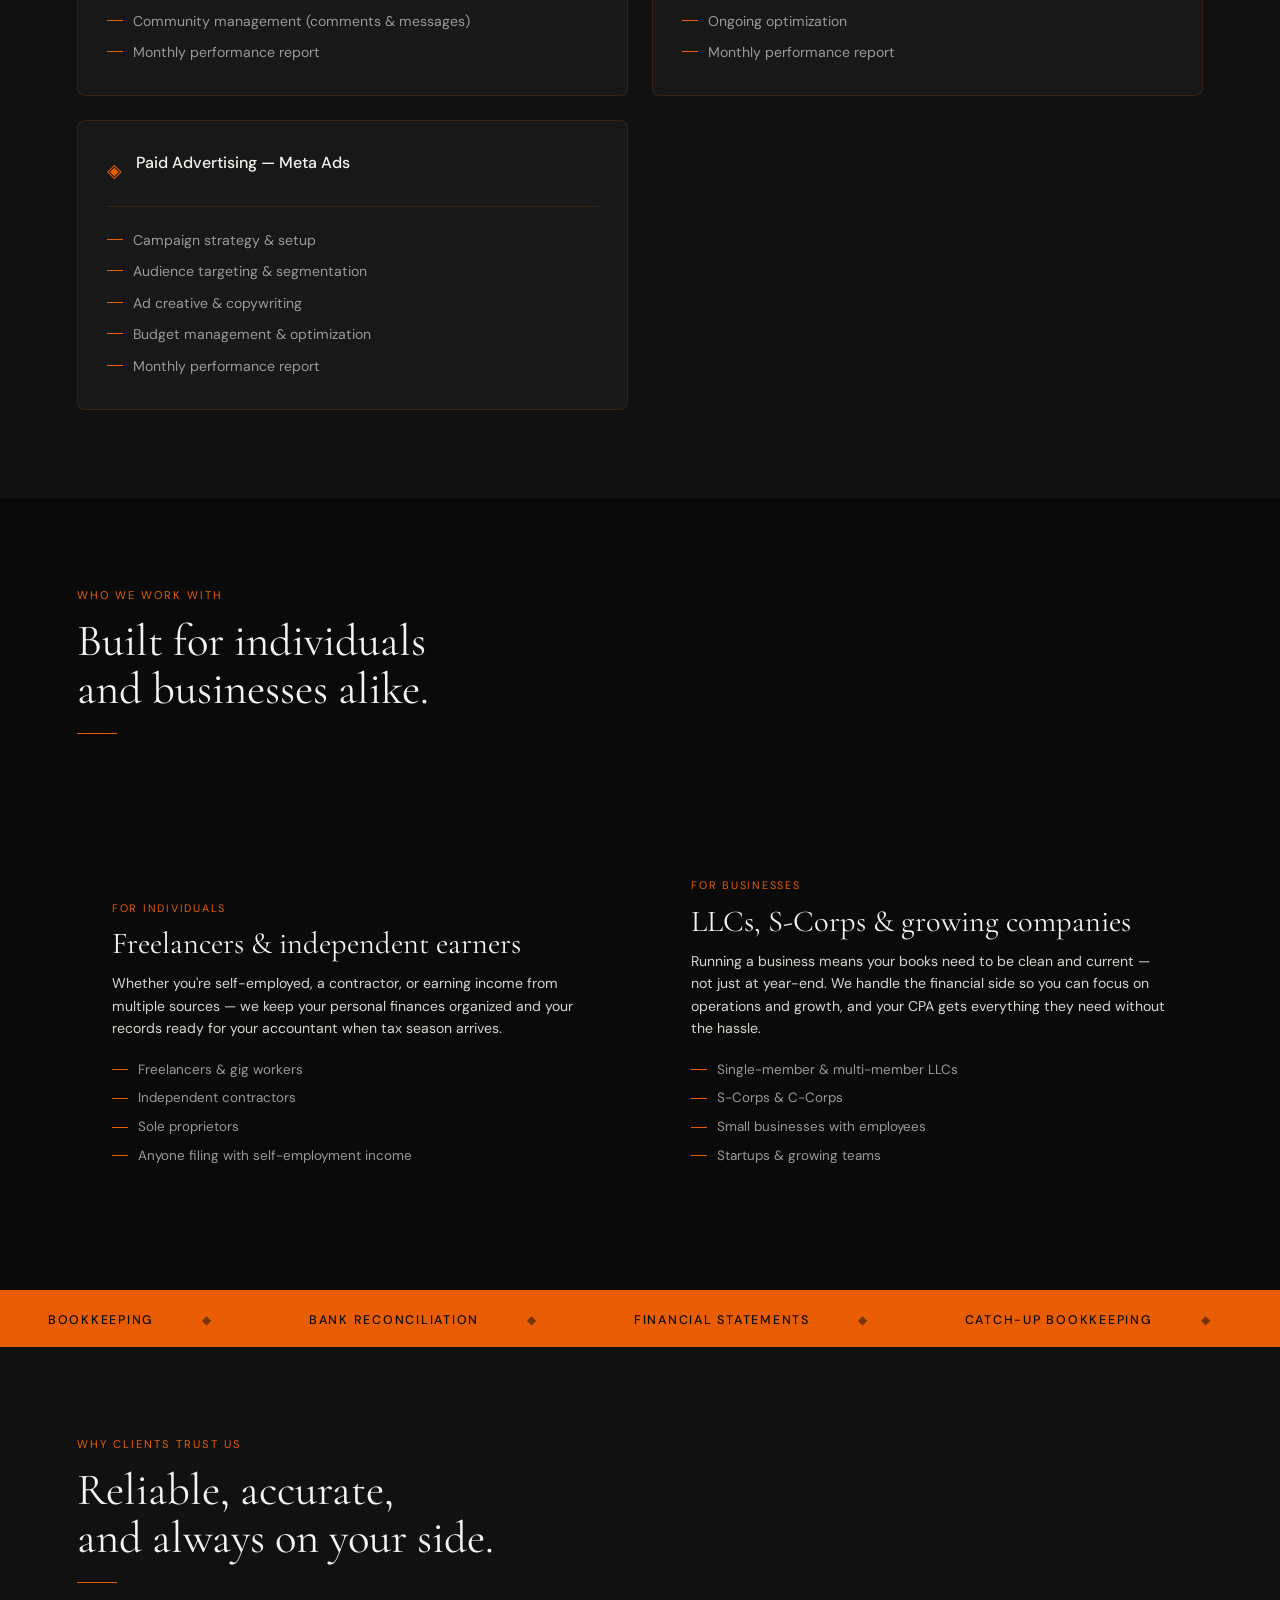
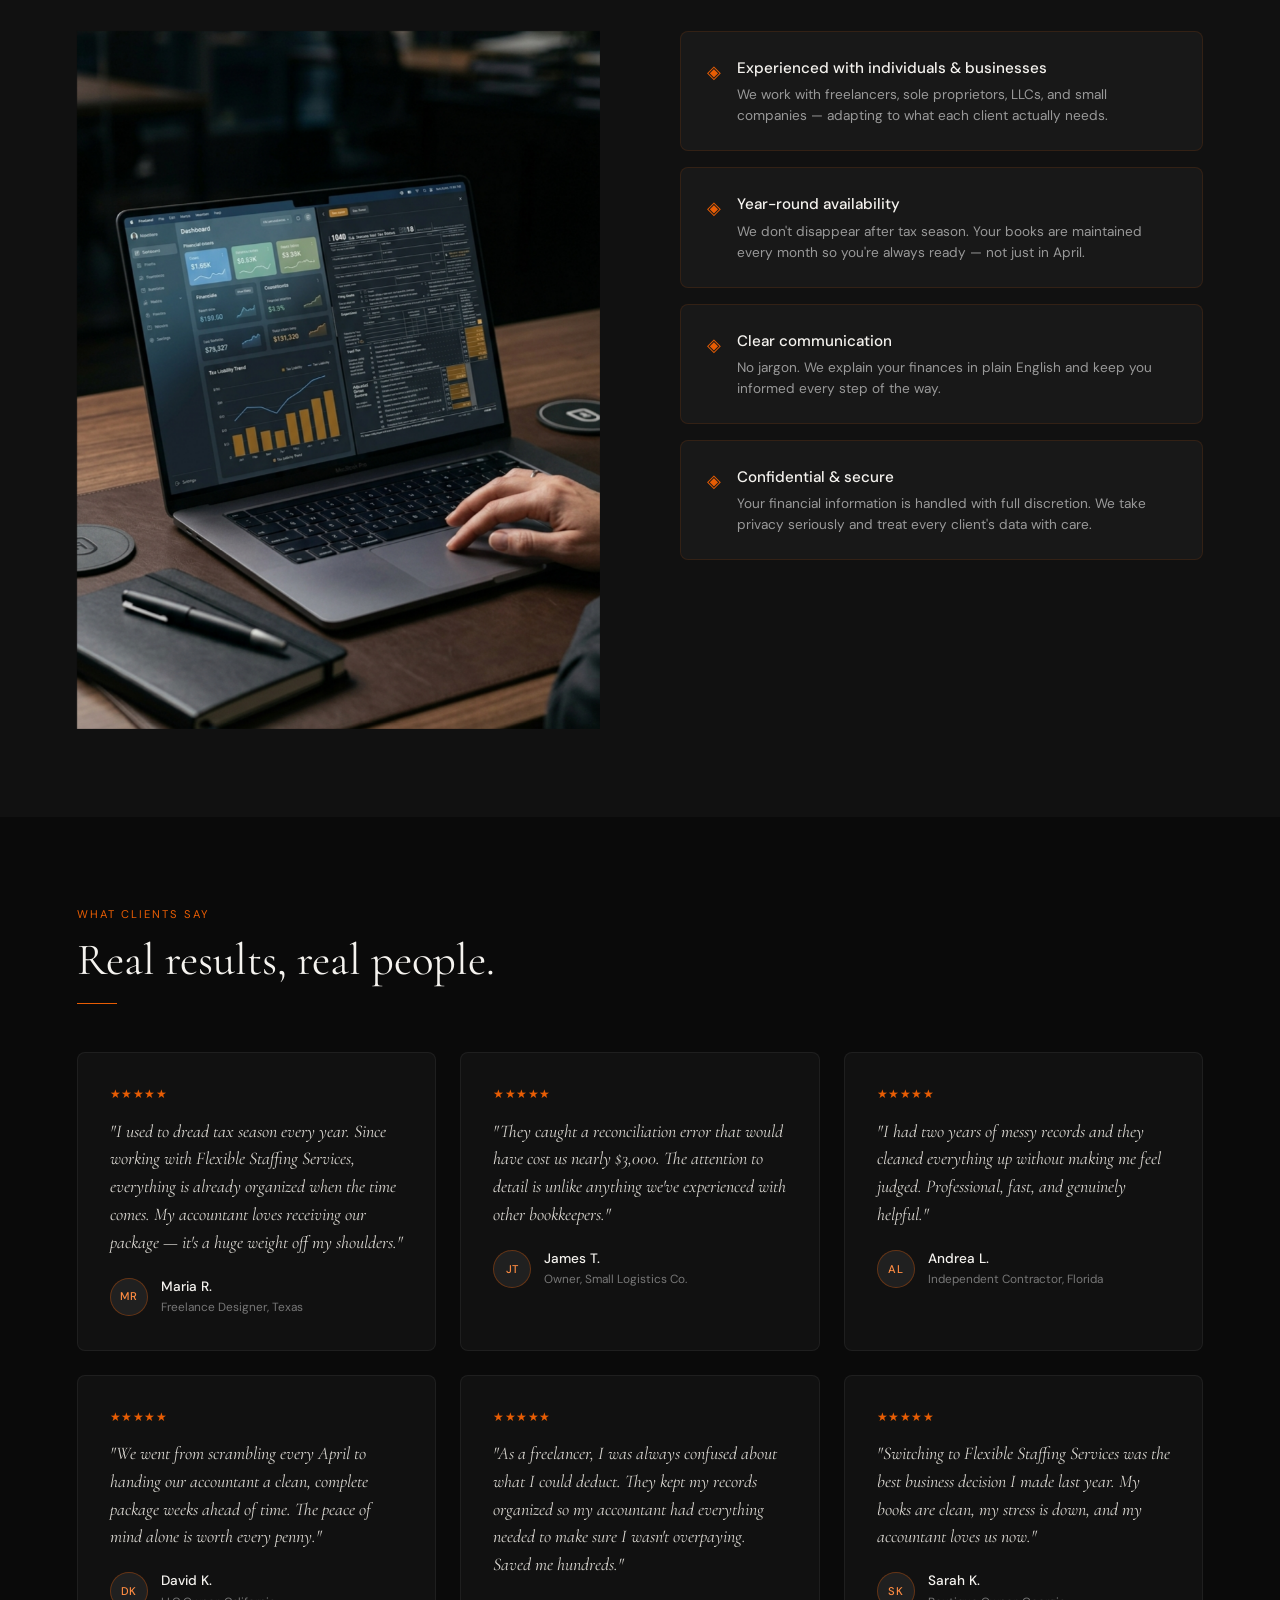
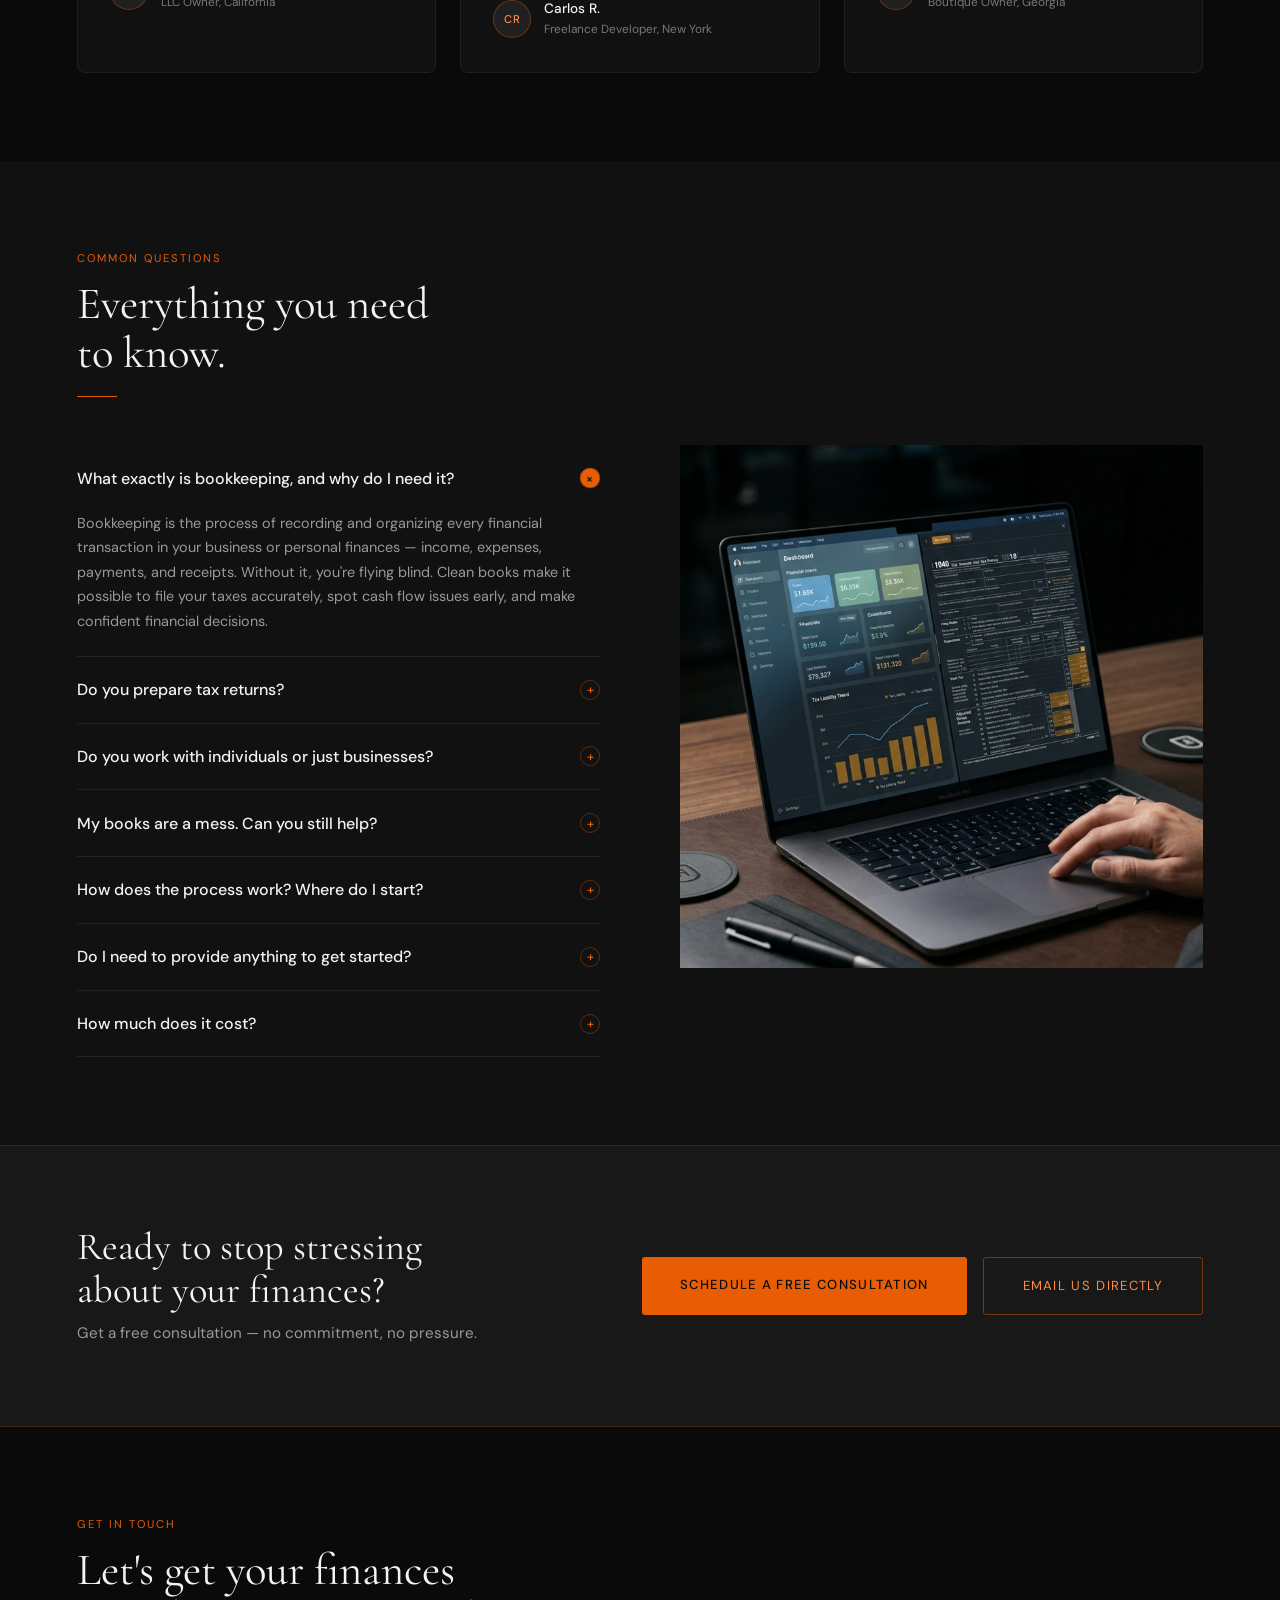
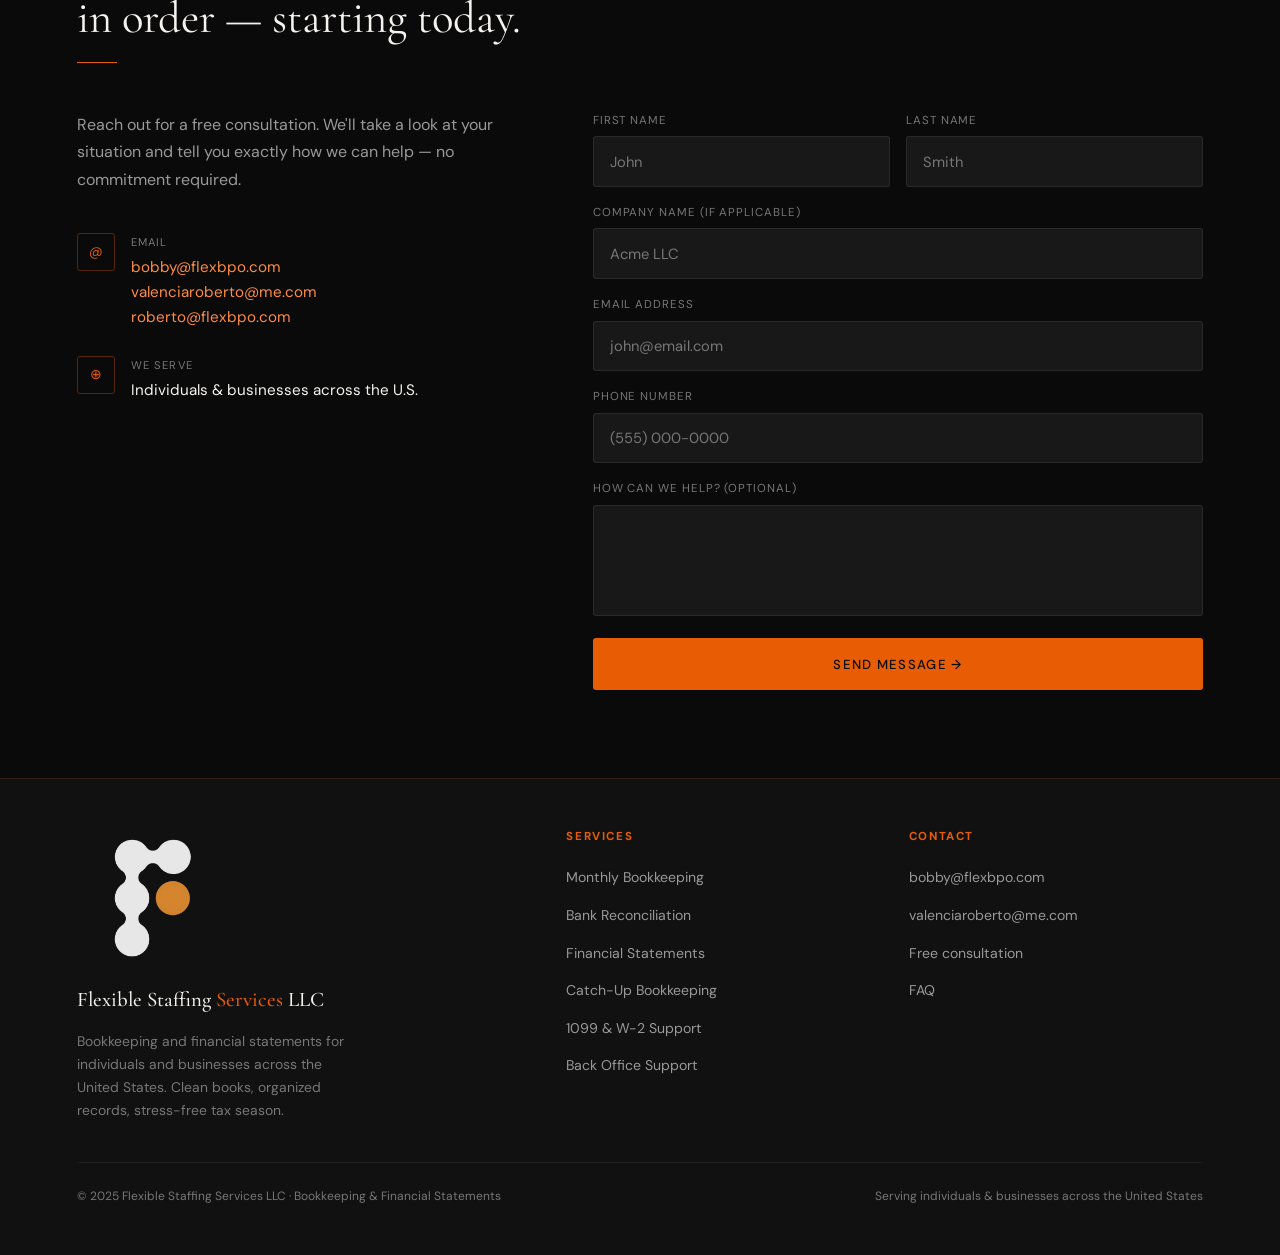
<file: indexV2.html>
<!doctype html>
<html lang="en">
  <head>
    <meta charset="UTF-8" />
    <meta name="viewport" content="width=device-width, initial-scale=1.0" />
    <title>Flexible Staffing Services LLC – Bookkeeping & Financial Statements</title>
    <link
      href="https://fonts.googleapis.com/css2?family=Cormorant+Garamond:ital,wght@0,300;0,400;0,500;1,400&family=DM+Sans:wght@300;400;500&display=swap"
      rel="stylesheet"
    />
    <link rel="stylesheet" href="styles.css">
    
  </head>
  <body>
    <!-- NAV -->
    <nav>
      <div class="nav-logo">
        <img src="flexbpo-logo-nobg.png" alt="FlexBPO" class="nav-logo-img" />
        Flexible Staffing <span>Services</span> LLC
      </div>
      <ul class="nav-links">
        <li><a href="#solution">How it works</a></li>
        <li class="nav-dropdown">
          <a href="#services-overview">Services</a>
          <ul class="dropdown-menu">
            <li><a href="#services">Bookkeeping</a></li>
            <li><a href="#backoffice">Back Office</a></li>
            <li><a href="#creative">Creative Services</a></li>
          </ul>
        </li>
        <li><a href="#who">Who we serve</a></li>
        <li><a href="#trust">About</a></li>
        <li><a href="#faq">FAQ</a></li>
        <li><a href="#contact" class="nav-cta">Get started</a></li>
            <li><a href="index-en.html">
                <img
                  src="assets/imgs/united-states-circular.png"
                  alt="English"
                  style="width: 30px; height: 28px"
                />
              </a></li>
      </ul>
      <button class="hamburger" id="hamburger" aria-label="Open menu">
        <span></span><span></span><span></span>
      </button>
    </nav>

    <div class="mobile-menu" id="mobileMenu">
      <a href="#solution">How it works</a>
      <a href="#services-overview">Services</a>
      <a href="#who">Who we serve</a>
      <a href="#trust">About</a>
      <a href="#faq">FAQ</a>
      <a href="#contact" class="mob-cta">Get started</a>
      <a href="index-en.html">
        <img
          src="assets/imgs/united-states-circular.png"
          alt="English"
          style="width: 30px; height: 28px"
        />
      </a>
    </div>

    <!-- ── HERO ── -->
    <section class="hero">
      <div class="hero-bg"></div>
      <div class="hero-left">
        <p class="hero-eyebrow">
          Bookkeeping · Bank Reconciliation · Financial Statements
        </p>
        <h1>
          Your books in order.<br />Your financials<br /><em>ready for your CTA.</em>
        </h1>
        <p class="hero-sub">
          We help individuals and businesses across the U.S. keep clean,
          accurate books year-round — so when tax season comes, your records
          are complete, organized, and ready to hand off to your CPA with no
          scrambling and no missing documents.
        </p>
        <div class="btn-group">
          <a href="#contact" class="btn-primary"
            >Schedule a free consultation</a
          >
          <a href="#services-overview" class="btn-ghost">See our services</a>
        </div>
        <div class="hero-stats">
          <div>
            <div class="stat-num">100%</div>
            <div class="stat-label">Accuracy guaranteed</div>
          </div>
          <div>
            <div class="stat-num">Year‑round</div>
            <div class="stat-label">Support</div>
          </div>
          <div>
            <div class="stat-num">Ind. &amp; Biz</div>
            <div class="stat-label">We serve both</div>
          </div>
        </div>
      </div>
      <div class="hero-right">
        <div class="hero-img-wrap">
          <img src="/assets/imgs/Gemini_Generated_Image_t8x8gat8x8gat8x8.png" style="width:100%;height:100%;object-fit:cover"/>
          </div>
          <div class="hero-img-badge">
            <img src="flexbpo-logo-nobg.png" alt="FlexBPO" class="hero-badge-logo" />
            <div class="badge-big-label">Flexible Staffing Services LLC</div>
          </div>
        </div>
      </div>
    </section>

    <!-- ── TICKER ── -->
    <div class="ticker-wrap">
      <div class="ticker-track">
        <span class="ticker-item">Bookkeeping</span>
        <span class="ticker-item">Bank Reconciliation</span>
        <span class="ticker-item">Financial Statements</span>
        <span class="ticker-item">Catch-Up Bookkeeping</span>
        <span class="ticker-item">1099 &amp; W-2 Support</span>
        <span class="ticker-item">Profit &amp; Loss Reports</span>
        <span class="ticker-item">Individuals &amp; Businesses</span>
        <span class="ticker-item">Year-round Support</span>
        <!-- duplicate for seamless loop -->
        <span class="ticker-item">Bookkeeping</span>
        <span class="ticker-item">Bank Reconciliation</span>
        <span class="ticker-item">Financial Statements</span>
        <span class="ticker-item">Catch-Up Bookkeeping</span>
        <span class="ticker-item">1099 &amp; W-2 Support</span>
        <span class="ticker-item">Profit &amp; Loss Reports</span>
        <span class="ticker-item">Individuals &amp; Businesses</span>
        <span class="ticker-item">Year-round Support</span>
      </div>
    </div>

    <!-- ── SOLUTION ── -->
    <section class="solution" id="solution">
      <p class="section-tag">How we help</p>
      <h2 class="section-title">
        Clean books today.<br />Everything ready for your CPA tomorrow.
      </h2>
      <div class="divider"></div>
      <div class="solution-inner">
        <div class="solution-img-wrap">
          <div class="img-placeholder">
            <img src="/assets/imgs/Gemini_Generated_Image_t8x8gat8x8gat8x8.png" style="width:100%;height:100%;object-fit:cover"/>
          </div>
        </div>
        <div>
          <p class="section-sub" style="margin-bottom: 2rem">
            Most people reach tax season with messy records, missing receipts,
            and a last-minute rush. We fix that. We keep your finances organized
            throughout the year so that when it's time to file, your accountant
            receives a clean, complete package — and can do their job efficiently,
            accurately, and without delays.
          </p>
          <div class="solution-points">
            <div class="point">
              <div class="point-icon">✦</div>
              <div class="point-text">
                <h4>Organized records, all year long</h4>
                <p>
                  We categorize your income and expenses regularly so nothing
                  gets lost and everything is ready when you need it.
                </p>
              </div>
            </div>
            <div class="point">
              <div class="point-icon">✦</div>
              <div class="point-text">
                <h4>A clean package for your accountant</h4>
                <p>
                  Because your books are always up to date, your CPA gets
                  organized, complete financials — no scrambling for documents,
                  no extra billable hours to sort through your records.
                </p>
              </div>
            </div>
            <div class="point">
              <div class="point-icon">✦</div>
              <div class="point-text">
                <h4>For individuals and businesses alike</h4>
                <p>
                  Freelancer, sole proprietor, LLC, or growing company — we
                  tailor our services to your situation.
                </p>
              </div>
            </div>
            <div class="point">
              <div class="point-icon">✦</div>
              <div class="point-text">
                <h4>No jargon, just clarity</h4>
                <p>
                  We explain everything in plain English. You'll always know the
                  state of your finances without needing an accounting degree.
                </p>
              </div>
            </div>
          </div>
          <a
            href="#contact"
            class="btn-primary"
            style="display: inline-block; margin-top: 2rem"
            >Request a free consultation</a
          >
        </div>
      </div>
    </section>

    <!-- ── PROCESS ── -->
    <section class="process" id="process">
      <p class="section-tag">How it works</p>
      <h2 class="section-title">
        Four simple steps to<br />financial peace of mind.
      </h2>
      <div class="divider"></div>
      <div class="process-steps">
        <div class="process-step">
          <div class="step-num">01</div>
          <div class="step-icon">◎</div>
          <h3>Free consultation</h3>
          <p>
            We start with a quick call to understand your situation — your
            business type, current state of your books, and what you need.
          </p>
          <div class="step-arrow">→</div>
        </div>
        <div class="process-step">
          <div class="step-num">02</div>
          <div class="step-icon">◎</div>
          <h3>We review your records</h3>
          <p>
            You share your existing financial documents. We assess what's in
            order, what's missing, and what needs to be cleaned up.
          </p>
          <div class="step-arrow">→</div>
        </div>
        <div class="process-step">
          <div class="step-num">03</div>
          <div class="step-icon">◎</div>
          <h3>We get to work</h3>
          <p>
            We organize, categorize, and reconcile your books. If you're behind,
            we catch you up. Then we maintain your records going forward.
          </p>
          <div class="step-arrow">→</div>
        </div>
        <div class="process-step">
          <div class="step-num">04</div>
          <div class="step-icon">◎</div>
          <h3>Clean package, ready for your CPA</h3>
          <p>
            When tax season arrives, your books are already clean and your
            financial statements are ready. Your accountant gets everything
            they need — organized, complete, and on time.
          </p>
        </div>
      </div>
    </section>

    <!-- ── SERVICES OVERVIEW ── -->
    <section class="services-overview" id="services-overview">
      <p class="section-tag">What we offer</p>
      <h2 class="section-title">Three services.<br />Everything your business needs.</h2>
      <div class="divider"></div>
      <p class="section-sub" style="max-width: 600px; margin-bottom: 3.5rem">
        We keep your books clean, your operations running, and your brand growing — three focused services, one team.
      </p>
      <div class="svc-overview-grid">
        <a class="svc-overview-card" href="#services">
          <div class="svc-overview-num">01</div>
          <div class="svc-overview-icon">◈</div>
          <h3>Bookkeeping</h3>
          <p>Clean, accurate books all year long. We handle monthly bookkeeping, bank reconciliation, financial statements, payroll, 1099 &amp; W-2 support, and CPA-ready packages — so your accountant gets everything they need without the scramble.</p>
          <span class="svc-overview-link">See details ↓</span>
        </a>
        <a class="svc-overview-card" href="#backoffice">
          <div class="svc-overview-num">02</div>
          <div class="svc-overview-icon">◈</div>
          <h3>Back Office Support</h3>
          <p>We take care of the administrative side of your business. Invoicing, accounts receivable, vendor payments, and accounts payable — handled professionally so nothing slips through the cracks and you can stay focused on running your business.</p>
          <span class="svc-overview-link">See details ↓</span>
        </a>
        <a class="svc-overview-card" href="#creative">
          <div class="svc-overview-num">03</div>
          <div class="svc-overview-icon">◈</div>
          <h3>Creative Services</h3>
          <p>We manage your digital presence and paid advertising. From social media strategy and content creation to Google Ads and Meta Ads campaigns — we help your brand reach the right audience and grow consistently online.</p>
          <span class="svc-overview-link">See details ↓</span>
        </a>
      </div>
    </section>

    <!-- ── SERVICES ── -->
    <section class="services" id="services">
      <div class="services-header">
        <div>
          <p class="section-tag">What we offer</p>
          <h2 class="section-title">Bookkeeping</h2>
        </div>
        <p
          style="max-width: 280px; font-size: 0.9rem; color: var(--gray-light)"
        >
          Clear services built around keeping your finances in order and your
          records ready for your accountant — all year long.
        </p>
      </div>
      <div class="services-grid">
        <div class="service-card" id="service-bookkeeping">
          <div class="service-num">01</div>
          <span class="service-arrow">↗</span>
          <h3>Monthly Bookkeeping</h3>
          <p>
            We record and categorize every transaction — income, expenses, and
            everything in between — keeping your books accurate every month.
          </p>
        </div>
        <div class="service-card" id="service-reconciliation">
          <div class="service-num">02</div>
          <span class="service-arrow">↗</span>
          <h3>Bank Reconciliation</h3>
          <p>
            We match your records against your bank statements to catch errors,
            duplicates, or missing entries before they become a problem.
          </p>
        </div>
        <div class="service-card" id="service-financials">
          <div class="service-num">03</div>
          <span class="service-arrow">↗</span>
          <h3>Financial Statements</h3>
          <p>
            Profit &amp; loss reports, balance sheets, and cash flow statements
            that give you a clear picture of your financial health — and a
            complete package ready to hand off to your accountant.
          </p>
        </div>
        <div class="service-card">
          <div class="service-num">04</div>
          <span class="service-arrow">↗</span>
          <h3>Payroll Services</h3>
          <p>
            We handle payroll processing for your business — calculating wages,
            withholdings, and deductions so your employees are paid accurately
            and on time, every time.
          </p>
        </div>
        <div class="service-card">
          <div class="service-num">05</div>
          <span class="service-arrow">↗</span>
          <h3>1099 &amp; W-2 Support</h3>
          <p>
            We help you prepare and organize the forms you need for contractors
            and employees, keeping you compliant and your records complete.
          </p>
        </div>
        <div class="service-card">
          <div class="service-num">06</div>
          <span class="service-arrow">↗</span>
          <h3>CPA-Ready Package</h3>
          <p>
            We compile and organize all your financial records into a clean,
            complete package so your accountant can file your taxes efficiently —
            with no missing documents and no back-and-forth.
          </p>
        </div>
      </div>

      <!-- Platforms -->
      <div class="platforms-block">
        <p class="platforms-label">Platforms we work with</p>
        <div class="platforms-list">
          <div class="platform-item">
            <span class="platform-icon">◈</span>
            <div>
              <div class="platform-name">QuickBooks</div>
              <div class="platform-desc">Real-time access to your books, anytime.</div>
            </div>
          </div>
          <div class="platform-item">
            <span class="platform-icon">◈</span>
            <div>
              <div class="platform-name">Zoho Books</div>
              <div class="platform-desc">Cloud-based visibility into your finances.</div>
            </div>
          </div>
          <div class="platform-item">
            <span class="platform-icon">◈</span>
            <div>
              <div class="platform-name">Sage Intacct</div>
              <div class="platform-desc">Advanced reporting for growing businesses.</div>
            </div>
          </div>
        </div>
        <p class="platforms-note">We work within your preferred platform so you always have full visibility into your financial data — no black boxes, no surprises.</p>
      </div>
    </section>

    <!-- ── BACK OFFICE ── -->
    <section class="backoffice" id="backoffice">
      <div class="services-header">
        <div>
          <p class="section-tag">Beyond bookkeeping</p>
          <h2 class="section-title">Back Office Support</h2>
        </div>
        <p
          style="max-width: 280px; font-size: 0.9rem; color: var(--gray-light)"
        >
          We handle the administrative side of your business so you can stay
          focused on growth.
        </p>
      </div>
      <div class="backoffice-grid">
        <div class="backoffice-card">
          <div class="backoffice-icon">◈</div>
          <h3>Invoicing</h3>
          <p>
            We create and send professional invoices to your clients, follow up
            on outstanding payments, and keep your billing records accurate and
            up to date.
          </p>
        </div>
        <div class="backoffice-card">
          <div class="backoffice-icon">◈</div>
          <h3>Accounts Receivable</h3>
          <p>
            We track payments owed by your clients, send reminders, and
            maintain a clear record of your incoming cash flow so nothing slips
            through the cracks.
          </p>
        </div>
        <div class="backoffice-card">
          <div class="backoffice-icon">◈</div>
          <h3>Vendor Payments</h3>
          <p>
            We organize and process payments to your vendors and suppliers on
            time, avoiding late fees and keeping your business relationships in
            good standing.
          </p>
        </div>
        <div class="backoffice-card">
          <div class="backoffice-icon">◈</div>
          <h3>Accounts Payable</h3>
          <p>
            We record and manage all your outstanding payment obligations so
            you never miss a due date and maintain a healthy, predictable cash
            flow.
          </p>
        </div>
      </div>
    </section>

    <!-- ── CREATIVE SERVICES ── -->
    <section class="creative" id="creative">
      <div class="services-header">
        <div>
          <p class="section-tag">Digital growth</p>
          <h2 class="section-title">Creative Services</h2>
        </div>
        <p style="max-width: 280px; font-size: 0.9rem; color: var(--gray-light)">
          We manage your online presence and paid advertising so your brand reaches the right audience and grows consistently.
        </p>
      </div>
      <div class="creative-grid">
        <div class="creative-card">
          <div class="creative-card-header">
            <div class="creative-icon">◈</div>
            <h3>Social Media Management</h3>
          </div>
          <ul class="creative-list">
            <li>Social media strategy</li>
            <li>Content creation (graphics &amp; copy)</li>
            <li>Post scheduling &amp; publishing</li>
            <li>Community management (comments &amp; messages)</li>
            <li>Monthly performance report</li>
          </ul>
        </div>
        <div class="creative-card">
          <div class="creative-card-header">
            <div class="creative-icon">◈</div>
            <h3>Paid Advertising — Google Ads</h3>
          </div>
          <ul class="creative-list">
            <li>Campaign setup &amp; structure</li>
            <li>Keyword research</li>
            <li>Ad copywriting</li>
            <li>Ongoing optimization</li>
            <li>Monthly performance report</li>
          </ul>
        </div>
        <div class="creative-card">
          <div class="creative-card-header">
            <div class="creative-icon">◈</div>
            <h3>Paid Advertising — Meta Ads</h3>
          </div>
          <ul class="creative-list">
            <li>Campaign strategy &amp; setup</li>
            <li>Audience targeting &amp; segmentation</li>
            <li>Ad creative &amp; copywriting</li>
            <li>Budget management &amp; optimization</li>
            <li>Monthly performance report</li>
          </ul>
        </div>
      </div>
    </section>

    <!-- ── WHO WE SERVE ── -->
    <section class="who" id="who">
      <p class="section-tag">Who we work with</p>
      <h2 class="section-title">
        Built for individuals<br />and businesses alike.
      </h2>
      <div class="divider"></div>
      <div class="who-grid">
        <div class="who-card">
          <div class="who-card-img"></div>
          <div class="who-card-overlay"></div>
          <div class="who-card-body">
            <div class="who-tag">For individuals</div>
            <h3>Freelancers &amp; independent earners</h3>
            <p>
              Whether you're self-employed, a contractor, or earning income from
              multiple sources — we keep your personal finances organized and
              your records ready for your accountant when tax season arrives.
            </p>
            <ul class="who-list">
              <li>Freelancers &amp; gig workers</li>
              <li>Independent contractors</li>
              <li>Sole proprietors</li>
              <li>Anyone filing with self-employment income</li>
            </ul>
          </div>
        </div>
        <div class="who-card">
          <div class="who-card-img"></div>
          <div class="who-card-overlay"></div>
          <div class="who-card-body">
            <div class="who-tag">For businesses</div>
            <h3>LLCs, S-Corps &amp; growing companies</h3>
            <p>
              Running a business means your books need to be clean and current —
              not just at year-end. We handle the financial side so you can
              focus on operations and growth, and your CPA gets everything they
              need without the hassle.
            </p>
            <ul class="who-list">
              <li>Single-member &amp; multi-member LLCs</li>
              <li>S-Corps &amp; C-Corps</li>
              <li>Small businesses with employees</li>
              <li>Startups &amp; growing teams</li>
            </ul>
          </div>
        </div>
      </div>
    </section>

    <!-- ── TICKER ── -->
    <div class="ticker-wrap">
      <div class="ticker-track">
        <span class="ticker-item">Bookkeeping</span>
        <span class="ticker-item">Bank Reconciliation</span>
        <span class="ticker-item">Financial Statements</span>
        <span class="ticker-item">Catch-Up Bookkeeping</span>
        <span class="ticker-item">1099 &amp; W-2 Support</span>
        <span class="ticker-item">Profit &amp; Loss Reports</span>
        <span class="ticker-item">Individuals &amp; Businesses</span>
        <span class="ticker-item">Year-round Support</span>
        <!-- duplicate for seamless loop -->
        <span class="ticker-item">Bookkeeping</span>
        <span class="ticker-item">Bank Reconciliation</span>
        <span class="ticker-item">Financial Statements</span>
        <span class="ticker-item">Catch-Up Bookkeeping</span>
        <span class="ticker-item">1099 &amp; W-2 Support</span>
        <span class="ticker-item">Profit &amp; Loss Reports</span>
        <span class="ticker-item">Individuals &amp; Businesses</span>
        <span class="ticker-item">Year-round Support</span>
      </div>
    </div>

    <!-- ── TRUST ── -->
    <section class="trust" id="trust">
      <p class="section-tag">Why clients trust us</p>
      <h2 class="section-title">
        Reliable, accurate,<br />and always on your side.
      </h2>
      <div class="divider"></div>
      <div class="trust-inner">
        <div class="trust-img-wrap">
          <div class="img-placeholder">
            <img src="/assets/imgs/Gemini_Generated_Image_t8x8gat8x8gat8x8.png" style="width:100%;height:100%;object-fit:cover"/>
          </div>
        </div>
        <div class="trust-right">
          <div class="trust-badges">
            <div class="trust-badge">
              <div class="badge-icon">◈</div>
              <div>
                <div class="badge-title">
                  Experienced with individuals &amp; businesses
                </div>
                <div class="badge-desc">
                  We work with freelancers, sole proprietors, LLCs, and small
                  companies — adapting to what each client actually needs.
                </div>
              </div>
            </div>
            <div class="trust-badge">
              <div class="badge-icon">◈</div>
              <div>
                <div class="badge-title">Year-round availability</div>
                <div class="badge-desc">
                  We don't disappear after tax season. Your books are maintained
                  every month so you're always ready — not just in April.
                </div>
              </div>
            </div>
            <div class="trust-badge">
              <div class="badge-icon">◈</div>
              <div>
                <div class="badge-title">Clear communication</div>
                <div class="badge-desc">
                  No jargon. We explain your finances in plain English and keep
                  you informed every step of the way.
                </div>
              </div>
            </div>
            <div class="trust-badge">
              <div class="badge-icon">◈</div>
              <div>
                <div class="badge-title">Confidential &amp; secure</div>
                <div class="badge-desc">
                  Your financial information is handled with full discretion. We
                  take privacy seriously and treat every client's data with
                  care.
                </div>
              </div>
            </div>
          </div>
        </div>
      </div>
    </section>

    <!-- ── TESTIMONIALS ── -->
    <section class="testimonials-section" id="testimonials">
      <p class="section-tag">What clients say</p>
      <h2 class="section-title">Real results, real people.</h2>
      <div class="divider"></div>
      <div class="testimonials-grid">
        <div class="testimonial">
          <div class="stars">★★★★★</div>
          <p class="testimonial-quote">
            "I used to dread tax season every year. Since working with Flexible
            Staffing Services, everything is already organized when the time
            comes. My accountant loves receiving our package — it's a huge
            weight off my shoulders."
          </p>
          <div class="testimonial-author">
            <div class="author-avatar">MR</div>
            <div>
              <div class="author-name">Maria R.</div>
              <div class="author-role">Freelance Designer, Texas</div>
            </div>
          </div>
        </div>
        <div class="testimonial">
          <div class="stars">★★★★★</div>
          <p class="testimonial-quote">
            "They caught a reconciliation error that would have cost us nearly
            $3,000. The attention to detail is unlike anything we've experienced
            with other bookkeepers."
          </p>
          <div class="testimonial-author">
            <div class="author-avatar">JT</div>
            <div>
              <div class="author-name">James T.</div>
              <div class="author-role">Owner, Small Logistics Co.</div>
            </div>
          </div>
        </div>
        <div class="testimonial">
          <div class="stars">★★★★★</div>
          <p class="testimonial-quote">
            "I had two years of messy records and they cleaned everything up
            without making me feel judged. Professional, fast, and genuinely
            helpful."
          </p>
          <div class="testimonial-author">
            <div class="author-avatar">AL</div>
            <div>
              <div class="author-name">Andrea L.</div>
              <div class="author-role">Independent Contractor, Florida</div>
            </div>
          </div>
        </div>
        <div class="testimonial">
          <div class="stars">★★★★★</div>
          <p class="testimonial-quote">
            "We went from scrambling every April to handing our accountant a
            clean, complete package weeks ahead of time. The peace of mind
            alone is worth every penny."
          </p>
          <div class="testimonial-author">
            <div class="author-avatar">DK</div>
            <div>
              <div class="author-name">David K.</div>
              <div class="author-role">LLC Owner, California</div>
            </div>
          </div>
        </div>
        <div class="testimonial">
          <div class="stars">★★★★★</div>
          <p class="testimonial-quote">
            "As a freelancer, I was always confused about what I could deduct.
            They kept my records organized so my accountant had everything needed
            to make sure I wasn't overpaying. Saved me hundreds."
          </p>
          <div class="testimonial-author">
            <div class="author-avatar">CR</div>
            <div>
              <div class="author-name">Carlos R.</div>
              <div class="author-role">Freelance Developer, New York</div>
            </div>
          </div>
        </div>
        <div class="testimonial">
          <div class="stars">★★★★★</div>
          <p class="testimonial-quote">
            "Switching to Flexible Staffing Services was the best business
            decision I made last year. My books are clean, my stress is down,
            and my accountant loves us now."
          </p>
          <div class="testimonial-author">
            <div class="author-avatar">SK</div>
            <div>
              <div class="author-name">Sarah K.</div>
              <div class="author-role">Boutique Owner, Georgia</div>
            </div>
          </div>
        </div>
      </div>
    </section>

    <!-- ── FAQ ── -->
    <section class="faq" id="faq">
      <p class="section-tag">Common questions</p>
      <h2 class="section-title">Everything you need<br />to know.</h2>
      <div class="divider"></div>
      <div class="faq-inner">
        <div class="faq-list">
          <div class="faq-item open">
            <button class="faq-q">
              What exactly is bookkeeping, and why do I need it?
              <span class="faq-icon">+</span>
            </button>
            <div class="faq-a">
              <p>
                Bookkeeping is the process of recording and organizing every
                financial transaction in your business or personal finances —
                income, expenses, payments, and receipts. Without it, you're
                flying blind. Clean books make it possible to file your taxes
                accurately, spot cash flow issues early, and make confident
                financial decisions.
              </p>
            </div>
          </div>
          <div class="faq-item">
            <button class="faq-q">
              Do you prepare tax returns?
              <span class="faq-icon">+</span>
            </button>
            <div class="faq-a">
              <p>
                No — and that's intentional. Our focus is bookkeeping and
                financial statements: keeping your records clean, accurate, and
                organized all year long. What we do is prepare everything your
                accountant needs to file your taxes efficiently. When tax season
                comes, your CPA receives a complete, well-organized package —
                which means less time (and money) spent on their end getting
                your records in order.
              </p>
            </div>
          </div>
          <div class="faq-item">
            <button class="faq-q">
              Do you work with individuals or just businesses?
              <span class="faq-icon">+</span>
            </button>
            <div class="faq-a">
              <p>
                Both. We work with freelancers, independent contractors, sole
                proprietors, LLCs, S-Corps, and small businesses. Whether you're
                a single person with self-employment income or a growing company
                with employees, we tailor our services to fit your situation.
              </p>
            </div>
          </div>
          <div class="faq-item">
            <button class="faq-q">
              My books are a mess. Can you still help?
              <span class="faq-icon">+</span>
            </button>
            <div class="faq-a">
              <p>
                Absolutely — that's one of the most common situations we deal
                with. We offer catch-up bookkeeping services to go back through
                your records, clean everything up, and get you fully current. We
                don't judge; we just fix it.
              </p>
            </div>
          </div>
          <div class="faq-item">
            <button class="faq-q">
              How does the process work? Where do I start?
              <span class="faq-icon">+</span>
            </button>
            <div class="faq-a">
              <p>
                Start with a free consultation. We'll talk about your situation,
                assess what you need, and put together a plan. From there, you
                share your financial documents and we get to work. The whole
                onboarding process is straightforward and we walk you through
                every step.
              </p>
            </div>
          </div>
          <div class="faq-item">
            <button class="faq-q">
              Do I need to provide anything to get started?
              <span class="faq-icon">+</span>
            </button>
            <div class="faq-a">
              <p>
                We'll need access to your bank statements, existing records (if
                any), and a few basic details about your income and expenses.
                We'll give you a clear checklist after your consultation so you
                know exactly what to gather — nothing more than what's
                necessary.
              </p>
            </div>
          </div>
          <div class="faq-item">
            <button class="faq-q">
              How much does it cost? <span class="faq-icon">+</span>
            </button>
            <div class="faq-a">
              <p>
                Pricing depends on the scope of work — the complexity of your
                finances, how many transactions you have per month, and which
                services you need. We don't have hidden fees. Everything is
                discussed and agreed upon upfront. Reach out and we'll give you
                a clear, honest quote.
              </p>
            </div>
          </div>
        </div>
        <div class="faq-img-wrap">
          <div class="img-placeholder">
            <img src="/assets/imgs/Gemini_Generated_Image_t8x8gat8x8gat8x8.png" style="width:100%;height:100%;object-fit:cover"/>
          </div>
        </div>
      </div>
    </section>

    <!-- ── CTA BANNER ── -->
    <div class="cta-banner">
      <div class="cta-banner-text">
        <h2>Ready to stop stressing<br />about your finances?</h2>
        <p>Get a free consultation — no commitment, no pressure.</p>
      </div>
      <div class="cta-banner-btns">
        <a href="#contact" class="btn-primary">Schedule a free consultation</a>
        <a href="mailto:bobby@flexbpo.com" class="btn-ghost"
          >Email us directly</a
        >
      </div>
    </div>

    <!-- ── CONTACT ── -->
    <section class="contact" id="contact">
      <p class="section-tag">Get in touch</p>
      <h2 class="section-title">
        Let's get your finances<br />in order — starting today.
      </h2>
      <div class="divider"></div>
      <div class="contact-wrap">
        <div class="contact-info-block">
          <p class="section-sub" style="margin-bottom: 2.5rem">
            Reach out for a free consultation. We'll take a look at your
            situation and tell you exactly how we can help — no commitment
            required.
          </p>
          <div class="contact-detail">
            <div class="contact-icon">@</div>
            <div>
              <div class="contact-label">Email</div>
              <div class="contact-val">
                <a href="mailto:bobby@flexbpo.com">bobby@flexbpo.com</a>
                 <br><a href="mailto:valenciaroberto@me.com"
                  >valenciaroberto@me.com</a
                ><br><a>roberto@flexbpo.com</a>
              </div>
            </div>
          </div>
          
          <div class="contact-detail">
            <div class="contact-icon">⊕</div>
            <div>
              <div class="contact-label">We serve</div>
              <div class="contact-val">
                Individuals &amp; businesses across the U.S.
              </div>
            </div>
          </div>
        </div>
        <div>
          <div class="form-grid">
            <div class="form-group">
              <label>First name</label><input type="text" placeholder="John" />
            </div>
            <div class="form-group">
              <label>Last name</label><input type="text" placeholder="Smith" />
            </div>
            <!--<div class="form-group full">
              <label>I am a…</label>
              <select>
                <option value="" disabled selected>
                  Select your situation
                </option>
                <option>Individual / Freelancer</option>
                <option>Sole Proprietor</option>
                <option>LLC or Corporation</option>
                <option>Other</option>
              </select>
            </div>-->
            <div class="form-group full">
              <label>Company name (if applicable)</label
              ><input type="text" placeholder="Acme LLC" />
            </div>
            <div class="form-group full">
              <label>Email address</label
              ><input type="email" placeholder="john@email.com" />
            </div>
            <div class="form-group full">
              <label>Phone number</label
              ><input type="tel" placeholder="(555) 000-0000" />
            </div>
            <div class="form-group full">
              <label>How can we help? (optional)</label
              ><textarea
                rows="4"
                placeholder=""
              ></textarea>
            </div>
            <div class="form-submit">
              <button type="button">Send message →</button>
            </div>
          </div>
        </div>
      </div>
    </section>

    <!-- ── FOOTER ── -->
    <footer>
      <div class="footer-inner">
        <div class="footer-brand">
          <img src="flexbpo-logo-nobg.png" alt="FlexBPO" class="footer-logo-img" />
          <div class="footer-logo">
            Flexible Staffing <span>Services</span> LLC
          </div>
          <p class="footer-tagline">
            Bookkeeping and financial statements for individuals and businesses
            across the United States. Clean books, organized records, stress-free
            tax season.
          </p>
        </div>
        <div class="footer-col">
          <h4>Services</h4>
          <ul>
            <li><a href="#services">Monthly Bookkeeping</a></li>
            <li><a href="#services">Bank Reconciliation</a></li>
            <li><a href="#services">Financial Statements</a></li>
            <li><a href="#services">Catch-Up Bookkeeping</a></li>
            <li><a href="#services">1099 &amp; W-2 Support</a></li>
            <li><a href="#backoffice">Back Office Support</a></li>
          </ul>
        </div>
        <div class="footer-col">
          <h4>Contact</h4>
          <ul>
            <li><a href="mailto:bobby@flexbpo.com">bobby@flexbpo.com</a></li>
            <li>
              <a href="mailto:valenciaroberto@me.com">valenciaroberto@me.com</a>
            </li>
            <li><a href="#contact">Free consultation</a></li>
            <li><a href="#faq">FAQ</a></li>
          </ul>
        </div>
      </div>
      <div class="footer-bottom">
        <div class="footer-copy">
          © 2025 Flexible Staffing Services LLC · Bookkeeping &amp; Financial Statements
        </div>
        <div class="footer-copy">
          Serving individuals &amp; businesses across the United States
        </div>
      </div>
    </footer>

    <script>
      // Hamburger
      const hamburger = document.getElementById("hamburger");
      const mobileMenu = document.getElementById("mobileMenu");
      mobileMenu.querySelectorAll("a").forEach((a) => {
        a.addEventListener("click", () => {
          hamburger.classList.remove("open");
          mobileMenu.classList.remove("open");
          document.body.style.overflow = "";
        });
      });
      hamburger.addEventListener("click", () => {
        hamburger.classList.toggle("open");
        mobileMenu.classList.toggle("open");
        document.body.style.overflow = mobileMenu.classList.contains("open")
          ? "hidden"
          : "";
      });

      // FAQ accordion
      document.querySelectorAll(".faq-q").forEach((btn) => {
        btn.addEventListener("click", () => {
          const item = btn.parentElement;
          const isOpen = item.classList.contains("open");
          document
            .querySelectorAll(".faq-item")
            .forEach((i) => i.classList.remove("open"));
          if (!isOpen) item.classList.add("open");
        });
      });
    </script>
  </body>
</html>
</file>
<file: styles.css>
*,
*::before,
*::after {
  box-sizing: border-box;
  margin: 0;
  padding: 0;
}
:root {
  --black: #0a0a0a;
  --black-2: #111111;
  --black-3: #181818;
  --black-4: #202020;
  --black-5: #282828;
  --orange: #e85d04;
  --orange-bright: #ff6b1a;
  --orange-pale: #ff8c42;
  --orange-border: rgba(232, 93, 4, 0.35);
  --orange-dim: rgba(232, 93, 4, 0.08);
  --white: #f5f3ef;
  --white-soft: #d9d6d0;
  --gray: #777;
  --gray-light: #999;
  --radius: 3px;
  --radius-lg: 8px;
}
html {
  scroll-behavior: smooth;
}
body {
  font-family: "DM Sans", sans-serif;
  background: var(--black);
  color: var(--white);
  font-size: 17px;
  line-height: 1.65;
  overflow-x: hidden;
}

/* ── NAV ── */
nav {
  position: fixed;
  top: 38px;
  left: 0;
  right: 0;
  z-index: 100;
  display: flex;
  align-items: center;
  justify-content: space-between;
  padding: 1rem 6%;
  background: rgba(10, 10, 10, 0.93);
  backdrop-filter: blur(14px);
  border-bottom: 0.5px solid rgba(232, 93, 4, 0.2);
}
.nav-logo {
  font-family: "Cormorant Garamond", serif;
  font-size: 1.2rem;
  font-weight: 500;
  color: var(--white);
  letter-spacing: 0.02em;
  line-height: 1.2;
  display: flex;
  align-items: center;
  gap: 0.65rem;
}
.nav-logo span {
  color: var(--orange);
}
.nav-logo-img {
  height: 42px;
  max-height: 42px;
  width: auto;
  max-width: 44px;
  flex-shrink: 0;
  display: block;
  object-fit: contain;
}
.nav-links {
  list-style: none;
  display: flex;
  gap: 2rem;
  align-items: center;
}
.nav-links a {
  text-decoration: none;
  font-size: 0.78rem;
  letter-spacing: 0.08em;
  text-transform: uppercase;
  color: var(--gray-light);
  transition: color 0.2s;
}
.nav-links a:hover {
  color: var(--orange);
}
.nav-cta {
  font-size: 0.76rem !important;
  color: var(--black) !important;
  background: var(--orange);
  padding: 0.55rem 1.3rem;
  border-radius: var(--radius);
  transition: background 0.2s !important;
}
.nav-cta:hover {
  background: var(--orange-bright) !important;
}
.hamburger {
  display: none;
  flex-direction: column;
  justify-content: center;
  gap: 5px;
  cursor: pointer;
  background: none;
  border: none;
  padding: 4px;
}
.hamburger span {
  display: block;
  width: 22px;
  height: 1.5px;
  background: var(--white);
  border-radius: 2px;
  transition:
    transform 0.25s,
    opacity 0.2s;
}
.hamburger.open span:nth-child(1) {
  transform: translateY(6.5px) rotate(45deg);
}
.hamburger.open span:nth-child(2) {
  opacity: 0;
}
.hamburger.open span:nth-child(3) {
  transform: translateY(-6.5px) rotate(-45deg);
}
.mobile-menu {
  display: none;
  position: fixed;
  top: 38px;
  left: 0;
  right: 0;
  bottom: 0;
  z-index: 99;
  background: rgba(10, 10, 10, 0.97);
  flex-direction: column;
  align-items: center;
  justify-content: center;
  gap: 2.5rem;
  padding-top: 72px;
}
.mobile-menu.open {
  display: flex;
}
.mobile-menu a {
  text-decoration: none;
  font-size: 1.6rem;
  font-family: "Cormorant Garamond", serif;
  color: var(--white);
  transition: color 0.2s;
}
.mobile-menu a:hover {
  color: var(--orange);
}
.mob-cta {
  font-family: "DM Sans", sans-serif !important;
  font-size: 0.85rem !important;
  letter-spacing: 0.1em;
  text-transform: uppercase;
  background: var(--orange);
  color: var(--black) !important;
  padding: 1rem 2.5rem;
  border-radius: var(--radius);
}

/* ── NAV DROPDOWN ── */
.nav-dropdown {
  position: relative;
}
.nav-dropdown > a::after {
  content: " ▾";
  font-size: 0.6rem;
  vertical-align: middle;
  opacity: 0.6;
}
.nav-dropdown .dropdown-menu {
  list-style: none;
  position: absolute;
  top: calc(100% + 10px);
  left: 50%;
  transform: translateX(-50%) translateY(-6px);
  background: rgba(14, 14, 14, 0.97);
  border: 0.5px solid rgba(232, 93, 4, 0.25);
  border-radius: var(--radius);
  min-width: 210px;
  padding: 0.4rem 0;
  backdrop-filter: blur(16px);
  visibility: hidden;
  opacity: 0;
  transition: opacity 0.2s ease, transform 0.2s ease, visibility 0.2s;
  z-index: 200;
}
.nav-dropdown:hover .dropdown-menu {
  visibility: visible;
  opacity: 1;
  transform: translateX(-50%) translateY(0);
}
.dropdown-menu li {
  list-style: none;
  border-bottom: 0.5px solid rgba(255, 255, 255, 0.05);
}
.dropdown-menu li:last-child {
  border-bottom: none;
}
.dropdown-menu li a {
  display: block;
  padding: 0.65rem 1.2rem;
  font-size: 0.72rem !important;
  letter-spacing: 0.07em;
  text-transform: uppercase;
  color: var(--gray-light) !important;
  white-space: nowrap;
  transition: color 0.18s, background 0.18s;
}
.dropdown-menu li a:hover {
  color: var(--orange) !important;
  background: rgba(232, 93, 4, 0.06);
}

/* ── SHARED ── */
section {
  padding: 5.5rem 6%;
}
.section-tag {
  font-size: 0.7rem;
  letter-spacing: 0.18em;
  text-transform: uppercase;
  color: var(--orange);
  margin-bottom: 0.8rem;
}
.section-title {
  font-family: "Cormorant Garamond", serif;
  font-size: clamp(2.4rem, 3.5vw, 3.4rem);
  font-weight: 400;
  line-height: 1.08;
  color: var(--white);
  margin-bottom: 1rem;
}
.section-sub {
  font-size: 1rem;
  color: var(--gray-light);
  line-height: 1.72;
}
.divider {
  width: 40px;
  height: 1px;
  background: var(--orange);
  margin: 1.2rem 0 2rem;
}
.btn-primary {
  display: inline-block;
  background: var(--orange);
  color: var(--black);
  text-decoration: none;
  font-size: 0.82rem;
  font-weight: 500;
  letter-spacing: 0.1em;
  text-transform: uppercase;
  padding: 1.05rem 2.4rem;
  border-radius: var(--radius);
  transition:
    background 0.2s,
    transform 0.15s;
}
.btn-primary:hover {
  background: var(--orange-bright);
  transform: translateY(-1px);
}
.btn-ghost {
  display: inline-block;
  border: 0.5px solid rgba(232, 93, 4, 0.45);
  color: var(--orange-pale);
  text-decoration: none;
  font-size: 0.82rem;
  letter-spacing: 0.1em;
  text-transform: uppercase;
  padding: 1.05rem 2.4rem;
  border-radius: var(--radius);
  transition:
    border-color 0.2s,
    color 0.2s;
}
.btn-ghost:hover {
  border-color: var(--orange);
  color: var(--orange);
}
.img-placeholder {
  width: 100%;
  height: 100%;
  min-height: 260px;
  background: var(--black-3);
  display: flex;
  flex-direction: column;
  align-items: center;
  justify-content: center;
  gap: 0.8rem;
  color: var(--gray);
  font-size: 0.78rem;
  letter-spacing: 0.08em;
  text-transform: uppercase;
  border-radius: var(--radius-lg);
}
.img-placeholder svg {
  opacity: 0.22;
  width: 44px;
  height: 44px;
  stroke: currentColor;
  fill: none;
  stroke-width: 1;
}

/* ── HERO ── */
.hero {
  min-height: 100vh;
  display: grid;
  grid-template-columns: 1fr 1fr;
  align-items: center;
  padding: 0 6%;
  padding-top: 120px;
  position: relative;
  overflow: hidden;
  gap: 4rem;
}
.hero-bg {
  position: absolute;
  inset: 0;
  background: radial-gradient(
    ellipse 60% 80% at 100% 50%,
    rgba(232, 93, 4, 0.07) 0%,
    transparent 65%
  );
}
.hero-left {
  position: relative;
  padding: 5rem 0;
}
.hero-eyebrow {
  font-size: 0.72rem;
  letter-spacing: 0.18em;
  text-transform: uppercase;
  color: var(--orange);
  margin-bottom: 1.6rem;
  display: flex;
  align-items: center;
  gap: 0.8rem;
}
.hero-eyebrow::before {
  content: "";
  display: block;
  width: 28px;
  height: 1px;
  background: var(--orange);
}
.hero h1 {
  font-family: "Cormorant Garamond", serif;
  font-size: clamp(3rem, 4.5vw, 5.2rem);
  font-weight: 400;
  line-height: 1.05;
  letter-spacing: -0.02em;
  color: var(--white);
  margin-bottom: 1.5rem;
}
.hero h1 em {
  font-style: italic;
  color: var(--orange-pale);
}
.hero-sub {
  font-size: 1.05rem;
  color: var(--gray-light);
  max-width: 480px;
  line-height: 1.75;
  margin-bottom: 2.5rem;
}
.btn-group {
  display: flex;
  gap: 1rem;
  flex-wrap: wrap;
  align-items: center;
}
.hero-stats {
  display: flex;
  gap: 2.5rem;
  margin-top: 3.5rem;
  padding-top: 2rem;
  border-top: 0.5px solid rgba(255, 255, 255, 0.07);
}
.stat-num {
  font-family: "Cormorant Garamond", serif;
  font-size: 2.6rem;
  font-weight: 400;
  color: var(--orange-pale);
  line-height: 1;
}
.stat-label {
  font-size: 0.74rem;
  letter-spacing: 0.05em;
  color: var(--gray);
  margin-top: 0.25rem;
}
.hero-right {
  position: relative;
  height: 100%;
  display: flex;
  align-items: center;
}
.hero-img-wrap {
  width: 100%;
  aspect-ratio: 4/5;
  position: relative;
}
.hero-img-badge {
  position: absolute;
  bottom: 1.5rem;
  left: 1.5rem;
  background: rgba(10, 10, 10, 0.88);
  backdrop-filter: blur(8px);
  border: 0.5px solid var(--orange-border);
  border-radius: var(--radius-lg);
  padding: 1rem 1.4rem;
}
.hero-badge-logo {
  width: 110px;
  height: auto;
  display: block;
  margin-bottom: 0.5rem;
}
.badge-big-num {
  font-family: "Cormorant Garamond", serif;
  font-size: 2.2rem;
  color: var(--orange-pale);
  line-height: 1;
}
.badge-big-label {
  font-size: 0.75rem;
  color: var(--gray-light);
  margin-top: 0.2rem;
}

/* ── TICKER ── */
.ticker-wrap {
  background: var(--orange);
  padding: 0.9rem 0;
  overflow: hidden;
  white-space: nowrap;
}
.ticker-track {
  display: inline-flex;
  gap: 0;
  animation: ticker 28s linear infinite;
}
.ticker-track:hover {
  animation-play-state: paused;
}
.ticker-item {
  font-size: 0.78rem;
  letter-spacing: 0.14em;
  text-transform: uppercase;
  color: var(--black);
  font-weight: 500;
  padding: 0 3rem;
}
.ticker-item::after {
  content: "◆";
  margin-left: 3rem;
  opacity: 0.5;
}
@keyframes ticker {
  from {
    transform: translateX(0);
  }
  to {
    transform: translateX(-50%);
  }
}

/* ── SOLUTION ── */
.solution {
  background: var(--black-2);
}
.solution-inner {
  display: grid;
  grid-template-columns: 1fr 1fr;
  gap: 5rem;
  align-items: center;
  margin-top: 3rem;
}
.solution-img-wrap {
  aspect-ratio: 3/4;
}
.solution-points {
  display: flex;
  flex-direction: column;
  gap: 1.4rem;
}
.point {
  display: flex;
  gap: 1.1rem;
  align-items: flex-start;
}
.point-icon {
  width: 36px;
  height: 36px;
  flex-shrink: 0;
  border: 0.5px solid var(--orange-border);
  border-radius: var(--radius);
  display: flex;
  align-items: center;
  justify-content: center;
  color: var(--orange);
  font-size: 0.85rem;
  margin-top: 2px;
}
.point-text h4 {
  font-size: 1rem;
  font-weight: 500;
  color: var(--white);
  margin-bottom: 0.25rem;
}
.point-text p {
  font-size: 0.9rem;
  color: var(--gray-light);
  line-height: 1.6;
}

/* ── PROCESS ── */
.process {
  background: var(--black);
}
.process-steps {
  display: grid;
  grid-template-columns: repeat(4, 1fr);
  gap: 0;
  margin-top: 3rem;
  border: 0.5px solid rgba(232, 93, 4, 0.18);
  border-radius: var(--radius-lg);
  overflow: hidden;
}
.process-step {
  background: var(--black-2);
  padding: 2.4rem 2rem;
  position: relative;
  border-right: 0.5px solid rgba(232, 93, 4, 0.12);
}
.process-step:last-child {
  border-right: none;
}
.step-num {
  font-family: "Cormorant Garamond", serif;
  font-size: 4rem;
  font-weight: 300;
  color: rgba(232, 93, 4, 0.12);
  line-height: 1;
  margin-bottom: 1rem;
}
.step-icon {
  font-size: 1.5rem;
  margin-bottom: 1rem;
  color: var(--orange);
}
.process-step h3 {
  font-size: 1rem;
  font-weight: 500;
  color: var(--white);
  margin-bottom: 0.5rem;
}
.process-step p {
  font-size: 0.87rem;
  color: var(--gray-light);
  line-height: 1.6;
}
.step-arrow {
  position: absolute;
  top: 50%;
  right: -14px;
  transform: translateY(-50%);
  width: 28px;
  height: 28px;
  background: var(--orange);
  border-radius: 50%;
  display: flex;
  align-items: center;
  justify-content: center;
  font-size: 0.75rem;
  color: var(--black);
  z-index: 1;
}
.process-step:last-child .step-arrow {
  display: none;
}

/* ── SERVICES OVERVIEW ── */
.services-overview {
  background: var(--black);
}
.svc-overview-grid {
  display: grid;
  grid-template-columns: repeat(3, 1fr);
  gap: 1.5rem;
}
.svc-overview-card {
  text-decoration: none;
  color: inherit;
  cursor: pointer;
  background: var(--black-2);
  border: 0.5px solid rgba(232, 93, 4, 0.18);
  border-radius: var(--radius-lg);
  padding: 2.4rem 2rem;
  display: flex;
  flex-direction: column;
  transition: border-color 0.2s, background 0.2s;
}
.svc-overview-card:hover {
  background: var(--black-3);
  border-color: rgba(232, 93, 4, 0.38);
}
.svc-overview-num {
  font-family: "Cormorant Garamond", serif;
  font-size: 3.5rem;
  font-weight: 300;
  color: rgba(232, 93, 4, 0.12);
  line-height: 1;
  margin-bottom: 0.6rem;
}
.svc-overview-icon {
  font-size: 1.3rem;
  color: var(--orange);
  margin-bottom: 1rem;
}
.svc-overview-card h3 {
  font-family: "Cormorant Garamond", serif;
  font-size: 1.6rem;
  font-weight: 400;
  color: var(--white);
  margin-bottom: 0.8rem;
  line-height: 1.1;
}
.svc-overview-card p {
  font-size: 0.9rem;
  color: var(--gray-light);
  line-height: 1.65;
  flex: 1;
  margin-bottom: 1.8rem;
}
.svc-overview-link {
  display: inline-block;
  font-size: 0.74rem;
  letter-spacing: 0.12em;
  text-transform: uppercase;
  color: var(--orange-pale);
  text-decoration: none;
  transition: color 0.2s;
  margin-top: auto;
}
.svc-overview-link:hover {
  color: var(--orange);
}

/* ── SERVICES ── */
.services {
  background: var(--black-2);
}
.services-header {
  display: flex;
  justify-content: space-between;
  align-items: flex-end;
  flex-wrap: wrap;
  gap: 1.5rem;
  margin-bottom: 2.5rem;
}
.services-grid {
  display: grid;
  grid-template-columns: repeat(3, 1fr);
  gap: 1px;
  border: 0.5px solid rgba(232, 93, 4, 0.2);
  border-radius: var(--radius-lg);
  overflow: hidden;
  background: rgba(232, 93, 4, 0.1);
}
.service-card {
  background: var(--black-2);
  padding: 2.4rem 2rem;
  position: relative;
  transition: background 0.2s;
}
.service-card:hover {
  background: var(--black-3);
}
.service-num {
  font-family: "Cormorant Garamond", serif;
  font-size: 3.5rem;
  font-weight: 300;
  color: rgba(232, 93, 4, 0.13);
  line-height: 1;
  margin-bottom: 0.8rem;
}
.service-card h3 {
  font-size: 1.05rem;
  font-weight: 500;
  color: var(--white);
  margin-bottom: 0.6rem;
}
.service-card p {
  font-size: 0.88rem;
  color: var(--gray-light);
  line-height: 1.6;
}
.service-arrow {
  position: absolute;
  top: 1.8rem;
  right: 1.8rem;
  color: rgba(232, 93, 4, 0.22);
  font-size: 1.1rem;
  transition:
    color 0.2s,
    transform 0.2s;
}
.service-card:hover .service-arrow {
  color: var(--orange);
  transform: translate(2px, -2px);
}

/* ── PLATFORMS BLOCK ── */
.platforms-block {
  margin-top: 3.5rem;
  padding: 2.5rem;
  border: 0.5px solid rgba(232, 93, 4, 0.2);
  border-radius: var(--radius-lg);
  background: var(--black-3);
}
.platforms-label {
  font-size: 0.75rem;
  letter-spacing: 0.12em;
  text-transform: uppercase;
  color: var(--orange);
  margin-bottom: 1.8rem;
}
.platforms-list {
  display: flex;
  flex-wrap: wrap;
  gap: 2rem;
  margin-bottom: 1.5rem;
}
.platform-item {
  display: flex;
  align-items: flex-start;
  gap: 0.8rem;
  flex: 1;
  min-width: 180px;
}
.platform-icon {
  color: var(--orange);
  font-size: 1.1rem;
  line-height: 1.3;
  flex-shrink: 0;
}
.platform-name {
  font-size: 1rem;
  font-weight: 500;
  color: var(--white);
  margin-bottom: 0.2rem;
}
.platform-desc {
  font-size: 0.82rem;
  color: var(--gray-light);
  line-height: 1.5;
}
.platforms-note {
  font-size: 0.85rem;
  color: var(--gray-light);
  line-height: 1.6;
  border-top: 0.5px solid rgba(255,255,255,0.07);
  padding-top: 1.2rem;
  margin-bottom: 0;
}

/* ── BACK OFFICE ── */
.backoffice {
  background: var(--black);
}
.backoffice-grid {
  display: grid;
  grid-template-columns: repeat(4, 1fr);
  gap: 1.5rem;
  margin-top: 2.5rem;
}
.backoffice-card {
  background: var(--black-2);
  border: 0.5px solid rgba(232, 93, 4, 0.15);
  border-radius: var(--radius-lg);
  padding: 2rem 1.8rem;
  transition: border-color 0.2s, background 0.2s;
}
.backoffice-card:hover {
  background: var(--black-3);
  border-color: rgba(232, 93, 4, 0.35);
}
.backoffice-icon {
  font-size: 1.3rem;
  color: var(--orange);
  margin-bottom: 1rem;
}
.backoffice-card h3 {
  font-size: 1.05rem;
  font-weight: 500;
  color: var(--white);
  margin-bottom: 0.6rem;
}
.backoffice-card p {
  font-size: 0.88rem;
  color: var(--gray-light);
  line-height: 1.6;
}

/* ── CREATIVE SERVICES ── */
.creative {
  background: var(--black-2);
}
.creative-grid {
  display: grid;
  grid-template-columns: repeat(3, 1fr);
  gap: 1.5rem;
  margin-top: 2.5rem;
}
.creative-card {
  background: var(--black-3);
  border: 0.5px solid rgba(232, 93, 4, 0.15);
  border-radius: var(--radius-lg);
  padding: 2rem 1.8rem;
  transition: border-color 0.2s;
}
.creative-card:hover {
  border-color: rgba(232, 93, 4, 0.35);
}
.creative-card-header {
  display: flex;
  align-items: flex-start;
  gap: 0.9rem;
  margin-bottom: 1.4rem;
  padding-bottom: 1.2rem;
  border-bottom: 0.5px solid rgba(232, 93, 4, 0.15);
}
.creative-icon {
  font-size: 1.2rem;
  color: var(--orange);
  flex-shrink: 0;
  margin-top: 2px;
}
.creative-card h3 {
  font-size: 1rem;
  font-weight: 500;
  color: var(--white);
  line-height: 1.3;
}
.creative-list {
  list-style: none;
  display: flex;
  flex-direction: column;
  gap: 0.65rem;
}
.creative-list li {
  font-size: 0.88rem;
  color: var(--gray-light);
  line-height: 1.5;
  display: flex;
  align-items: flex-start;
  gap: 0.65rem;
}
.creative-list li::before {
  content: "";
  display: block;
  width: 16px;
  height: 1px;
  background: var(--orange);
  flex-shrink: 0;
  margin-top: 0.65em;
}

/* ── WHO WE SERVE ── */
.who {
  background: var(--black);
}
.who-grid {
  display: grid;
  grid-template-columns: 1fr 1fr;
  gap: 2rem;
  margin-top: 3rem;
}
.who-card {
  border-radius: var(--radius-lg);
  overflow: hidden;
  position: relative;
  min-height: 420px;
  display: flex;
  flex-direction: column;
  justify-content: flex-end;
}
.who-card-img {
  position: absolute;
  inset: 0;
}
.who-card-img img {
  width: 100%;
  height: 100%;
  object-fit: cover;
  display: block;
}
.who-card-overlay {
  position: absolute;
  inset: 0;
  background: linear-gradient(
    to top,
    rgba(10, 10, 10, 0.92) 0%,
    rgba(10, 10, 10, 0.3) 60%,
    transparent 100%
  );
}
.who-card-body {
  position: relative;
  padding: 2.2rem;
}
.who-tag {
  font-size: 0.68rem;
  letter-spacing: 0.16em;
  text-transform: uppercase;
  color: var(--orange);
  margin-bottom: 0.6rem;
}
.who-card h3 {
  font-family: "Cormorant Garamond", serif;
  font-size: 1.9rem;
  font-weight: 400;
  color: var(--white);
  margin-bottom: 0.7rem;
  line-height: 1.1;
}
.who-card p {
  font-size: 0.88rem;
  color: var(--white-soft);
  line-height: 1.6;
  margin-bottom: 1.2rem;
}
.who-list {
  list-style: none;
  display: flex;
  flex-direction: column;
  gap: 0.4rem;
}
.who-list li {
  font-size: 0.84rem;
  color: var(--gray-light);
  display: flex;
  align-items: center;
  gap: 0.6rem;
}
.who-list li::before {
  content: "";
  display: block;
  width: 16px;
  height: 1px;
  background: var(--orange);
  flex-shrink: 0;
}

/* ── NUMBERS ── */
.numbers {
  background: var(--orange);
  padding: 4rem 6%;
}
.numbers-grid {
  display: grid;
  grid-template-columns: repeat(4, 1fr);
  gap: 2rem;
  text-align: center;
}
.number-item {
}
.number-big {
  font-family: "Cormorant Garamond", serif;
  font-size: clamp(3rem, 5vw, 5rem);
  font-weight: 400;
  color: var(--black);
  line-height: 1;
}
.number-label {
  font-size: 0.8rem;
  letter-spacing: 0.1em;
  text-transform: uppercase;
  color: rgba(0, 0, 0, 0.65);
  margin-top: 0.4rem;
}

/* ── TRUST ── */
.trust {
  background: var(--black-2);
}
.trust-inner {
  display: grid;
  grid-template-columns: 1fr 1fr;
  gap: 5rem;
  align-items: start;
  margin-top: 3rem;
}
.trust-img-wrap {
  aspect-ratio: 3/4;
  position: sticky;
  top: 120px;
}
.trust-right {
}
.trust-badges {
  display: flex;
  flex-direction: column;
  gap: 1rem;
  margin-bottom: 2rem;
}
.trust-badge {
  background: var(--black-3);
  border: 0.5px solid rgba(232, 93, 4, 0.13);
  border-radius: var(--radius-lg);
  padding: 1.5rem 1.6rem;
  display: flex;
  gap: 1rem;
  align-items: flex-start;
}
.badge-icon {
  font-size: 1.1rem;
  color: var(--orange);
  flex-shrink: 0;
  margin-top: 2px;
}
.badge-title {
  font-size: 0.95rem;
  font-weight: 500;
  color: var(--white);
  margin-bottom: 0.2rem;
}
.badge-desc {
  font-size: 0.85rem;
  color: var(--gray-light);
  line-height: 1.55;
}

/* ── TESTIMONIALS ── */
.testimonials-section {
  background: var(--black);
}
.testimonials-grid {
  display: grid;
  grid-template-columns: repeat(3, 1fr);
  gap: 1.5rem;
  margin-top: 3rem;
}
.testimonial {
  background: var(--black-2);
  border: 0.5px solid rgba(255, 255, 255, 0.06);
  border-radius: var(--radius-lg);
  padding: 2rem;
}
.testimonial-quote {
  font-family: "Cormorant Garamond", serif;
  font-size: 1.12rem;
  font-style: italic;
  color: var(--white-soft);
  line-height: 1.55;
  margin-bottom: 1.2rem;
}
.testimonial-author {
  display: flex;
  align-items: center;
  gap: 0.8rem;
}
.author-avatar {
  width: 38px;
  height: 38px;
  border-radius: 50%;
  flex-shrink: 0;
  background: var(--black-4);
  border: 0.5px solid var(--orange-border);
  display: flex;
  align-items: center;
  justify-content: center;
  font-size: 0.7rem;
  font-weight: 500;
  color: var(--orange-pale);
  letter-spacing: 0.05em;
}
.author-name {
  font-size: 0.85rem;
  font-weight: 500;
  color: var(--white);
}
.author-role {
  font-size: 0.74rem;
  color: var(--gray);
}
.stars {
  color: var(--orange);
  font-size: 0.74rem;
  letter-spacing: 0.04em;
  margin-bottom: 0.8rem;
}
.testimonial.featured {
  background: var(--black-3);
  border-color: rgba(232, 93, 4, 0.25);
  grid-column: span 1;
}

/* ── FAQ ── */
.faq {
  background: var(--black-2);
}
.faq-inner {
  display: grid;
  grid-template-columns: 1fr 1fr;
  gap: 5rem;
  align-items: start;
  margin-top: 3rem;
}
.faq-list {
  display: flex;
  flex-direction: column;
  gap: 0;
}
.faq-item {
  border-bottom: 0.5px solid rgba(255, 255, 255, 0.07);
  overflow: hidden;
}
.faq-q {
  width: 100%;
  background: none;
  border: none;
  color: var(--white);
  font-family: "DM Sans", sans-serif;
  font-size: 1rem;
  font-weight: 500;
  text-align: left;
  padding: 1.4rem 0;
  cursor: pointer;
  display: flex;
  justify-content: space-between;
  align-items: center;
  gap: 1rem;
  transition: color 0.2s;
}
.faq-q:hover {
  color: var(--orange-pale);
}
.faq-icon {
  width: 20px;
  height: 20px;
  flex-shrink: 0;
  border: 0.5px solid var(--orange-border);
  border-radius: 50%;
  display: flex;
  align-items: center;
  justify-content: center;
  color: var(--orange);
  font-size: 0.8rem;
  transition:
    transform 0.25s,
    background 0.2s;
}
.faq-item.open .faq-icon {
  transform: rotate(45deg);
  background: var(--orange);
  color: var(--black);
}
.faq-a {
  max-height: 0;
  overflow: hidden;
  transition:
    max-height 0.35s ease,
    padding 0.25s;
}
.faq-item.open .faq-a {
  max-height: 300px;
  padding-bottom: 1.4rem;
}
.faq-a p {
  font-size: 0.9rem;
  color: var(--gray-light);
  line-height: 1.7;
}
.faq-img-wrap {
  aspect-ratio: 1/1;
  position: sticky;
  top: 120px;
}

/* ── CTA BANNER ── */
.cta-banner {
  background: var(--black-3);
  border-top: 0.5px solid rgba(232, 93, 4, 0.2);
  border-bottom: 0.5px solid rgba(232, 93, 4, 0.2);
  padding: 5rem 6%;
  display: flex;
  align-items: center;
  justify-content: space-between;
  gap: 3rem;
  flex-wrap: wrap;
}
.cta-banner-text h2 {
  font-family: "Cormorant Garamond", serif;
  font-size: clamp(2rem, 3vw, 3rem);
  font-weight: 400;
  color: var(--white);
  line-height: 1.1;
  margin-bottom: 0.6rem;
}
.cta-banner-text p {
  font-size: 0.95rem;
  color: var(--gray-light);
}
.cta-banner-btns {
  display: flex;
  gap: 1rem;
  flex-wrap: wrap;
}

/* ── CONTACT ── */
.contact {
  background: var(--black);
}
.contact-wrap {
  display: grid;
  grid-template-columns: 1fr 1.4fr;
  gap: 5rem;
  align-items: start;
  margin-top: 3rem;
}
.contact-info-block {
  position: sticky;
  top: 120px;
}
.contact-detail {
  display: flex;
  gap: 1rem;
  align-items: flex-start;
  margin-bottom: 1.6rem;
}
.contact-icon {
  width: 38px;
  height: 38px;
  flex-shrink: 0;
  border: 0.5px solid var(--orange-border);
  border-radius: var(--radius);
  display: flex;
  align-items: center;
  justify-content: center;
  color: var(--orange);
  font-size: 0.85rem;
}
.contact-label {
  font-size: 0.7rem;
  letter-spacing: 0.1em;
  text-transform: uppercase;
  color: var(--gray);
  margin-bottom: 0.2rem;
}
.contact-val {
  font-size: 0.95rem;
  color: var(--white);
}
.contact-val a {
  color: var(--orange-pale);
  text-decoration: none;
  transition: color 0.2s;
}
.contact-val a:hover {
  color: var(--orange);
}
.form-grid {
  display: grid;
  grid-template-columns: 1fr 1fr;
  gap: 1rem;
}
.form-group {
  display: flex;
  flex-direction: column;
  gap: 0.4rem;
}
.form-group.full {
  grid-column: span 2;
}
.form-group label {
  font-size: 0.72rem;
  letter-spacing: 0.08em;
  text-transform: uppercase;
  color: var(--gray);
}
.form-group input,
.form-group textarea,
.form-group select {
  background: var(--black-3);
  border: 0.5px solid rgba(255, 255, 255, 0.08);
  border-radius: var(--radius);
  color: var(--white);
  font-family: "DM Sans", sans-serif;
  font-size: 0.92rem;
  padding: 0.9rem 1rem;
  outline: none;
  transition: border-color 0.2s;
  resize: none;
  appearance: none;
}
.form-group select option {
  background: var(--black-3);
  color: var(--white);
}
.form-group input::placeholder,
.form-group textarea::placeholder {
  color: var(--gray);
}
.form-group input:focus,
.form-group textarea:focus,
.form-group select:focus {
  border-color: rgba(232, 93, 4, 0.5);
}
.form-submit {
  grid-column: span 2;
  margin-top: 0.4rem;
}
.form-submit button {
  width: 100%;
  background: var(--orange);
  color: var(--black);
  border: none;
  font-family: "DM Sans", sans-serif;
  font-size: 0.82rem;
  font-weight: 500;
  letter-spacing: 0.1em;
  text-transform: uppercase;
  padding: 1.1rem;
  border-radius: var(--radius);
  cursor: pointer;
  transition: background 0.2s;
}
.form-submit button:hover {
  background: var(--orange-bright);
}

/* ── FOOTER ── */
footer {
  background: var(--black-2);
  border-top: 0.5px solid rgba(232, 93, 4, 0.15);
  padding: 3rem 6%;
}
.footer-inner {
  display: grid;
  grid-template-columns: 1.5fr 1fr 1fr;
  gap: 3rem;
  margin-bottom: 2.5rem;
}
.footer-brand {
}
.footer-logo-img {
  width: 140px;
  height: auto;
  display: block;
  margin-bottom: 1rem;
  opacity: 0.9;
}
.footer-logo {
  font-family: "Cormorant Garamond", serif;
  font-size: 1.3rem;
  font-weight: 500;
  color: var(--white);
  margin-bottom: 0.8rem;
}
.footer-logo span {
  color: var(--orange);
}
.footer-tagline {
  font-size: 0.87rem;
  color: var(--gray);
  line-height: 1.65;
  max-width: 280px;
}
.footer-col h4 {
  font-size: 0.72rem;
  letter-spacing: 0.14em;
  text-transform: uppercase;
  color: var(--orange);
  margin-bottom: 1rem;
}
.footer-col ul {
  list-style: none;
  display: flex;
  flex-direction: column;
  gap: 0.6rem;
}
.footer-col ul a {
  text-decoration: none;
  font-size: 0.88rem;
  color: var(--gray-light);
  transition: color 0.2s;
}
.footer-col ul a:hover {
  color: var(--white);
}
.footer-bottom {
  border-top: 0.5px solid rgba(255, 255, 255, 0.06);
  padding-top: 1.5rem;
  display: flex;
  justify-content: space-between;
  align-items: center;
  flex-wrap: wrap;
  gap: 1rem;
}
.footer-copy {
  font-size: 0.75rem;
  color: var(--gray);
}

/* ── RESPONSIVE ── */

/* 1280 */
@media (max-width: 1280px) {
  .svc-overview-grid {
    grid-template-columns: 1fr 1fr;
  }
  .creative-grid {
    grid-template-columns: 1fr 1fr;
  }
}

/* 1024 */
@media (max-width: 1024px) {
  .process-steps {
    grid-template-columns: 1fr 1fr;
  }
  .process-step {
    border-right: none;
    border-bottom: 0.5px solid rgba(232, 93, 4, 0.12);
  }
  .process-step:nth-child(odd) {
    border-right: 0.5px solid rgba(232, 93, 4, 0.12);
  }
  .process-step:nth-last-child(-n + 2) {
    border-bottom: none;
  }
  .step-arrow {
    display: none;
  }
  .numbers-grid {
    grid-template-columns: 1fr 1fr;
  }
  .testimonials-grid {
    grid-template-columns: 1fr 1fr;
  }
  .services-grid {
    grid-template-columns: 1fr 1fr;
  }
  .backoffice-grid {
    grid-template-columns: 1fr 1fr;
  }
}

/* 900 */
@media (max-width: 900px) {
  .hero {
    grid-template-columns: 1fr;
    padding-top: 110px;
  }
  .hero-right {
    display: none;
  }
  .hero-left {
    padding: 3rem 0;
  }
  .solution-inner {
    grid-template-columns: 1fr;
  }
  .solution-img-wrap {
    aspect-ratio: 16/7;
  }
  .svc-overview-grid {
    grid-template-columns: 1fr 1fr;
  }
  .creative-grid {
    grid-template-columns: 1fr 1fr;
  }
  .who-grid {
    grid-template-columns: 1fr;
  }
  .trust-inner {
    grid-template-columns: 1fr;
  }
  .trust-img-wrap {
    position: static;
    aspect-ratio: 16/7;
  }
  .faq-inner {
    grid-template-columns: 1fr;
  }
  .faq-img-wrap {
    display: none;
  }
  .contact-wrap {
    grid-template-columns: 1fr;
  }
  .contact-info-block {
    position: static;
  }
  .footer-inner {
    grid-template-columns: 1fr 1fr;
  }
  .services-header {
    flex-direction: column;
    align-items: flex-start;
  }
  .services-header > p {
    max-width: 100% !important;
  }
}

/* 768 */
@media (max-width: 768px) {
  .svc-overview-grid {
    grid-template-columns: 1fr;
  }
  .creative-grid {
    grid-template-columns: 1fr;
  }
  section {
    padding: 4rem 5%;
  }
}

/* 640 */
@media (max-width: 640px) {
  .nav-links {
    display: none;
  }
  .hamburger {
    display: flex;
  }
  nav {
    padding: 0.85rem 5%;
  }
  .nav-logo {
    font-size: 1rem;
  }
  .nav-logo-img {
    height: 30px;
    max-height: 30px;
    max-width: 32px;
  }
  .hero {
    padding-top: 100px;
  }
  .services-grid {
    grid-template-columns: 1fr;
  }
  .process-steps {
    grid-template-columns: 1fr;
  }
  .process-step {
    border-right: none !important;
    border-bottom: 0.5px solid rgba(232, 93, 4, 0.12);
  }
  .process-step:last-child {
    border-bottom: none;
  }
  .numbers-grid {
    grid-template-columns: 1fr 1fr;
  }
  .testimonials-grid {
    grid-template-columns: 1fr;
  }
  .form-grid {
    grid-template-columns: 1fr;
  }
  .form-group.full,
  .form-submit {
    grid-column: span 1;
  }
  .hero-stats {
    flex-direction: column;
    gap: 1.2rem;
  }
  .btn-group {
    flex-direction: column;
    align-items: stretch;
    text-align: center;
  }
  section {
    padding: 3.5rem 5%;
  }
  .cta-banner {
    flex-direction: column;
    text-align: center;
  }
  .cta-banner-btns {
    justify-content: center;
  }
  .footer-inner {
    grid-template-columns: 1fr;
  }
  .footer-bottom {
    flex-direction: column;
    text-align: center;
  }
}

/* 480 */
@media (max-width: 480px) {
  #topbar a:last-child {
    display: none !important;
  }
  .hero {
    padding-top: 96px;
  }
  .hero h1 {
    font-size: clamp(2.2rem, 8vw, 3rem);
  }
  .section-title {
    font-size: clamp(1.8rem, 7vw, 2.4rem);
  }
  section {
    padding: 3rem 4.5%;
  }
  .backoffice-grid {
    grid-template-columns: 1fr;
  }
  .who-card {
    min-height: 320px;
  }
  .platform-item {
    min-width: 100%;
    flex: none;
  }
  .numbers-grid {
    grid-template-columns: 1fr 1fr;
  }
}

/* 380 */
@media (max-width: 380px) {
  nav {
    padding: 0.7rem 4%;
  }
  .nav-logo {
    font-size: 0.88rem;
  }
  .nav-logo-img {
    height: 26px;
    max-height: 26px;
    max-width: 28px;
  }
  section {
    padding: 2.5rem 4%;
  }
  .numbers-grid {
    grid-template-columns: 1fr;
  }
  .btn-primary,
  .btn-ghost {
    padding: 0.9rem 1.5rem;
    font-size: 0.78rem;
  }
}

/* ── DECORATIVE VISUALS (image replacements) ── */
.fx-visual {
  position: relative;
  width: 100%;
  height: 100%;
  min-height: 260px;
  background: radial-gradient(ellipse 70% 55% at 50% 45%, rgba(232, 93, 4, 0.09) 0%, transparent 68%);
  display: flex;
  align-items: center;
  justify-content: center;
}
.fx-grid-bg {
  position: absolute;
  inset: -12%;
  background-image:
    linear-gradient(rgba(232, 93, 4, 0.05) 1px, transparent 1px),
    linear-gradient(90deg, rgba(232, 93, 4, 0.05) 1px, transparent 1px);
  background-size: 36px 36px;
  -webkit-mask-image: radial-gradient(ellipse 60% 55% at 50% 50%, black 30%, transparent 75%);
  mask-image: radial-gradient(ellipse 60% 55% at 50% 50%, black 30%, transparent 75%);
}
.fx-glow {
  position: absolute;
  width: 60%;
  aspect-ratio: 1;
  border-radius: 50%;
  background: radial-gradient(circle, rgba(232, 93, 4, 0.14) 0%, transparent 70%);
  animation: fxPulse 5s ease-in-out infinite;
}
/* hero bars */
.fx-bars {
  position: relative;
  z-index: 1;
  display: flex;
  align-items: flex-end;
  gap: 12px;
  height: 42%;
  width: 62%;
  justify-content: center;
}
.fx-bar {
  flex: 1;
  max-width: 30px;
  background: linear-gradient(to top, rgba(232, 93, 4, 0.25), var(--orange));
  border-radius: 3px 3px 0 0;
  transform-origin: bottom;
  animation: fxGrow 3s ease-in-out infinite alternate;
}
.fx-bar:nth-child(2n) { animation-delay: 0.6s; }
.fx-bar:nth-child(3n) { animation-delay: 1.2s; }
.fx-chip {
  position: absolute;
  z-index: 2;
  background: rgba(10, 10, 10, 0.85);
  backdrop-filter: blur(6px);
  border: 0.5px solid var(--orange-border);
  border-radius: var(--radius-lg);
  padding: 0.55rem 0.9rem;
  font-size: 0.72rem;
  letter-spacing: 0.08em;
  color: var(--white-soft);
  white-space: nowrap;
  animation: fxFloat 5.5s ease-in-out infinite;
}
.fx-chip-accent { color: var(--orange); }
/* solution ledger */
.fx-doc {
  position: relative;
  z-index: 1;
  width: 66%;
  max-width: 330px;
  background: #141414;
  border: 0.5px solid rgba(232, 93, 4, 0.25);
  border-radius: var(--radius-lg);
  padding: 1.5rem 1.4rem;
  display: flex;
  flex-direction: column;
  gap: 1rem;
  box-shadow: 0 30px 60px rgba(0, 0, 0, 0.5);
}
.fx-doc-head {
  display: flex;
  gap: 6px;
  margin-bottom: 0.3rem;
}
.fx-doc-head span {
  width: 8px;
  height: 8px;
  border-radius: 50%;
  background: rgba(232, 93, 4, 0.3);
}
.fx-doc-head span:first-child { background: var(--orange); }
.fx-row {
  display: flex;
  align-items: center;
  gap: 0.8rem;
}
.fx-row-line {
  height: 6px;
  border-radius: 3px;
  background: rgba(255, 255, 255, 0.08);
}
.fx-check {
  width: 18px;
  height: 18px;
  flex-shrink: 0;
  border: 1px solid var(--orange-border);
  border-radius: 50%;
  display: flex;
  align-items: center;
  justify-content: center;
}
.fx-check::before {
  content: "✓";
  font-size: 10px;
  color: var(--orange);
  opacity: 0;
  animation: inherit;
  animation-name: fxCheck;
  animation-duration: 7s;
  animation-timing-function: ease;
  animation-iteration-count: infinite;
  animation-delay: inherit;
}
.fx-doc-total {
  display: flex;
  align-items: center;
  justify-content: space-between;
  gap: 0.8rem;
  border-top: 0.5px solid rgba(255, 255, 255, 0.08);
  padding-top: 1rem;
  margin-top: 0.2rem;
}
.fx-line-accent { background: rgba(232, 93, 4, 0.55); }
.fx-total-mark {
  color: var(--orange);
  font-size: 0.85rem;
  animation: fxPulse 3s ease-in-out infinite;
}
/* trust orbits */
.fx-orbit {
  position: absolute;
  inset: 0;
  margin: auto;
  aspect-ratio: 1;
  max-width: 86%;
  max-height: 86%;
  border: 0.5px dashed rgba(232, 93, 4, 0.3);
  border-radius: 50%;
  animation: fxSpin 30s linear infinite;
}
.fx-dot {
  position: absolute;
  top: -4px;
  left: 50%;
  width: 8px;
  height: 8px;
  border-radius: 50%;
  background: var(--orange);
  box-shadow: 0 0 12px rgba(232, 93, 4, 0.7);
}
.fx-core {
  position: relative;
  z-index: 1;
  width: 92px;
  height: 92px;
  border-radius: 50%;
  border: 0.5px solid var(--orange-border);
  background: rgba(232, 93, 4, 0.07);
  display: flex;
  align-items: center;
  justify-content: center;
  font-size: 1.9rem;
  color: var(--orange);
  animation: fxPulse 3.5s ease-in-out infinite;
}
/* faq glyph grid */
.fx-glyphs {
  position: relative;
  z-index: 1;
  display: grid;
  grid-template-columns: repeat(4, 1fr);
  gap: 14px;
  width: 74%;
  max-width: 420px;
  aspect-ratio: 1;
}
.fx-glyph {
  display: flex;
  align-items: center;
  justify-content: center;
  font-family: "Cormorant Garamond", serif;
  font-size: clamp(1rem, 2vw, 1.5rem);
  color: rgba(232, 93, 4, 0.45);
  animation: fxGlyph 8s ease-in-out infinite;
}
@keyframes fxGrow {
  from { transform: scaleY(0.55); }
  to { transform: scaleY(1); }
}
@keyframes fxFloat {
  0%, 100% { transform: translateY(0); }
  50% { transform: translateY(-9px); }
}
@keyframes fxPulse {
  0%, 100% { opacity: 0.55; transform: scale(0.97); }
  50% { opacity: 1; transform: scale(1); }
}
@keyframes fxSpin {
  to { transform: rotate(360deg); }
}
@keyframes fxCheck {
  0%, 8% { opacity: 0; transform: scale(0.4); }
  14%, 78% { opacity: 1; transform: scale(1); }
  88%, 100% { opacity: 0; transform: scale(0.4); }
}
@keyframes fxGlyph {
  0%, 100% { opacity: 0.3; transform: scale(0.94); }
  12% { opacity: 1; transform: scale(1); color: var(--orange); }
  30% { opacity: 0.3; transform: scale(0.94); }
}
@media (prefers-reduced-motion: reduce) {
  .fx-visual *, .fx-visual { animation: none !important; }
}

/* hero trend line */
.fx-trend {
  position: absolute;
  inset: 16% 8% 16% 8%;
  width: 84%;
  height: 68%;
  z-index: 0;
  overflow: visible;
}
.fx-trend-line {
  stroke: rgba(232, 93, 4, 0.35);
  stroke-width: 1.5;
  stroke-dasharray: 600;
  stroke-dashoffset: 600;
  animation: fxTrace 6s ease-out infinite;
}
.fx-trend-dot {
  fill: var(--orange);
  opacity: 0;
  animation: fxDotIn 6s ease-out infinite;
  filter: drop-shadow(0 0 6px rgba(232, 93, 4, 0.8));
}
@keyframes fxTrace {
  0% { stroke-dashoffset: 600; }
  45%, 82% { stroke-dashoffset: 0; opacity: 1; }
  95%, 100% { stroke-dashoffset: 0; opacity: 0; }
}
@keyframes fxDotIn {
  0%, 40% { opacity: 0; }
  50%, 82% { opacity: 1; }
  95%, 100% { opacity: 0; }
}

/* hero ambient elements */
.fx-spark {
  position: absolute;
  width: 5px;
  height: 5px;
  border-radius: 50%;
  background: var(--orange);
  opacity: 0;
  animation: fxSpark 6.5s ease-in-out infinite;
}
.fx-ring {
  position: absolute;
  aspect-ratio: 1;
  border-radius: 50%;
  border: 0.5px solid rgba(232, 93, 4, 0.28);
  opacity: 0;
  animation: fxRing 7s ease-in-out infinite;
}
@keyframes fxSpark {
  0%, 100% { opacity: 0; transform: scale(0.4) translateY(4px); }
  18% { opacity: 0.85; transform: scale(1) translateY(0); }
  40% { opacity: 0; transform: scale(0.5) translateY(-8px); }
}
@keyframes fxRing {
  0%, 100% { opacity: 0; transform: scale(0.7); }
  25%, 60% { opacity: 0.6; transform: scale(1); }
  85% { opacity: 0; transform: scale(1.15); }
}

/* remove placeholder box around decorative visuals */
.img-placeholder:has(.fx-visual) {
  background: none;
  border-radius: 0;
  min-height: 0;
}
</file>
